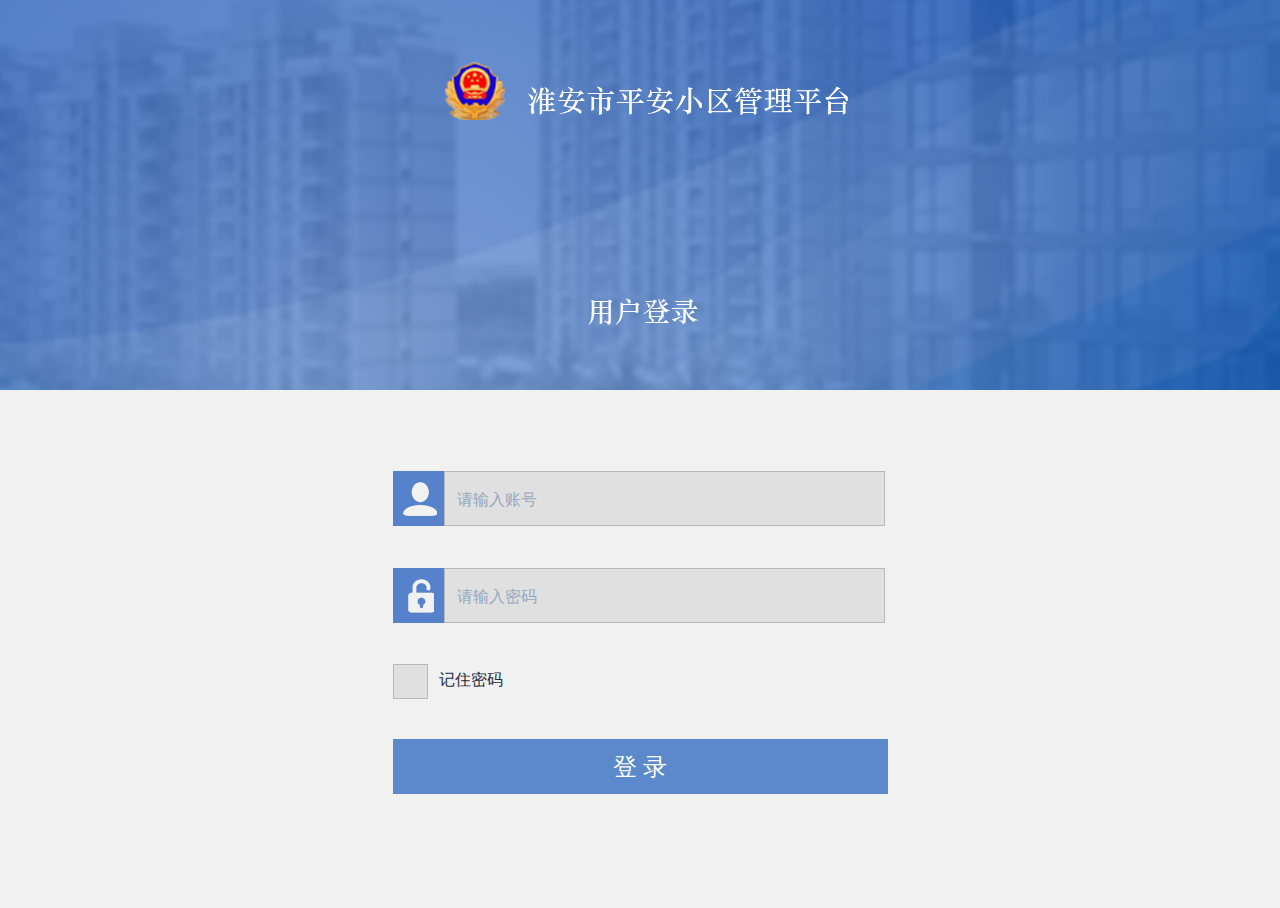
<file: example/face/index.html>
<!DOCTYPE html>
<html>
  <head>
    <meta charset="utf-8">
    <meta name="viewport" content="width=device-width, initial-scale=1.0, maximum-scale=1.0, minimum-scale=1.0, user-scalable=no, minimal-ui">
    <meta name="screen-orientation" content="portrait"/>
    <meta name="apple-mobile-web-app-capable" content="yes">
    <meta name="format-detection" content="telephone=no">
    <meta name="full-screen" content="yes">
    <meta name="x5-fullscreen" content="true">
    <title>淮安小区智能管理平台</title>
  <link href="./static/css/app.css" rel="stylesheet"></head>
  <body>
    <div id="app">
    	<router-view></router-view>
    </div>
  <script type="text/javascript" src="./static/js/manifest.js"></script><script type="text/javascript" src="./static/js/vendor.js"></script><script type="text/javascript" src="./static/js/app.js"></script></body>
</html>
</file>
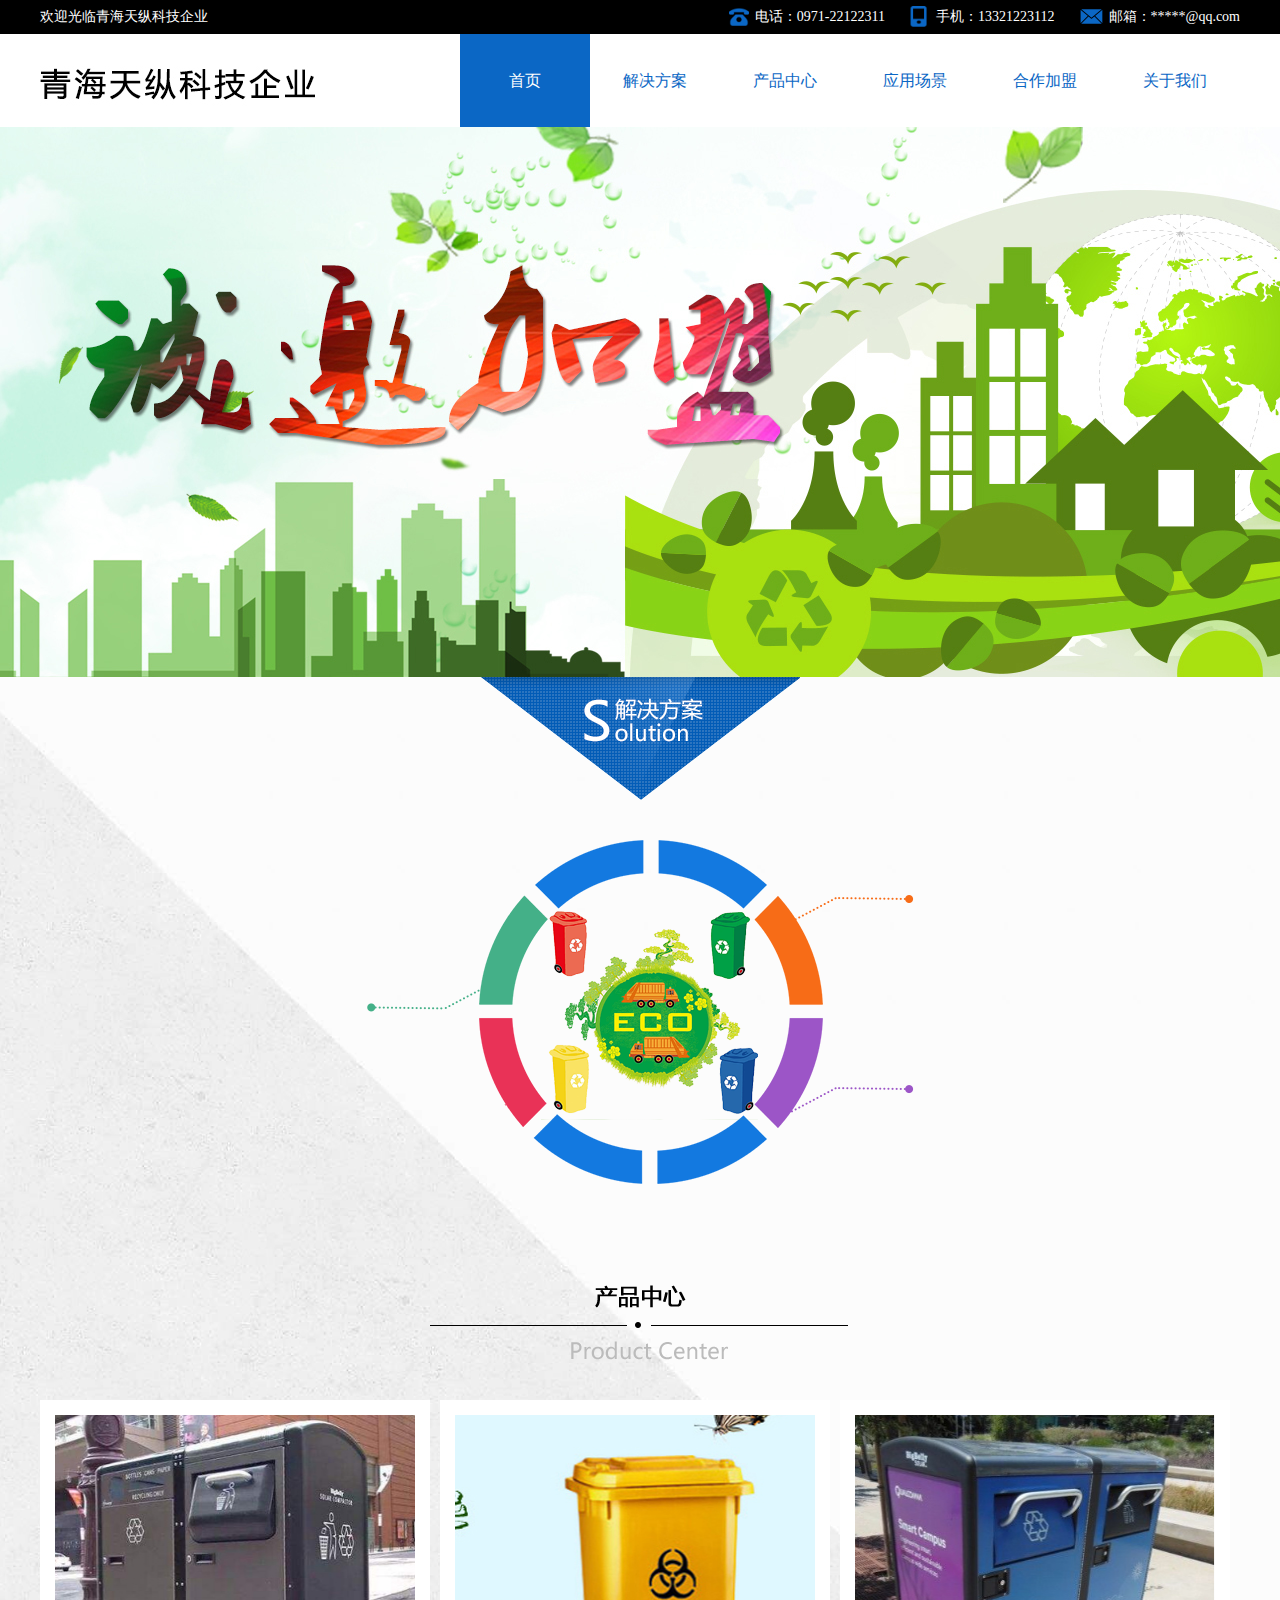
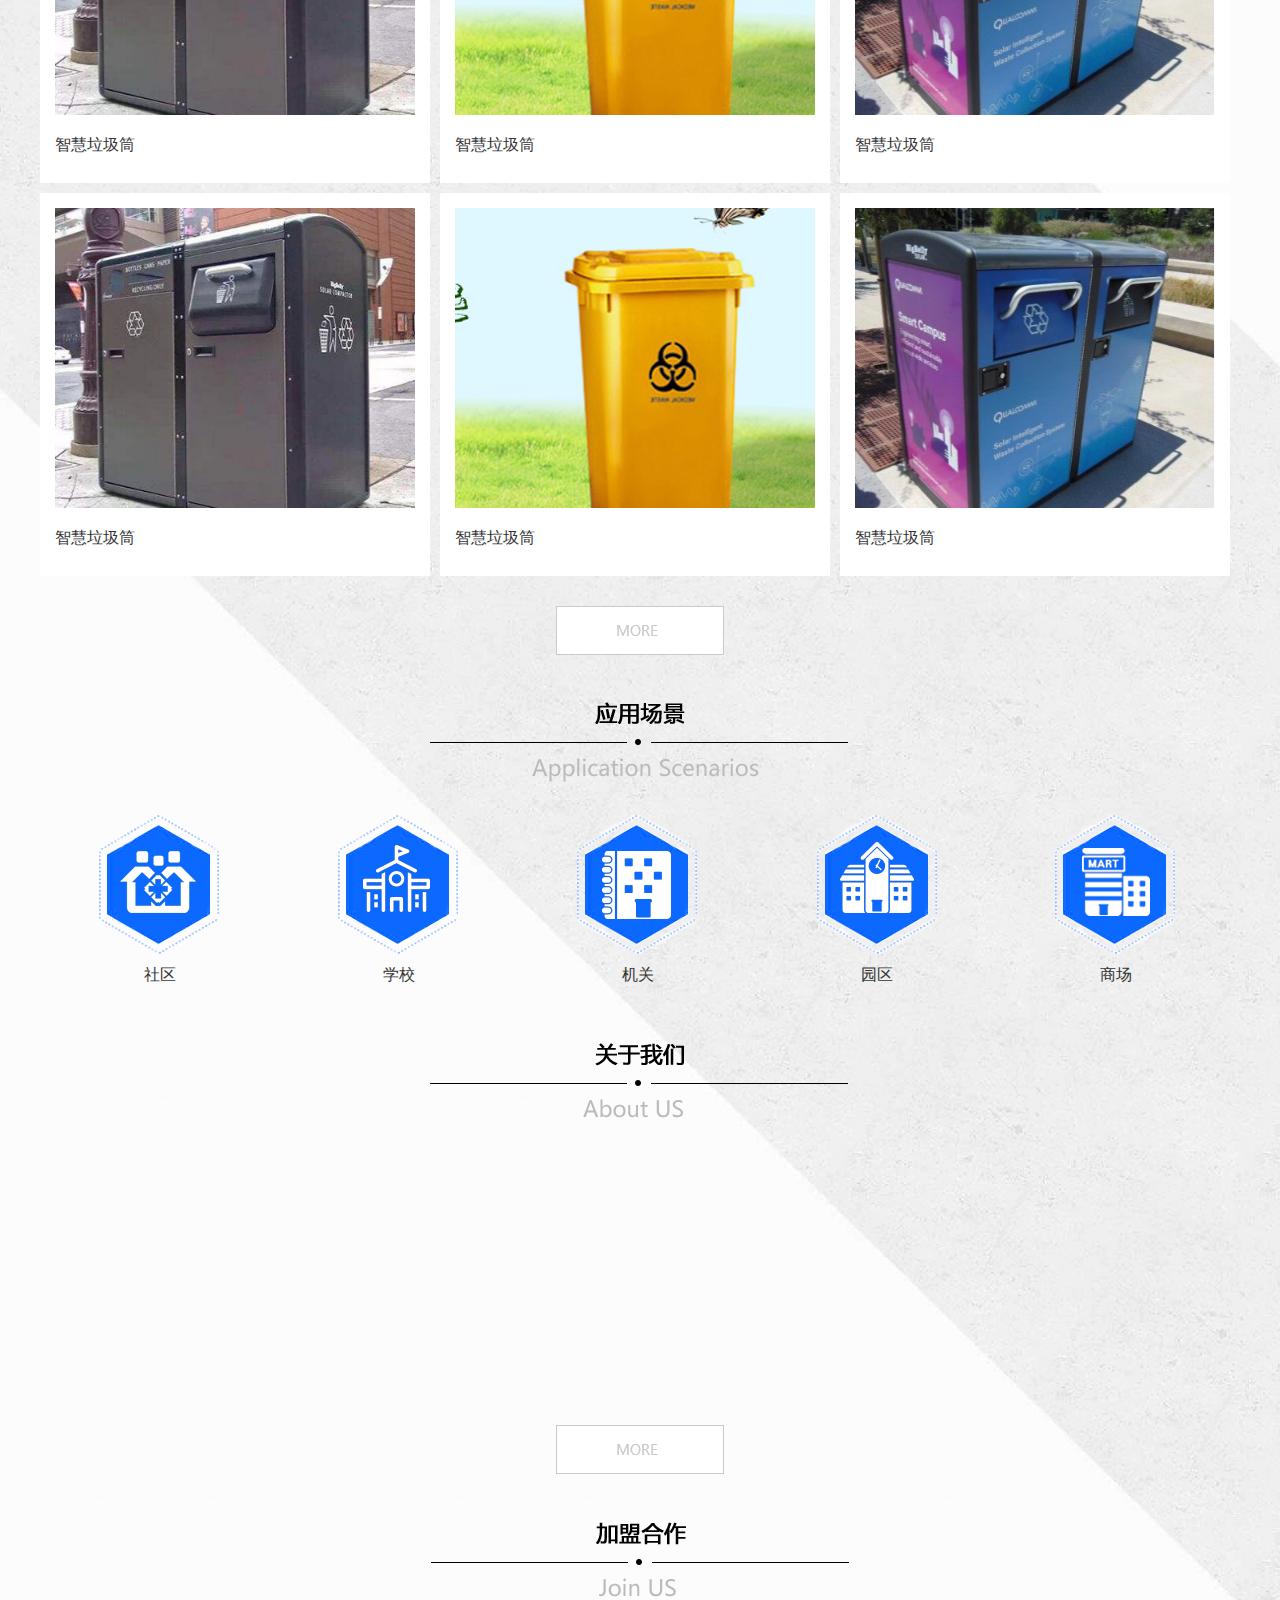
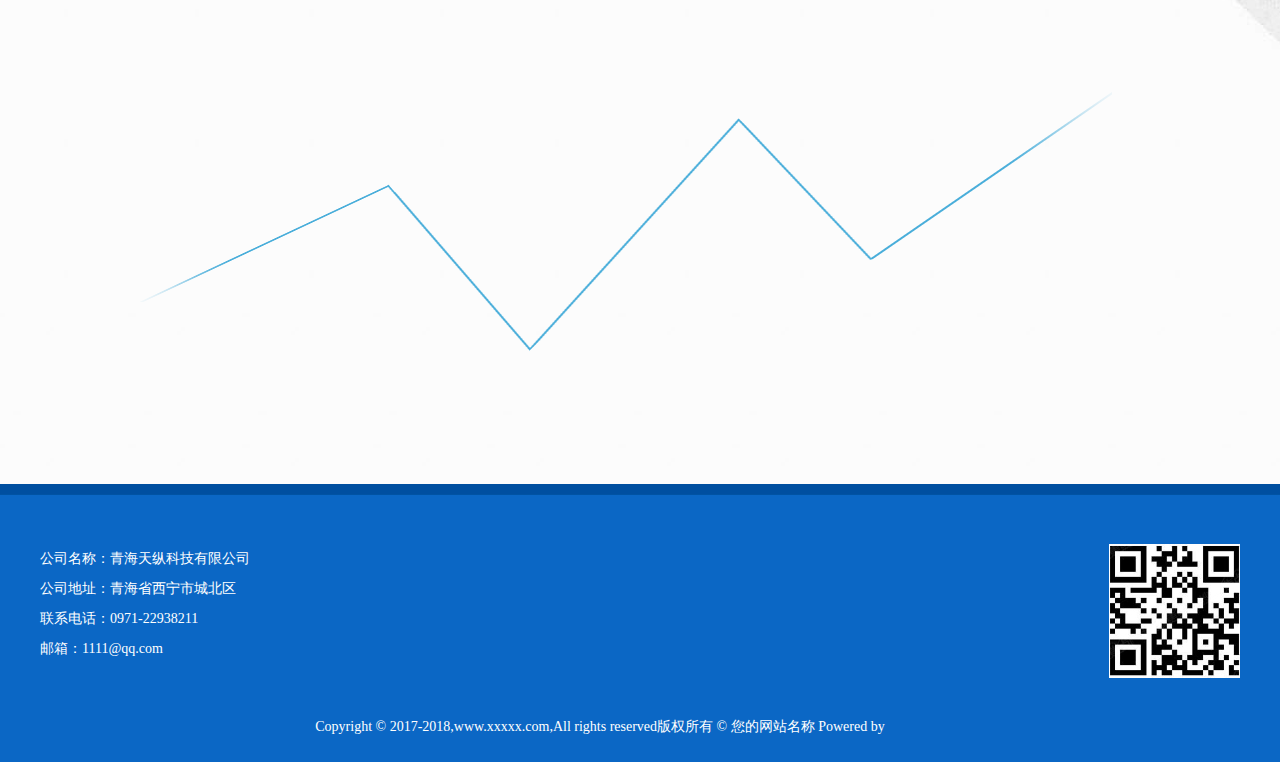
<file: example/haitian/index.html>
<!DOCTYPE html PUBLIC "-//W3C//DTD XHTML 1.0 Transitional//EN""http://www.w3.org/TR/xhtml1/DTD/xhtml1-transitional.dtd">
<html xmlns="http://www.w3.org/1999/xhtml">
<head>
    <meta http-equiv="Content-Type" content="text/html; charset=utf-8"/>
    <title>青海天纵科技企业</title>
    <link href="css/index.css" type="text/css" rel="stylesheet"/>
    <style>
        /*解决方案动画*/
        .animation-layer .cont .one {
            opacity: 0;
            margin-left: -30px;
        }
        .animation-layer.animation-active .cont .one {
            opacity: 1;
            margin-left: 0px;
            transition: width 1s, margin-left 1s, opacity 1s;
            transition-delay: 0s;
        }
        .animation-layer .cont .two {
            opacity: 0;
            margin-right: -30px;
        }
        .animation-layer.animation-active .cont .two {
            opacity: 1;
            margin-right: 0px;
            transition: width 1s, margin-right 1s, opacity 1s;
            transition-delay: 1s;
        }
        .animation-layer .cont .three {
            opacity: 0;
            margin-right: -30px;
        }
        .animation-layer.animation-active .cont .three {
            opacity: 1;
            margin-right: 0px;
            transition: width 1s, margin-right 1s, opacity 1s;
            transition-delay: 2s;
        }

        /*应用场景*/
        .application .cont dl dt a .f1{
            display: none;
        }
        .application .cont dl dt a:hover .f2{
            display: none;
        }
        .application .cont dl dt a:hover .f1{
            display: inherit;
        }
        /*加盟*/
        .joinus .cont {
            position: relative;
        }
        .animation-layer.joinus .cont .joinus-1 {
            position: absolute;
            top: 265px;
            left: 0px;
            opacity: 0;
        }
        .animation-layer.joinus .cont .joinus-2 {
            position: absolute;
            top: 83px;
            left: 0px;
            opacity: 0;
        }
        .animation-layer.joinus .cont .joinus-3 {
            position: absolute;
            top: 326px;
            left: 0px;
            opacity: 0;
        }
        .animation-layer.joinus .cont .joinus-4 {
            position: absolute;
            top: 11px;
            left: 0px;
            opacity: 0;
        }
        .animation-layer.joinus .cont .joinus-5 {
            position: absolute;
            top: 233px;
            left: 0px;
            opacity: 0;
        }
        .animation-layer.joinus.animation-active .cont .joinus-1 {
            opacity: 1;
            left: 74px;
            transition: left 1s, opacity 1s;
            transition-delay: 0s;
        }
        .animation-layer.joinus.animation-active .cont .joinus-2 {
            opacity: 1;
            left: 315px;
            transition: left 1s, opacity 1s;
            transition-delay: 1s;
        }
        .animation-layer.joinus.animation-active .cont .joinus-3 {
            opacity: 1;
            left: 468px;
            transition: left 1s, opacity 1s;
            transition-delay: 2s;
        }
        .animation-layer.joinus.animation-active .cont .joinus-4 {
            opacity: 1;
            left: 662px;
            transition: left 1s, opacity 1s;
            transition-delay: 3s;
        }
        .animation-layer.joinus.animation-active .cont .joinus-5 {
            opacity: 1;
            left: 803px;
            transition: left 1s, opacity 1s;
            transition-delay: 4s;
        }
        /*关于我们*/
        .aboutus.animation-layer .cont {
            position: relative;
        }
        .aboutus.animation-layer .cont .aboutus-img{
            position: absolute;
            left: -30px;
            top: 0;
            opacity: 0;
        }
        .aboutus.animation-layer .cont .aboutus-con{
            position: absolute;
            right: -30px;
            top: 0;
            opacity: 0;
        }
        .aboutus.animation-layer.animation-active .cont .aboutus-img{
            opacity: 1;
            left: 0px;
            transition: left 1s, opacity 1s;
        }
        .aboutus.animation-layer.animation-active .cont .aboutus-con{
            opacity: 1;
            right: 100px;
            transition: right 1s, opacity 1s;
        }
    </style>
    <script type="text/javascript" src="css/jquery-1.11.1.min.js"></script>
</head>

<body>
<div class="topbox">
    <div class="TopInner">
        <div class="fl">欢迎光临青海天纵科技企业</div>
        <div class="fr"><span class="phone">电话：0971-22122311</span><span class="tel">手机：13321223112</span><span
                class="mail">邮箱：*****@qq.com</span></div>
    </div>
</div>
<!--topbox end -->
<div class="topHeader">
    <div class="wrapbox">
        <div class="logo"></div>
        <div class="menu">
            <a href="#banner" target="_self" class="cur">首页</a><a href="#solution" target="_self">解决方案</a><a href="#product"
                                                                                                             target="_self">产品中心</a><a
                href="#application" target="_self">应用场景</a><a href="#joinus" target="_self">合作加盟</a><a href="#aboutus"
                                                                                                       target="_self">关于我们</a>
        </div>
    </div>
</div>

<!--wrapbox LOGO -->
<div class="banner" id="banner"></div>
<div class="main">
    <div class="wrapbox solution animation-layer" id="solution">
        <div class="tit"></div>
        <div class="cont">
            <div class="cont_fl">
                <dl class="one">
                    <dt>再生资源公共信息服务平台</dt>
                    <dd>再生资源公共信息服务平台的作用是什么，再生资源公共信息服务平台的作用是什么</dd>
                </dl>
            </div>
            <div class="cont_fr">
                <dl class="two">
                    <dt>智慧云回收体系</dt>
                    <dd>再生资源公共信息服务平台的作用是什么，再生资源公共信息服务平台的作用是什么</dd>
                </dl>
                <dl class="three">
                    <dt>智慧垃圾分类</dt>
                    <dd>再生资源公共信息服务平台的作用是什么，再生资源公共信息服务平台的作用是什么</dd>
                </dl>
            </div>
        </div>
        <!-- cont end-->
    </div>
    <!--solution解决方案 -->
    <div class="height20"></div>
    <div class="height20"></div>
    <div class="product animation-layer" id="product">
        <div class="tit"></div>
        <div class="cont">
            <div class="imgbox">
                <div class="img">
                    <div class="inner">
                        <div><img src="images/cp (1).jpg"/></div>
                        <div><img src="images/cp (1).jpg"/></div>
                        </a>
                    </div>
                </div>
                <p class="title"><a href="#" target="_blank">智慧垃圾筒</a></p>
            </div>
            <div class="imgbox">
                <div class="img">
                    <div class="inner">
                        <div><img src="images/cp (2).jpg"/></div>
                        <div><img src="images/cp (2).jpg"/></div>
                        </a>
                    </div>
                </div>
                <p class="title"><a href="#" target="_blank">智慧垃圾筒</a></p>
            </div>
            <div class="imgbox">
                <div class="img">
                    <div class="inner">
                        <div><img src="images/cp (3).jpg"/></div>
                        <div><img src="images/cp (3).jpg"/></div>
                        </a>
                    </div>
                </div>
                <p class="title"><a href="#" target="_blank">智慧垃圾筒</a></p>
            </div>
            <div class="imgbox">
                <div class="img">
                    <div class="inner">
                        <div><img src="images/cp (1).jpg"/></div>
                        <div><img src="images/cp (1).jpg"/></div>
                        </a>
                    </div>
                </div>
                <p class="title"><a href="#" target="_blank">智慧垃圾筒</a></p>
            </div>
            <div class="imgbox">
                <div class="img">
                    <div class="inner">
                        <div><img src="images/cp (2).jpg"/></div>
                        <div><img src="images/cp (2).jpg"/></div>
                        </a>
                    </div>
                </div>
                <p class="title"><a href="#" target="_blank">智慧垃圾筒</a></p>
            </div>
            <div class="imgbox">
                <div class="img">
                    <div class="inner">
                        <div><img src="images/cp (3).jpg"/></div>
                        <div><img src="images/cp (3).jpg"/></div>
                        </a>
                    </div>
                </div>
                <p class="title"><a href="#" target="_blank">智慧垃圾筒</a></p>
            </div>
        </div>
        <!--cont end -->
        <div class="height20"></div>
        <div class="more"><a href="" target="_blank"><img src="images/more.gif"/></a></div>
    </div>
    <!--product 产品中心 -->
    <div class="height20"></div>
    <div class="height20"></div>
    <div class="application animation-layer" id="application">
        <div class="tit"></div>
        <div class="cont">
            <dl>
                <dt><a href="" target="_blank">
                    <img class="f2" src="images/yycj1.png"/>
                    <img class="f1" src="images/yycj1-1.png"/>
                </a></dt>
                <dd>社区</dd>
            </dl>
            <dl>
                <dt><a href="" target="_blank">
                    <img class="f2"  src="images/yycj2.png"/>
                    <img class="f1" src="images/yycj2-2.png"/>
                </a></dt>
                <dd>学校</dd>
            </dl>
            <dl>
                <dt><a href="" target="_blank">
                    <img  class="f2" src="images/yycj3.png"/>
                    <img class="f1" src="images/yycj3-3.png"/>
                </a></dt>
                <dd>机关</dd>
            </dl>
            <dl>
                <dt><a href="" target="_blank">
                    <img class="f2" src="images/yycj4.png"/>
                    <img class="f1" src="images/yycj4-4.png"/>
                </a></dt>
                <dd>园区</dd>
            </dl>
            <dl>
                <dt><a href="" target="_blank">
                    <img class="f2"  src="images/yycj5.png"/>
                    <img class="f1" src="images/yycj5-5.png"/>
                </a></dt>
                <dd>商场</dd>
            </dl>
        </div>
        <!-- cont-->
    </div>
    <!--Application 应用场景  -->
    <div class="height20"></div>
    <div class="height20"></div>

    <div class="aboutus animation-layer" id="aboutus">
        <div class="tit"></div>
        <div class="cont">
            <dl>
                <dt class="aboutus-img"><img src="images/gywm.jpg"/></dt>
                <dd class="aboutus-con">上海XXXXXX成立于2000年，员工XXX人。本公司配有电工、焊工、高空作业等技术工作人员。长期上门回
                    收各 种家用电器、中央空调、机械设备、酒店设备、厨房设备、办公设备、办公家具、家用家具、塑料制品、
                    金属物资、拆迁建筑废料等。价格合理、信守承诺、现金交 易、安全快捷、服务热情,并严格为客户保密。欢迎
                    有废旧物资的单位及个人联系洽谈回收事宜。

                    　 　公司凭借雄厚的经济实力，恪守诚信为本的原则，在长期的经营活动中以良好的商业信誉赢得了众多客户
                    的信赖，并在业界获得良好的口碑。长期以来，我们与国 内的工矿企业、机关单位、医院、学校、宾馆、写字
                    楼、科研院所建立了稳固的合作关系,随着业务的不断发展和壮大，合作伙伴的范围也将进一步扩大。
                </dd>
            </dl>
        </div>
        <!-- cont-->
        <div class="more"><a href="" target="_blank"><img src="images/more.gif"/></a></div>
    </div>
    <!--aboutus 关于我们  -->

    <div class="height20"></div>
    <div class="height20"></div>
    <div class="joinus animation-layer" id="joinus">
        <div class="tit"></div>
        <div class="cont">
            <img src="images/joinus-1.png" alt="" class="joinus-1" />
            <img src="images/joinus-2.png" alt="" class="joinus-2" />
            <img src="images/joinus-3.png" alt="" class="joinus-3" />
            <img src="images/joinus-4.png" alt="" class="joinus-4" />
            <img src="images/joinus-5.png" alt="" class="joinus-5" />
        </div>
        <!-- cont-->
    </div>
    <!--joinus 关于我们  -->

    <div class="height20"></div>
    <div class="height20"></div>
    <div class="foot">
        <div class="wrapbox">
            <div class="fl">
                <p>公司名称：青海天纵科技有限公司</p>
                <p>公司地址：青海省西宁市城北区</p>
                <p>联系电话：0971-22938211</p>
                <p>邮箱：1111@qq.com</p>
            </div>
            <div class="fr"><img src="images/ewm.jpg"/></div>
        </div>
        <div class="copyright">Copyright © 2017-2018,www.xxxxx.com,All rights reserved版权所有 © 您的网站名称 Powered by</div>
    </div>
    <!--foot end -->
</div>
<!--main end -->
<script type="text/javascript">
    $(".img").mouseenter(function () {
        var $this = $(this);
        var $div = $this.find(".inner div");
        $div.eq(1).stop();
        $div.eq(1).css({"top": "0px", "left": "0px", "width": "360px", "height": "300px"});
        $div.eq(0).stop().animate({
            "top": "-25px",
            "left": "-25px",
            "width": "410px",
            "height": "350px",
            "opacity": "0"
        }, 500);
        $div.eq(1).stop().animate({
            "top": "-25px",
            "left": "-25px",
            "width": "410px",
            "height": "350px",
            "opacity": "1"
        }, 500);
    }).mouseleave(function () {
        var $this = $(this);
        var $div = $this.find(".inner div");
        $div.eq(0).stop().animate({"top": "0", "left": "0", "width": "360px", "height": "300px", "opacity": "1"}, 500);
        $div.eq(1).stop().animate({"top": "0", "left": "0", "width": "360px", "height": "300px", "opacity": "0"}, 500);
    });
    $(function () {
        $(".animation-layer").mouseover(function () {
            $(this).addClass("animation-active");
        });
    });
</script>
</body>
</html>
</file>
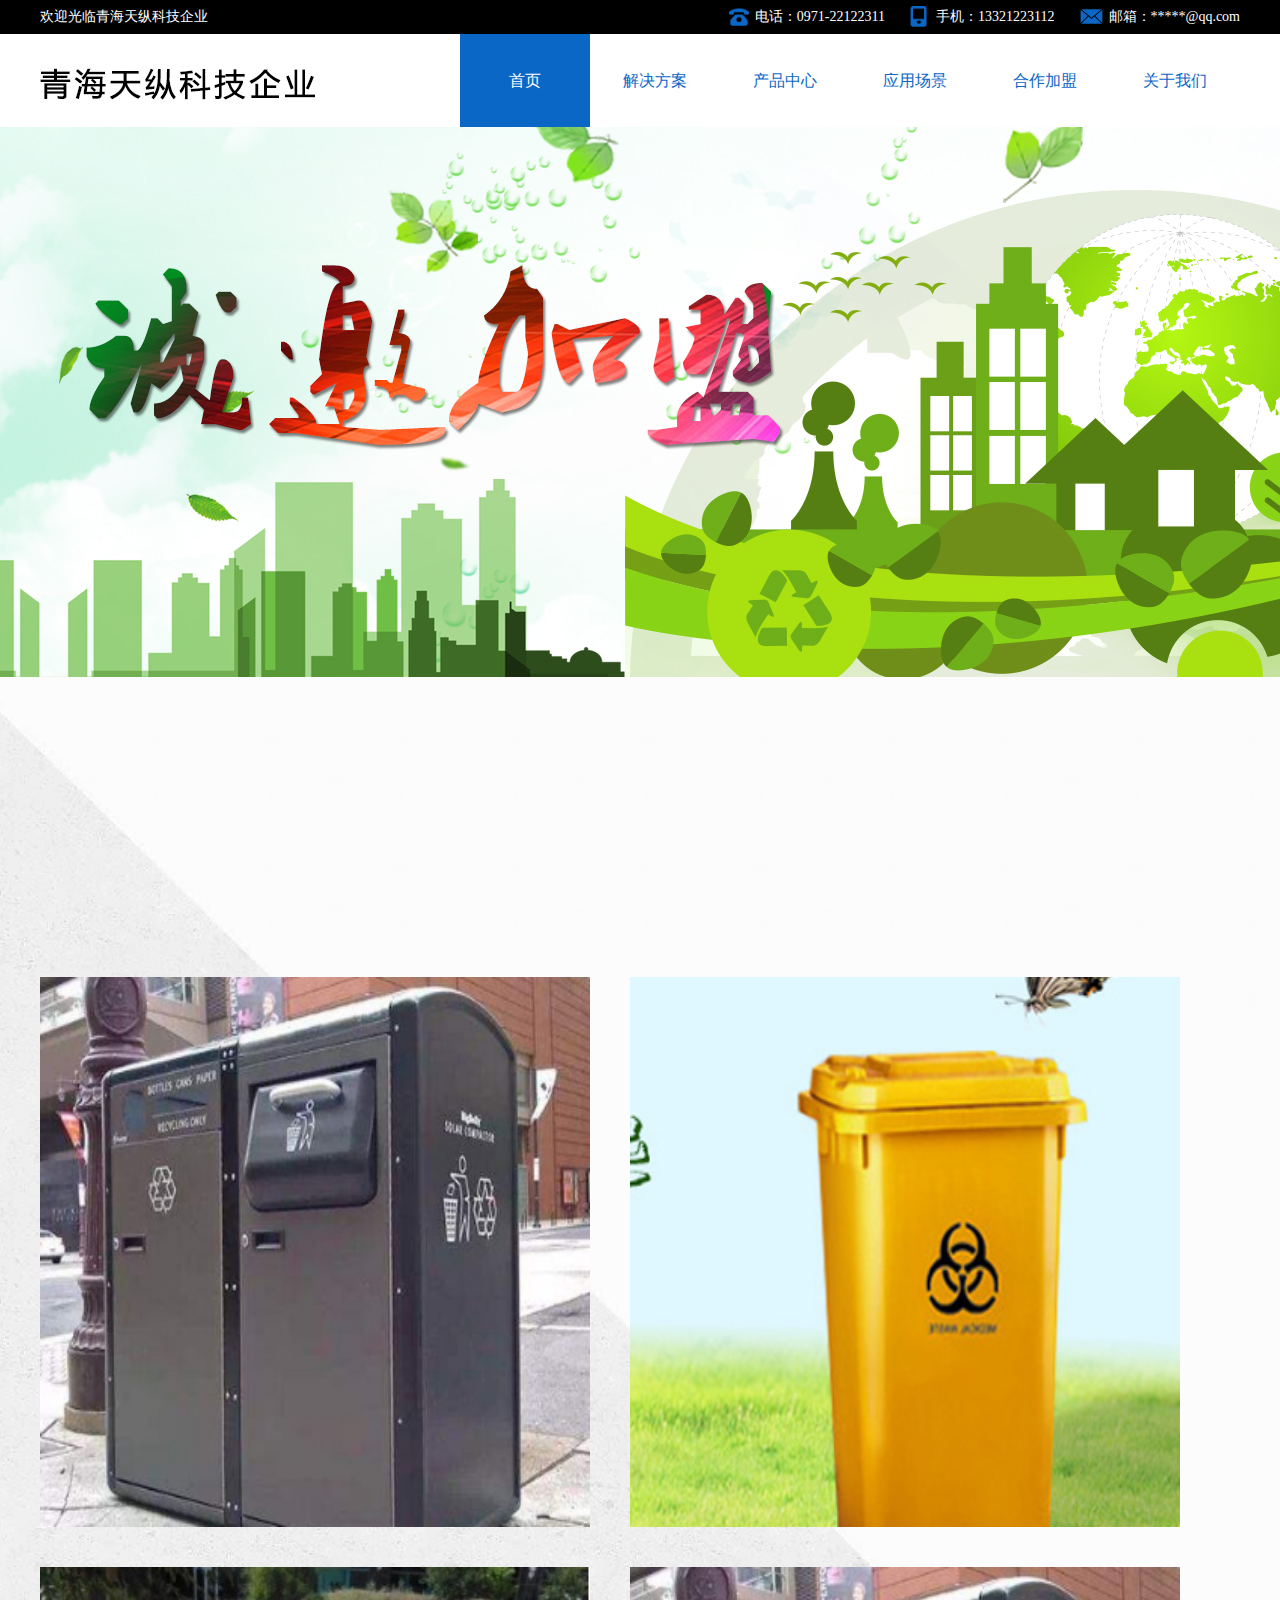
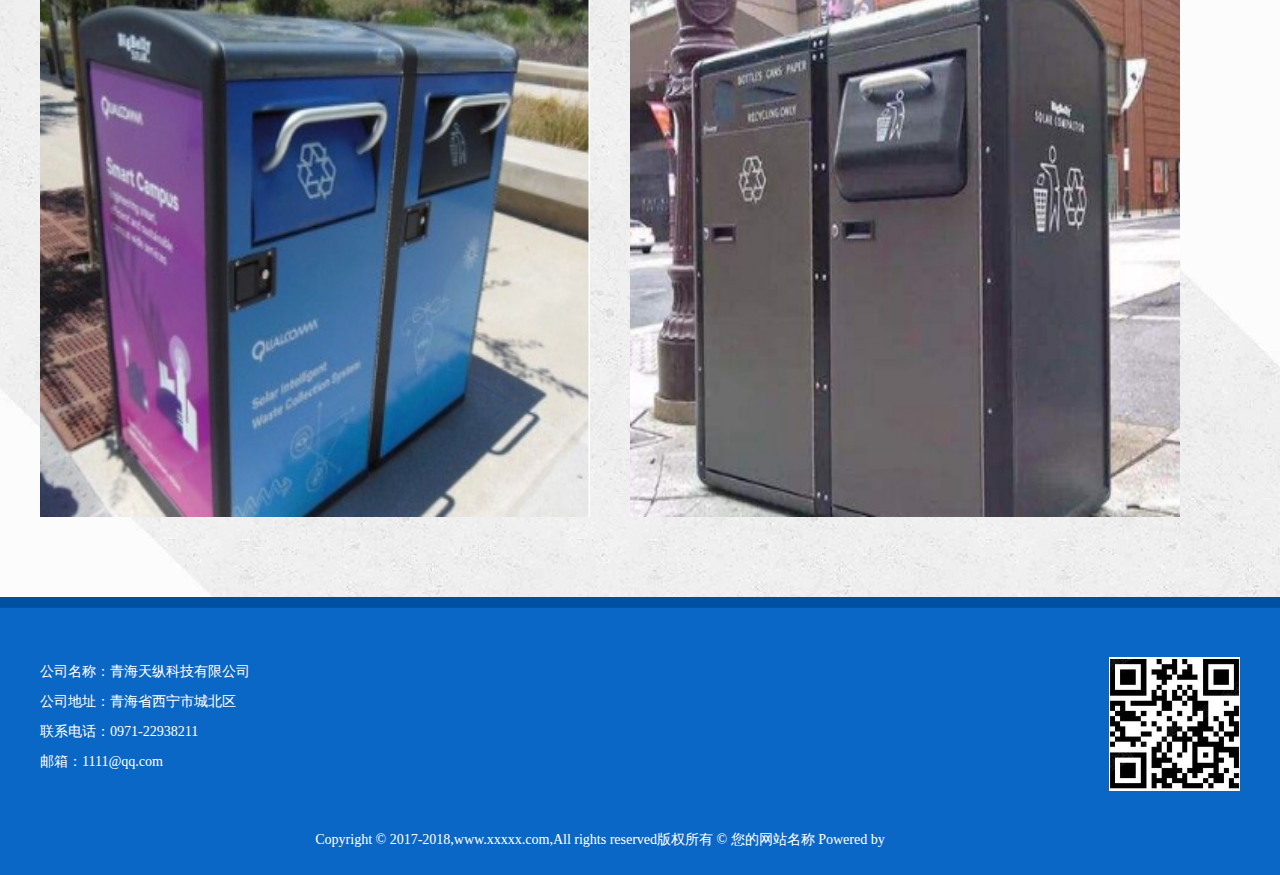
<file: example/haitian/application.html>
<!DOCTYPE html PUBLIC "-//W3C//DTD XHTML 1.0 Transitional//EN""http://www.w3.org/TR/xhtml1/DTD/xhtml1-transitional.dtd">
<html xmlns="http://www.w3.org/1999/xhtml">
<head>
    <meta http-equiv="Content-Type" content="text/html; charset=utf-8"/>
    <title>青海天纵科技企业-应用场景</title>
    <link href="css/index.css" type="text/css" rel="stylesheet"/>
    <style>
 
        /*应用场景 列表页*/
        .application_list.animation-layer .cont {
            position: relative;
        }
        .application_list.animation-layer .cont .application_list-img{
            position: absolute;
            left: -30px;
            top: 0;
            opacity: 0;
        }
        .application_list.animation-layer .cont .application_list-tit{
            position: absolute;
            right: -30px;
            top:0;
            opacity: 0;
        }
        .application_list.animation-layer .cont .application_list-con{
            position: absolute;
            right: -30px;
            top:40px;
            opacity: 0;
        }
        .application_list.animation-layer.animation-active .cont .application_list-img{
            opacity: 1;
            left: 0px;
            transition: left 1s, opacity 1s;
        }
        .application_list.animation-layer.animation-active .cont .application_list-tit{
            opacity: 1;
            top:0;
            right: 100px;
            transition: right 1s, opacity 1s;
        }
        .application_list.animation-layer.animation-active .cont .application_list-con{
            opacity: 1;
			top:40px;
            right: 100px;
            transition: right 1s, opacity 1s;
        }

        .product{  position: relative;width: 550px;height: 550px;  overflow: hidden;  }
        .product .product-img {
            position: relative;
            width: 550px;
            height: 550px;
        }
        .product .product-img img {
            position: relative;
            width: 550px;
            height: 550px;
            margin-top: 0px;
            margin-left: 0px;
            transition: width 0.5s, height 0.5s, margin-top 0.5s, margin-left 0.5s;
        }
        .product:hover .product-img img {
            width: 600px;
            height: 600px;
            margin-top: -50px;
            margin-left: -50px;
        }
        .product .product-hover {
            position: absolute;
            width: 550px;
            height: 550px;
            bottom: -550px;
            left: 0px;
            background: rgba(0, 0, 0, 0.6);
            z-index: 100;
            transition: bottom 0.5s;
            color: #ffffff;
        }
        .product:hover .product-hover {
            bottom: 0px;
        }
        .product .product-hover .title {
            font-size: 18px;
            line-height: 50px;
            text-align: center;
        }
        .product .product-hover .con {
            font-size: 16px;
            line-height: 28px;
            padding: 20px;
        }
    </style>
    <script type="text/javascript" src="css/jquery-1.11.1.min.js"></script>
</head>

<body>
<div class="topbox">
    <div class="TopInner">
        <div class="fl">欢迎光临青海天纵科技企业</div>
        <div class="fr"><span class="phone">电话：0971-22122311</span><span class="tel">手机：13321223112</span><span
                class="mail">邮箱：*****@qq.com</span></div>
    </div>
</div>
<!--topbox end -->
<div class="topHeader">
    <div class="wrapbox">
        <div class="logo"></div>
        <div class="menu">
            <a href="#banner" target="_self" class="cur">首页</a><a href="#solution" target="_self">解决方案</a><a href="#product"
                                                                                                             target="_self">产品中心</a><a
                href="#application" target="_self">应用场景</a><a href="#joinus" target="_self">合作加盟</a><a href="#aboutus"
                                                                                                       target="_self">关于我们</a>
        </div>
    </div>
</div>

<!--wrapbox LOGO -->
<div class="banner" id="banner"></div>
<div class="main">
    <div class="application_list animation-layer" id="application_list">
        <div class="cont">
            <dl>
                <dt class="application_list-img"><img src="images/gywm.jpg"/></dt>
                <dd class="application_list-tit"><b>应用场景-标题</b></dd>
                <dd class="application_list-con">应用场景标题内容应用场景标题内容应用场景标题内容应用场景标题内容应用场景标题内容</dd>
            </dl>
        </div>
        <!-- cont-->
        <div class="images"  >
        	<li class="images-img1 product">
                <div class="product-hover">
                    <p class="title">资源回收</p>
                    <p class="con">再生资源回收以物资不断循环利用的经济发展模式，目前正在成为全球潮流。可持续发展的战略，得到大家一致同意。可持续发展就是，既符合当代人类的需求，又不致损害后代人满足其需求能力的发展，是我们在注意经济增长的数量，同时要注意追求经济增长的质量。主要的标志是资源能够永远利用，保持良好的生态环境。</p>
                </div>
                <div class="product-img">
                    <img src="images/cp (1).jpg"/>
                </div>
            </li>
       	    <li class="images-img2 product">
                <div class="product-hover">
                    <p class="title">资源回收</p>
                    <p class="con">再生资源回收以物资不断循环利用的经济发展模式，目前正在成为全球潮流。可持续发展的战略，得到大家一致同意。可持续发展就是，既符合当代人类的需求，又不致损害后代人满足其需求能力的发展，是我们在注意经济增长的数量，同时要注意追求经济增长的质量。主要的标志是资源能够永远利用，保持良好的生态环境。</p>
                </div>
                <div class="product-img">
                    <img src="images/cp (2).jpg"/>
                </div>
            </li>
        	<li class="images-img1 product">
                <div class="product-hover">
                    <p class="title">资源回收</p>
                    <p class="con">再生资源回收以物资不断循环利用的经济发展模式，目前正在成为全球潮流。可持续发展的战略，得到大家一致同意。可持续发展就是，既符合当代人类的需求，又不致损害后代人满足其需求能力的发展，是我们在注意经济增长的数量，同时要注意追求经济增长的质量。主要的标志是资源能够永远利用，保持良好的生态环境。</p>
                </div>
                <div class="product-img">
                    <img src="images/cp (3).jpg"/>
                </div>
            </li>
       	    <li class="images-img2 product">
                <div class="product-hover">
                    <p class="title">资源回收</p>
                    <p class="con">再生资源回收以物资不断循环利用的经济发展模式，目前正在成为全球潮流。可持续发展的战略，得到大家一致同意。可持续发展就是，既符合当代人类的需求，又不致损害后代人满足其需求能力的发展，是我们在注意经济增长的数量，同时要注意追求经济增长的质量。主要的标志是资源能够永远利用，保持良好的生态环境。</p>
                </div>
                <div class="product-img">
                    <img src="images/cp (1).jpg"/>
                </div>
            </li>
        </div>
    </div>
    <!--application_list 应用场景列表页  -->

    <div class="height20"></div>
    <div class="height20"></div>
    <div class="foot">
        <div class="wrapbox">
            <div class="fl">
                <p>公司名称：青海天纵科技有限公司</p>
                <p>公司地址：青海省西宁市城北区</p>
                <p>联系电话：0971-22938211</p>
                <p>邮箱：1111@qq.com</p>
            </div>
            <div class="fr"><img src="images/ewm.jpg"/></div>
        </div>
        <div class="copyright">Copyright © 2017-2018,www.xxxxx.com,All rights reserved版权所有 © 您的网站名称 Powered by</div>
    </div>
    <!--foot end -->
</div>
<!--main end -->
<script type="text/javascript">
    $(".product").mouseenter(function () {
    }).mouseleave(function () {

    });
    $(function () {
        $(".animation-layer").mouseover(function () {
            $(this).addClass("animation-active");
        });
    });
</script>
</body>
</html>
</file>
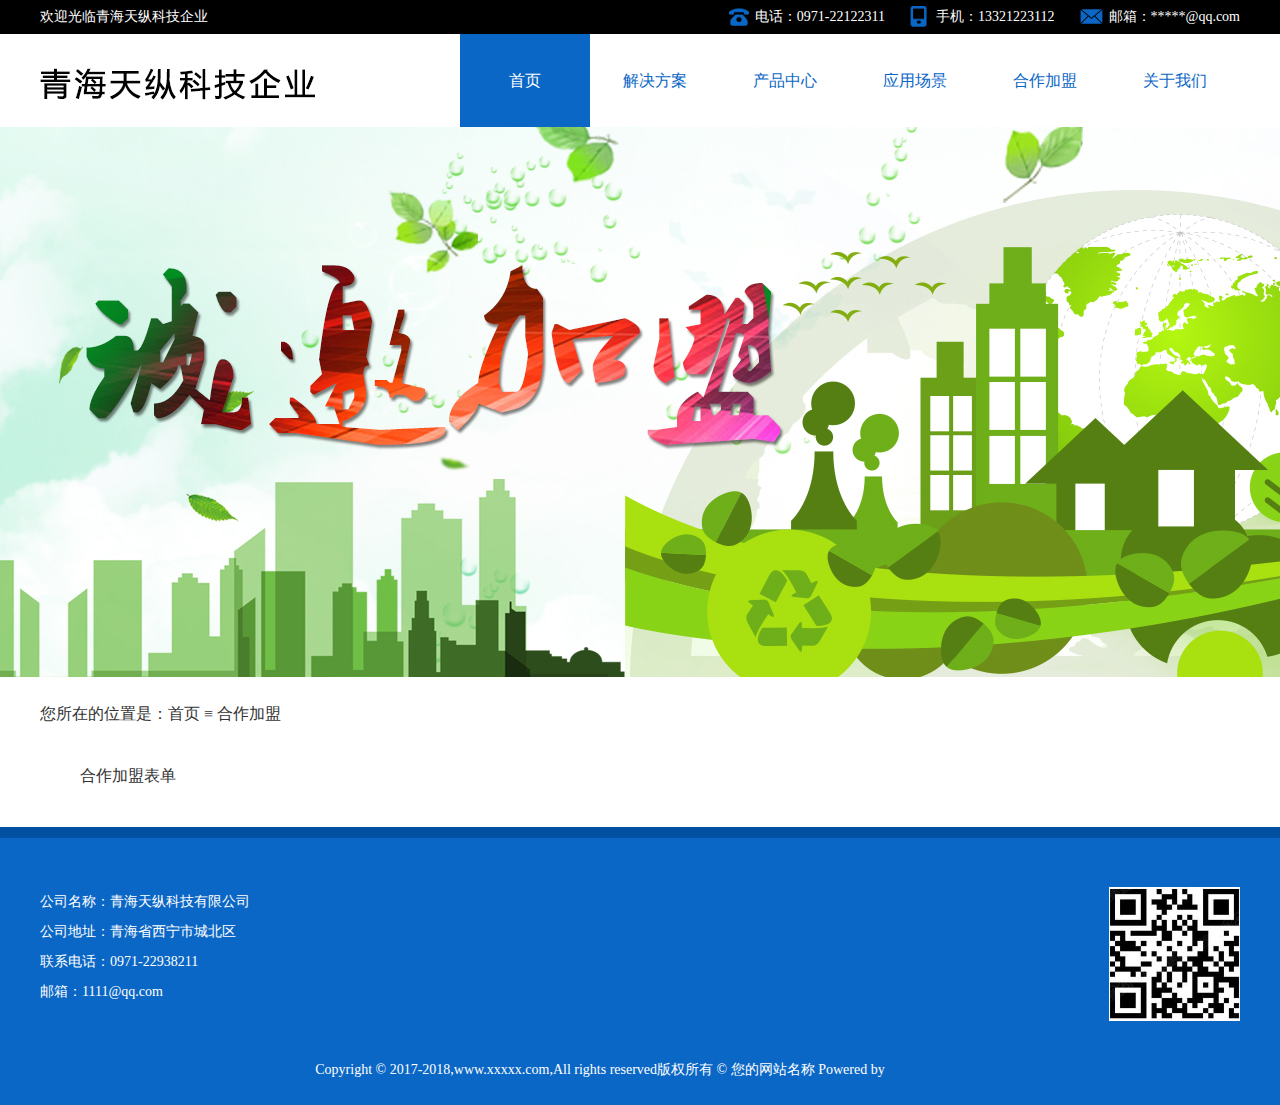
<file: example/haitian/email.html>
<!DOCTYPE html PUBLIC "-//W3C//DTD XHTML 1.0 Transitional//EN" "http://www.w3.org/TR/xhtml1/DTD/xhtml1-transitional.dtd">
<html xmlns="http://www.w3.org/1999/xhtml">
<head>
<meta http-equiv="Content-Type" content="text/html; charset=utf-8" />
<title>青海天纵科技企业e-mail</title>
<link href="css/index.css" type="text/css" rel="stylesheet" />
</head>

<body>
<div class="topbox">
	<div class="TopInner">
    	<div class="fl">欢迎光临青海天纵科技企业</div>
        <div class="fr"><span class="phone">电话：0971-22122311</span><span class="tel">手机：13321223112</span><span class="mail">邮箱：*****@qq.com</span></div>
    </div>
</div>
<!--topbox end -->
<div class="topHeader">
	<div class="wrapbox">
		<div class="logo"></div>
		<div class="menu">
			<a href="" target="_blank" class="cur">首页</a><a href="" target="_blank">解决方案</a><a href="" target="_blank">产品中心</a><a href="" target="_blank">应用场景</a><a href="" target="_blank">合作加盟</a><a href="" target="_blank">关于我们</a>
		</div>
	</div>
</div>
<!--wrapbox LOGO -->
<div class="banner"></div>
<div class="height20"></div>
<div class="location">您所在的位置是：<a href="" target="_blank">首页</a> ≡ <a href="" target="_blank">合作加盟</a></div>
<div class="height20"></div>
<div class="wrapbox email">
	合作加盟表单
    
    
</div>
<!--wrapbox end -->
<div class="height20"></div>
<div class="height20"></div>
<div class="foot">
	<div class="wrapbox">
        <div class="fl">
            <p>公司名称：青海天纵科技有限公司</p>
            <p>公司地址：青海省西宁市城北区</p>
            <p>联系电话：0971-22938211</p>
            <p>邮箱：1111@qq.com</p>
        </div>
		<div class="fr"><img src="images/ewm.jpg" /></div>	
	</div>
	<div class="copyright">Copyright © 2017-2018,www.xxxxx.com,All rights reserved版权所有 © 您的网站名称 Powered by </div>
</div>
<!--foot end -->
</body>
</html>
</file>
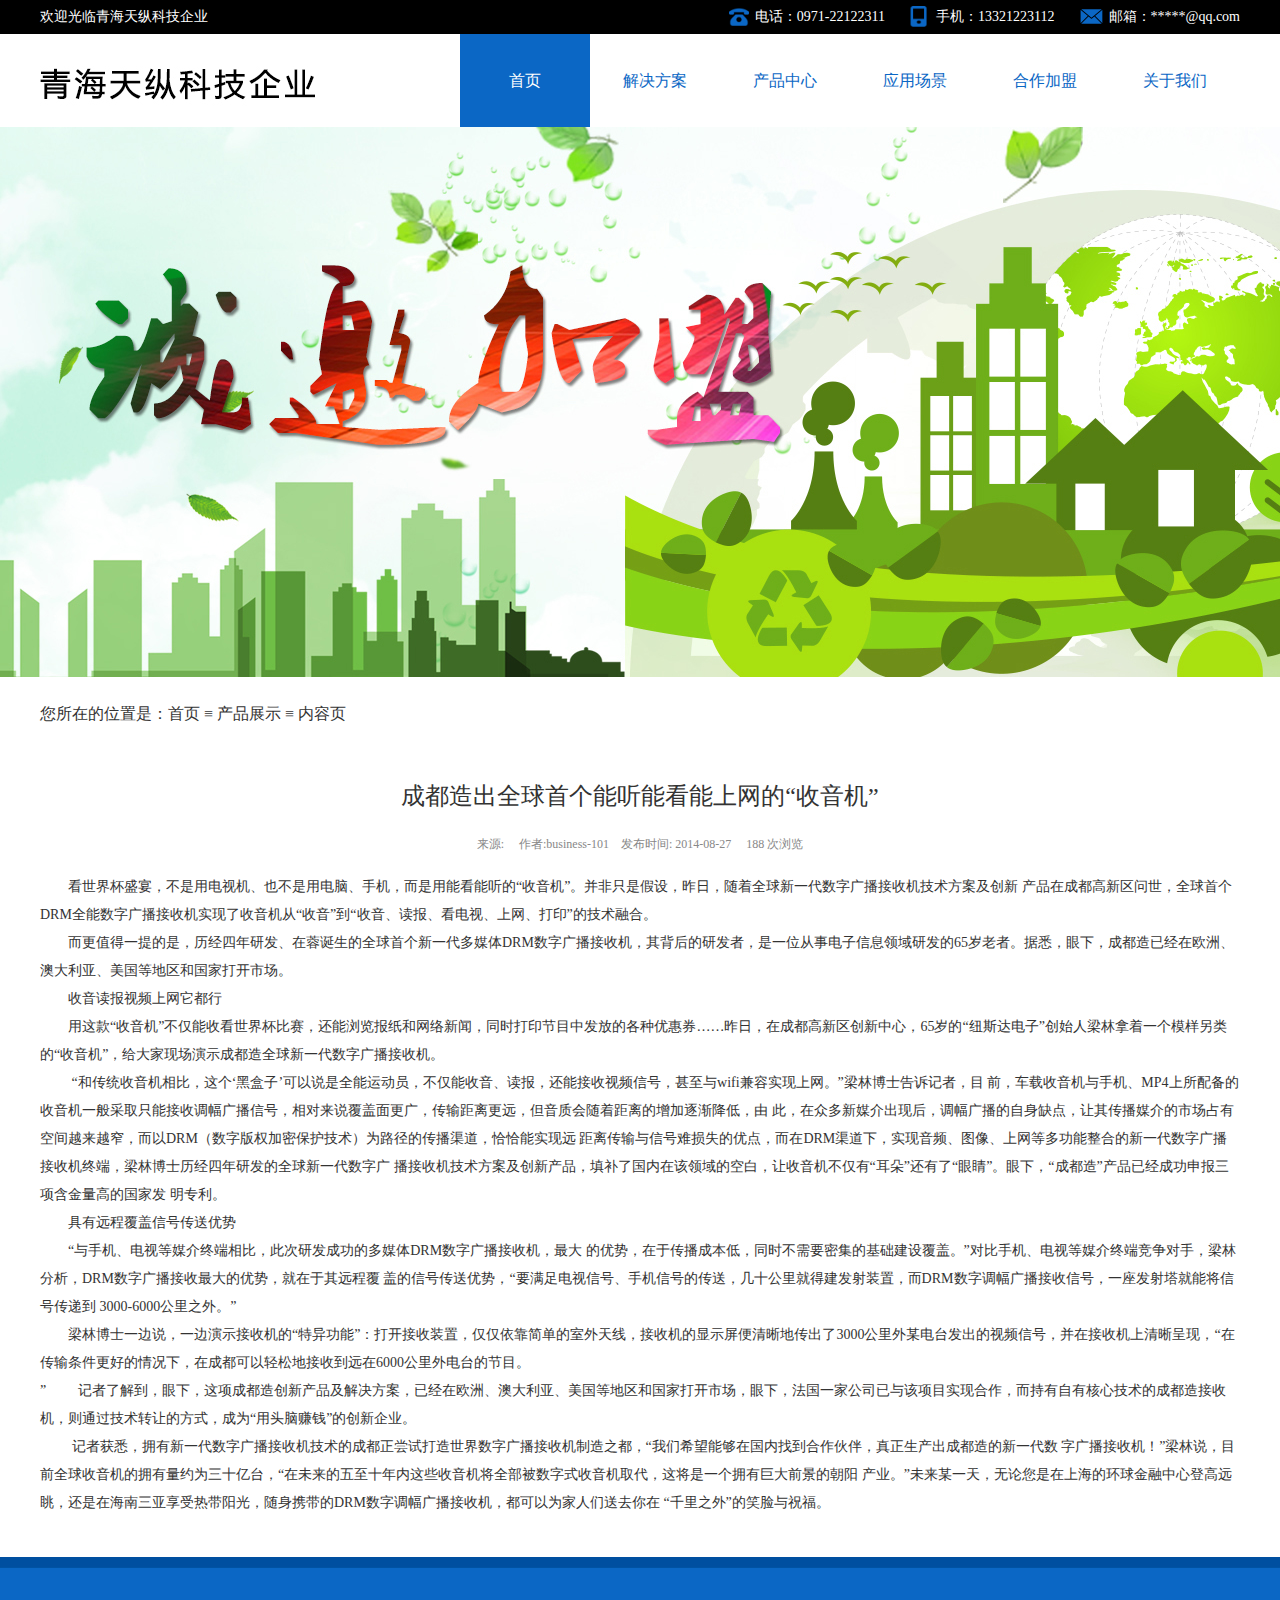
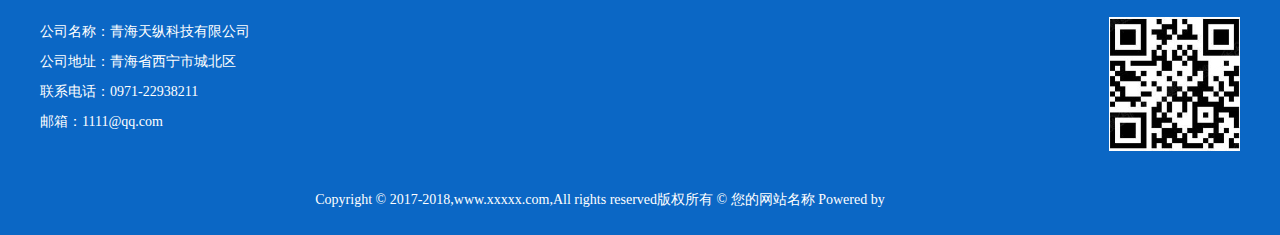
<file: example/haitian/info.html>
<!DOCTYPE html PUBLIC "-//W3C//DTD XHTML 1.0 Transitional//EN" "http://www.w3.org/TR/xhtml1/DTD/xhtml1-transitional.dtd">
<html xmlns="http://www.w3.org/1999/xhtml">
<head>
<meta http-equiv="Content-Type" content="text/html; charset=utf-8" />
<title>青海天纵科技企业内容页</title>
<link href="css/index.css" type="text/css" rel="stylesheet" />
</head>

<body>
<div class="topbox">
	<div class="TopInner">
    	<div class="fl">欢迎光临青海天纵科技企业</div>
        <div class="fr"><span class="phone">电话：0971-22122311</span><span class="tel">手机：13321223112</span><span class="mail">邮箱：*****@qq.com</span></div>
    </div>
</div>
<!--topbox end -->
<div class="topHeader">
	<div class="wrapbox">
		<div class="logo"></div>
		<div class="menu">
			<a href="" target="_blank" class="cur">首页</a><a href="" target="_blank">解决方案</a><a href="" target="_blank">产品中心</a><a href="" target="_blank">应用场景</a><a href="" target="_blank">合作加盟</a><a href="" target="_blank">关于我们</a>
		</div>
	</div>
</div>
<!--wrapbox LOGO -->
<div class="banner"></div>
<div class="height20"></div>
<div class="location">您所在的位置是：<a href="" target="_blank">首页</a> ≡ <a href="" target="_blank">产品展示</a> ≡ <a href="" target="_blank">内容页</a></div>
<div class="height20"></div>
<div class="wrapbox info">
	<h1>成都造出全球首个能听能看能上网的“收音机”</h1>
	<div class="laiyuan">来源:  &nbsp;&nbsp;&nbsp;&nbsp;作者:business-101&nbsp;&nbsp;&nbsp;&nbsp;发布时间: 2014-08-27 &nbsp;&nbsp;&nbsp;&nbsp;188 次浏览</div>
	<div class="info_cont">
    	看世界杯盛宴，不是用电视机、也不是用电脑、手机，而是用能看能听的“收音机”。并非只是假设，昨日，随着全球新一代数字广播接收机技术方案及创新 产品在成都高新区问世，全球首个DRM全能数字广播接收机实现了收音机从“收音”到“收音、读报、看电视、上网、打印”的技术融合。<br />
　　而更值得一提的是，历经四年研发、在蓉诞生的全球首个新一代多媒体DRM数字广播接收机，其背后的研发者，是一位从事电子信息领域研发的65岁老者。据悉，眼下，成都造已经在欧洲、澳大利亚、美国等地区和国家打开市场。<br />
　　收音读报视频上网它都行<br />
　　用这款“收音机”不仅能收看世界杯比赛，还能浏览报纸和网络新闻，同时打印节目中发放的各种优惠券……昨日，在成都高新区创新中心，65岁的“纽斯达电子”创始人梁林拿着一个模样另类的“收音机”，给大家现场演示成都造全球新一代数字广播接收机。<br />
　 　“和传统收音机相比，这个‘黑盒子’可以说是全能运动员，不仅能收音、读报，还能接收视频信号，甚至与wifi兼容实现上网。”梁林博士告诉记者，目 前，车载收音机与手机、MP4上所配备的收音机一般采取只能接收调幅广播信号，相对来说覆盖面更广，传输距离更远，但音质会随着距离的增加逐渐降低，由 此，在众多新媒介出现后，调幅广播的自身缺点，让其传播媒介的市场占有空间越来越窄，而以DRM（数字版权加密保护技术）为路径的传播渠道，恰恰能实现远 距离传输与信号难损失的优点，而在DRM渠道下，实现音频、图像、上网等多功能整合的新一代数字广播接收机终端，梁林博士历经四年研发的全球新一代数字广 播接收机技术方案及创新产品，填补了国内在该领域的空白，让收音机不仅有“耳朵”还有了“眼睛”。眼下，“成都造”产品已经成功申报三项含金量高的国家发 明专利。<br />
　　具有远程覆盖信号传送优势<br />
　　“与手机、电视等媒介终端相比，此次研发成功的多媒体DRM数字广播接收机，最大 的优势，在于传播成本低，同时不需要密集的基础建设覆盖。”对比手机、电视等媒介终端竞争对手，梁林分析，DRM数字广播接收最大的优势，就在于其远程覆 盖的信号传送优势，“要满足电视信号、手机信号的传送，几十公里就得建发射装置，而DRM数字调幅广播接收信号，一座发射塔就能将信号传递到 3000-6000公里之外。”<br />
　　梁林博士一边说，一边演示接收机的“特异功能”：打开接收装置，仅仅依靠简单的室外天线，接收机的显示屏便清晰地传出了3000公里外某电台发出的视频信号，并在接收机上清晰呈现，“在传输条件更好的情况下，在成都可以轻松地接收到远在6000公里外电台的节目。<br />”
　　记者了解到，眼下，这项成都造创新产品及解决方案，已经在欧洲、澳大利亚、美国等地区和国家打开市场，眼下，法国一家公司已与该项目实现合作，而持有自有核心技术的成都造接收机，则通过技术转让的方式，成为“用头脑赚钱”的创新企业。<br />
　 　记者获悉，拥有新一代数字广播接收机技术的成都正尝试打造世界数字广播接收机制造之都，“我们希望能够在国内找到合作伙伴，真正生产出成都造的新一代数 字广播接收机！”梁林说，目前全球收音机的拥有量约为三十亿台，“在未来的五至十年内这些收音机将全部被数字式收音机取代，这将是一个拥有巨大前景的朝阳 产业。”未来某一天，无论您是在上海的环球金融中心登高远眺，还是在海南三亚享受热带阳光，随身携带的DRM数字调幅广播接收机，都可以为家人们送去你在 “千里之外”的笑脸与祝福。
    </div>
</div>
<!--wrapbox end -->
<div class="height20"></div>
<div class="height20"></div>
<div class="foot">
	<div class="wrapbox">
        <div class="fl">
            <p>公司名称：青海天纵科技有限公司</p>
            <p>公司地址：青海省西宁市城北区</p>
            <p>联系电话：0971-22938211</p>
            <p>邮箱：1111@qq.com</p>
        </div>
		<div class="fr"><img src="images/ewm.jpg" /></div>	
	</div>
	<div class="copyright">Copyright © 2017-2018,www.xxxxx.com,All rights reserved版权所有 © 您的网站名称 Powered by </div>
</div>
<!--foot end -->
</body>
</html>
</file>
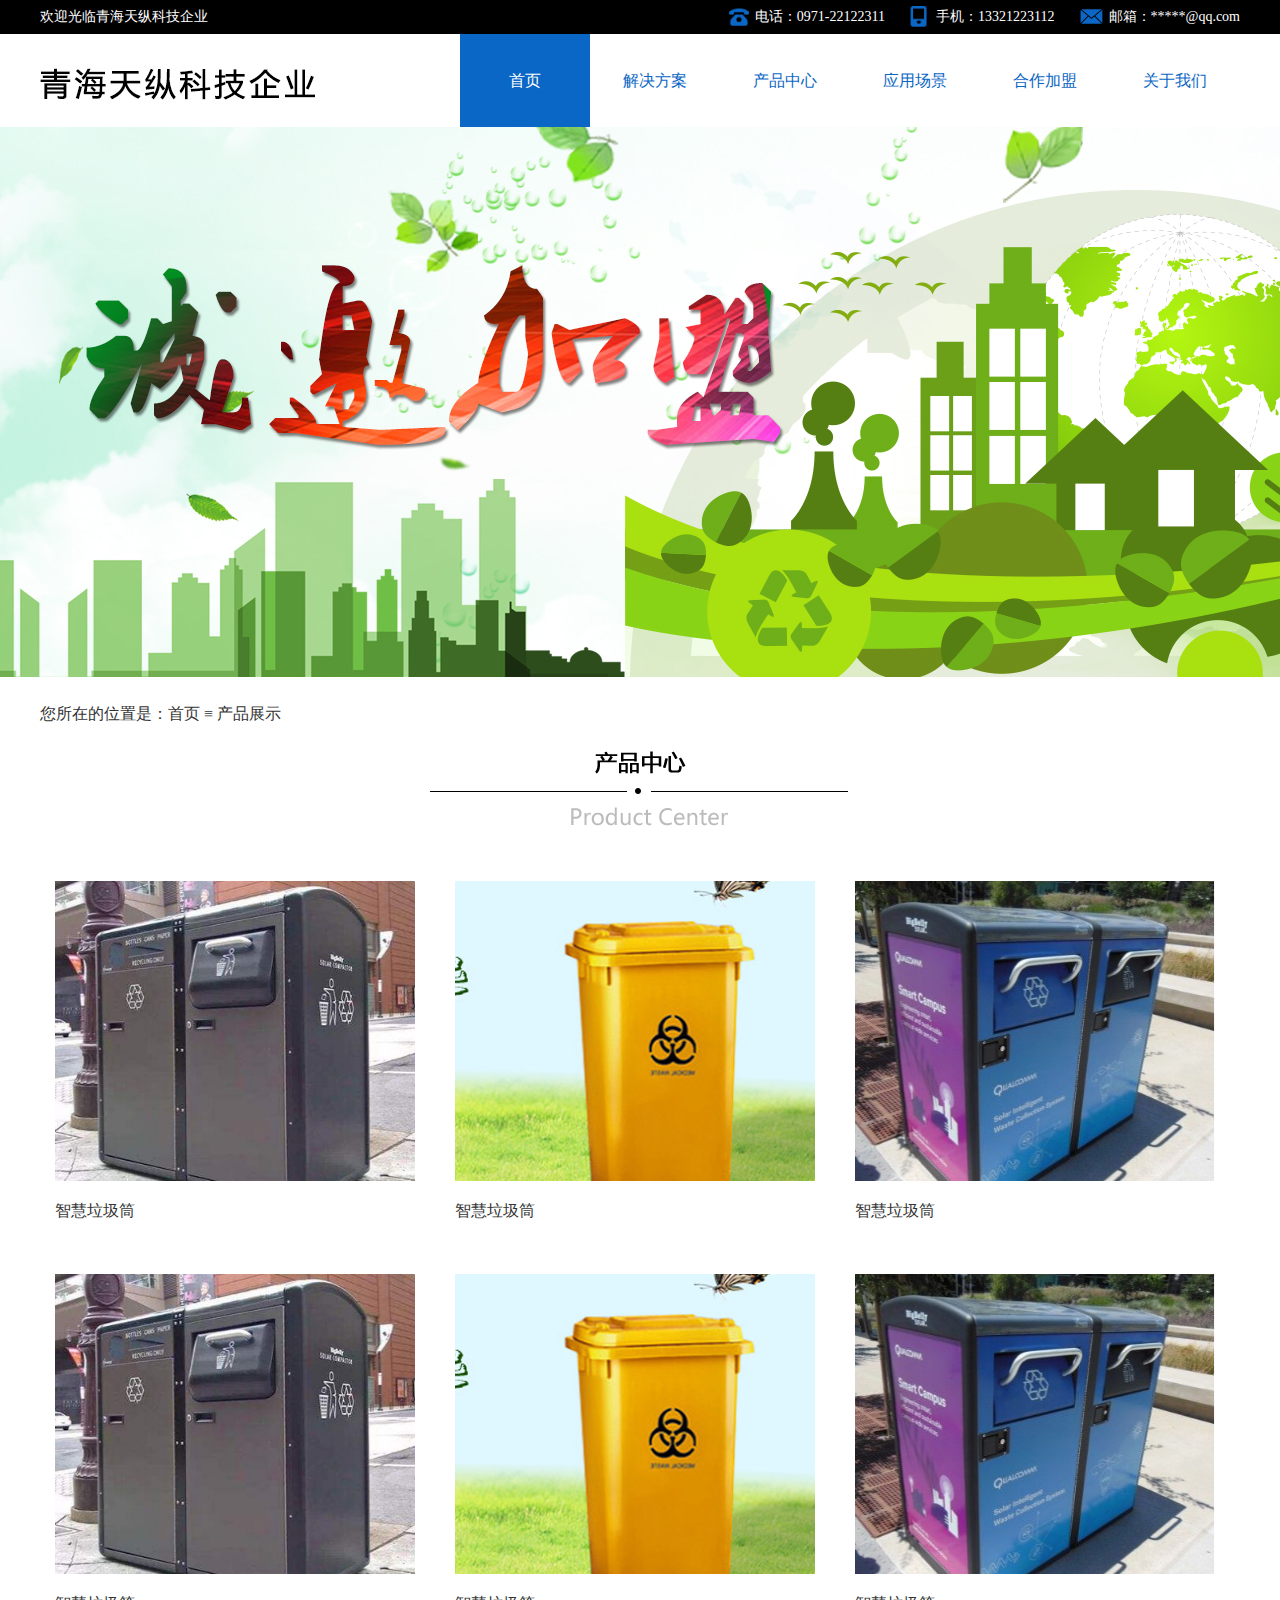
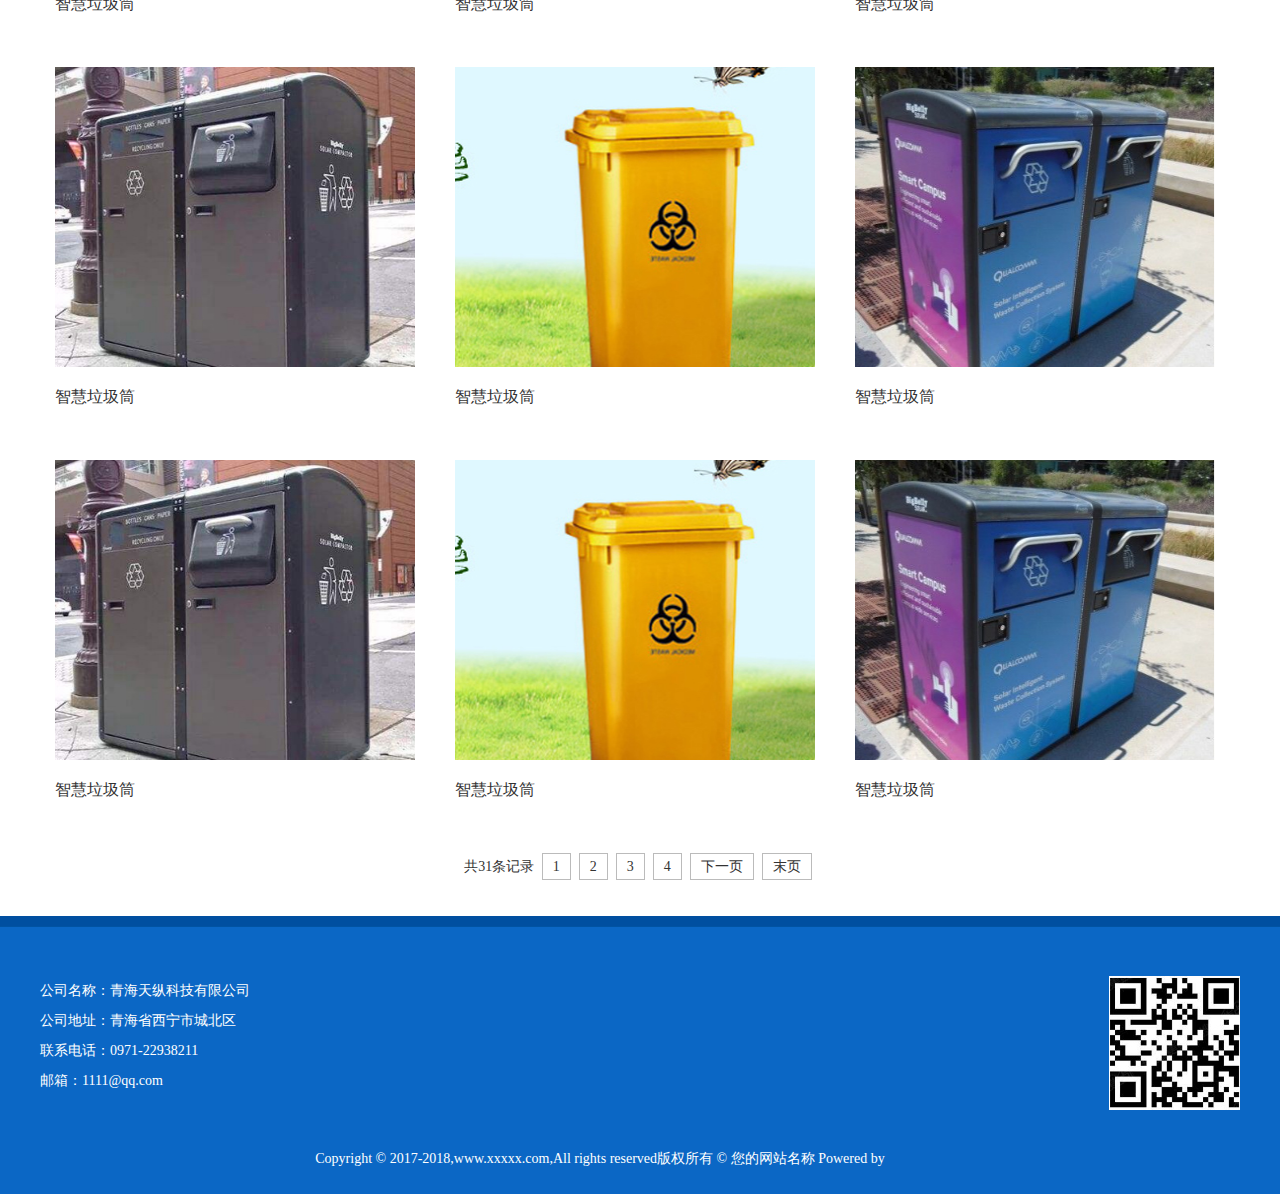
<file: example/haitian/list.html>
<!DOCTYPE html PUBLIC "-//W3C//DTD XHTML 1.0 Transitional//EN" "http://www.w3.org/TR/xhtml1/DTD/xhtml1-transitional.dtd">
<html xmlns="http://www.w3.org/1999/xhtml">
<head>
<meta http-equiv="Content-Type" content="text/html; charset=utf-8" />
<title>青海天纵科技企业列表页</title>
<link href="css/index.css" type="text/css" rel="stylesheet" />
<script type="text/javascript" src="css/jquery-1.11.1.min.js"></script>
</head>

<body>
<div class="topbox">
	<div class="TopInner">
    	<div class="fl">欢迎光临青海天纵科技企业</div>
        <div class="fr"><span class="phone">电话：0971-22122311</span><span class="tel">手机：13321223112</span><span class="mail">邮箱：*****@qq.com</span></div>
    </div>
</div>
<!--topbox end -->
<div class="topHeader">
    <div class="wrapbox">
        <div class="logo"></div>
        <div class="menu">
            <a href="" target="_blank" class="cur">首页</a><a href="" target="_blank">解决方案</a><a href="" target="_blank">产品中心</a><a href="" target="_blank">应用场景</a><a href="" target="_blank">合作加盟</a><a href="" target="_blank">关于我们</a>
        </div>
    </div>
</div>

<!--wrapbox LOGO -->
<div class="banner"></div>
<div class="height20"></div>
<div class="location">您所在的位置是：<a href="" target="_blank">首页</a> ≡ <a href="" target="_blank">产品展示</a></div>
<div class="product">
	<div class="tit"></div>
    <div class="cont">
    	<div class="imgbox">
            <div class="img">
                <div class="inner">
                    <div><img src="images/cp (1).jpg" /></div>
                    <div><img src="images/cp (1).jpg" /></div></a>
                </div>
            </div>
            <p class="title"><a href="#" target="_blank">智慧垃圾筒</a></p>
        </div>
        <div class="imgbox">
            <div class="img">
                <div class="inner">
                    <div><img src="images/cp (2).jpg" /></div>
                    <div><img src="images/cp (2).jpg" /></div></a>
                </div>
            </div>
            <p class="title"><a href="#" target="_blank">智慧垃圾筒</a></p>
        </div>
        <div class="imgbox">
            <div class="img">
                <div class="inner">
                    <div><img src="images/cp (3).jpg" /></div>
                    <div><img src="images/cp (3).jpg" /></div></a>
                </div>
            </div>
            <p class="title"><a href="#" target="_blank">智慧垃圾筒</a></p>
        </div>
    	<div class="imgbox">
            <div class="img">
                <div class="inner">
                    <div><img src="images/cp (1).jpg" /></div>
                    <div><img src="images/cp (1).jpg" /></div></a>
                </div>
            </div>
            <p class="title"><a href="#" target="_blank">智慧垃圾筒</a></p>
        </div>
        <div class="imgbox">
            <div class="img">
                <div class="inner">
                    <div><img src="images/cp (2).jpg" /></div>
                    <div><img src="images/cp (2).jpg" /></div></a>
                </div>
            </div>
            <p class="title"><a href="#" target="_blank">智慧垃圾筒</a></p>
        </div>
        <div class="imgbox">
            <div class="img">
                <div class="inner">
                    <div><img src="images/cp (3).jpg" /></div>
                    <div><img src="images/cp (3).jpg" /></div></a>
                </div>
            </div>
            <p class="title"><a href="#" target="_blank">智慧垃圾筒</a></p>
        </div>
    	<div class="imgbox">
            <div class="img">
                <div class="inner">
                    <div><img src="images/cp (1).jpg" /></div>
                    <div><img src="images/cp (1).jpg" /></div></a>
                </div>
            </div>
            <p class="title"><a href="#" target="_blank">智慧垃圾筒</a></p>
        </div>
        <div class="imgbox">
            <div class="img">
                <div class="inner">
                    <div><img src="images/cp (2).jpg" /></div>
                    <div><img src="images/cp (2).jpg" /></div></a>
                </div>
            </div>
            <p class="title"><a href="#" target="_blank">智慧垃圾筒</a></p>
        </div>
        <div class="imgbox">
            <div class="img">
                <div class="inner">
                    <div><img src="images/cp (3).jpg" /></div>
                    <div><img src="images/cp (3).jpg" /></div></a>
                </div>
            </div>
            <p class="title"><a href="#" target="_blank">智慧垃圾筒</a></p>
        </div>
    	<div class="imgbox">
            <div class="img">
                <div class="inner">
                    <div><img src="images/cp (1).jpg" /></div>
                    <div><img src="images/cp (1).jpg" /></div></a>
                </div>
            </div>
            <p class="title"><a href="#" target="_blank">智慧垃圾筒</a></p>
        </div>
        <div class="imgbox">
            <div class="img">
                <div class="inner">
                    <div><img src="images/cp (2).jpg" /></div>
                    <div><img src="images/cp (2).jpg" /></div></a>
                </div>
            </div>
            <p class="title"><a href="#" target="_blank">智慧垃圾筒</a></p>
        </div>
        <div class="imgbox">
            <div class="img">
                <div class="inner">
                    <div><img src="images/cp (3).jpg" /></div>
                    <div><img src="images/cp (3).jpg" /></div></a>
                </div>
            </div>
            <p class="title"><a href="#" target="_blank">智慧垃圾筒</a></p>
        </div>
        <div class="height20"></div>
        <div class="page">共31条记录 <a href="">1</a><a href="">2</a><a href="">3</a><a href="">4</a><a href="">下一页</a><a href="">末页</a></div>
    </div>
    <!--cont end -->
</div>
<!--product 产品中心 -->
<div class="height20"></div>
<div class="height20"></div>
<div class="foot">
	<div class="wrapbox">
        <div class="fl">
            <p>公司名称：青海天纵科技有限公司</p>
            <p>公司地址：青海省西宁市城北区</p>
            <p>联系电话：0971-22938211</p>
            <p>邮箱：1111@qq.com</p>
        </div>
		<div class="fr"><img src="images/ewm.jpg" /></div>	
	</div>
	<div class="copyright">Copyright © 2017-2018,www.xxxxx.com,All rights reserved版权所有 © 您的网站名称 Powered by </div>
</div>
<!--foot end -->
<script type="text/javascript">
$(".img").mouseenter(function () {
	var $this = $(this);
	var $div = $this.find(".inner div");
	$div.eq(1).stop();
	$div.eq(1).css({ "top": "0px", "left": "0px", "width": "360px", "height": "300px" });
	$div.eq(0).stop().animate({ "top": "-25px", "left": "-25px", "width": "410px", "height": "350px", "opacity": "0" }, 500);
	$div.eq(1).stop().animate({ "top": "-25px", "left": "-25px", "width": "410px", "height": "350px", "opacity": "1" }, 500);
}).mouseleave(function () {
	var $this = $(this);
	var $div = $this.find(".inner div");
	$div.eq(0).stop().animate({ "top": "0", "left": "0", "width": "360px", "height": "300px", "opacity": "1" }, 500);
	$div.eq(1).stop().animate({ "top": "0", "left": "0", "width": "360px", "height": "300px", "opacity": "0" }, 500);
});	
</script>
</body>
</html>
</file>
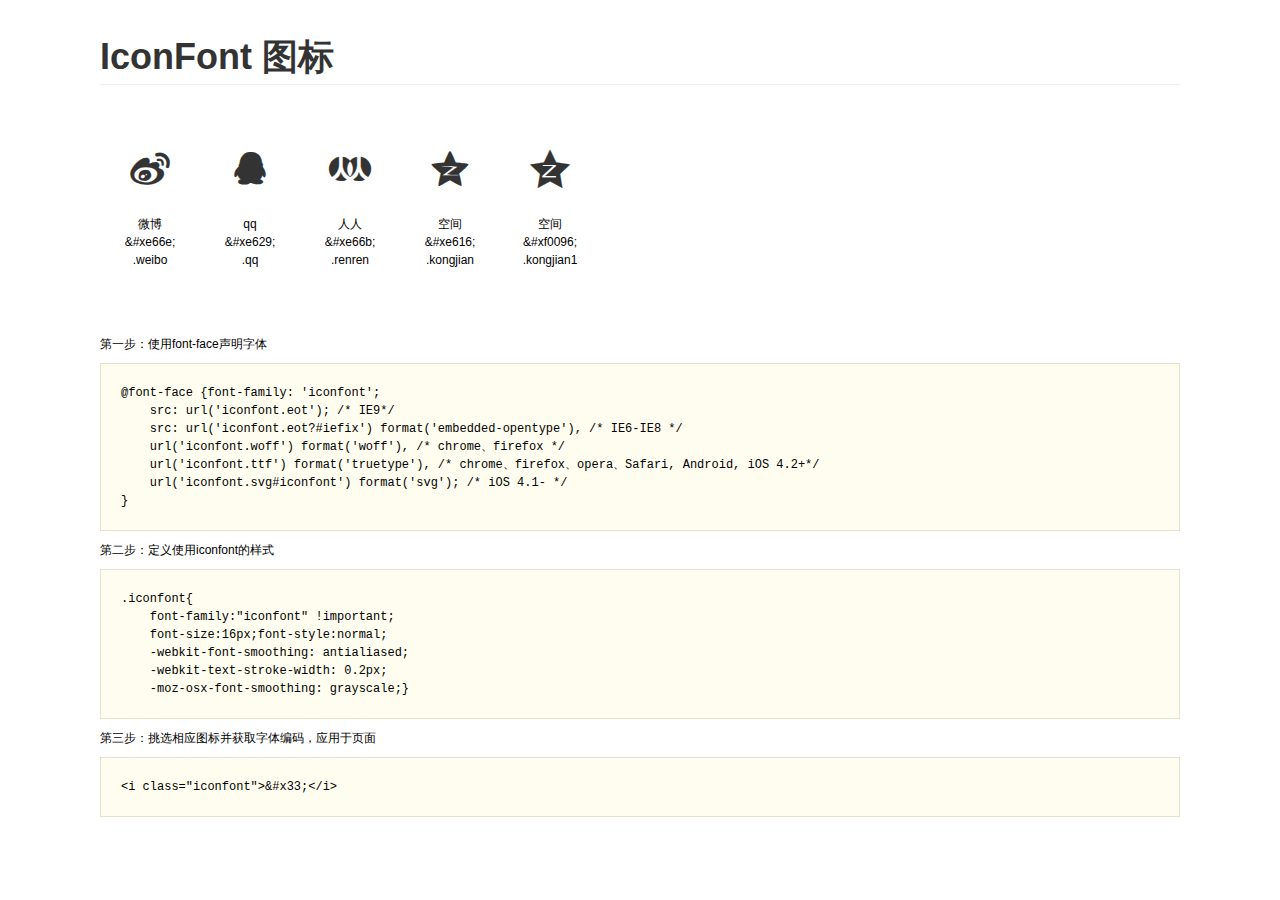
<file: fonts/sns_fonts/demo.html>
<!DOCTYPE html>
<html>
<head>
    <meta charset="utf-8"/>
    <title>IconFont</title>
    <link rel="stylesheet" href="demo.css">
    <link rel="stylesheet" href="iconfont.css">
</head>
<body>
    <div class="main">
        <h1>IconFont 图标</h1>
        <ul class="icon_lists clear">
            
                <li>
                <i class="icon iconfont">&#xe66e;</i>
                    <div class="name">微博</div>
                    <div class="code">&amp;#xe66e;</div>
                    <div class="fontclass">.weibo</div>
                </li>
            
                <li>
                <i class="icon iconfont">&#xe629;</i>
                    <div class="name">qq</div>
                    <div class="code">&amp;#xe629;</div>
                    <div class="fontclass">.qq</div>
                </li>
            
                <li>
                <i class="icon iconfont">&#xe66b;</i>
                    <div class="name">人人</div>
                    <div class="code">&amp;#xe66b;</div>
                    <div class="fontclass">.renren</div>
                </li>
            
                <li>
                <i class="icon iconfont">&#xe616;</i>
                    <div class="name">空间</div>
                    <div class="code">&amp;#xe616;</div>
                    <div class="fontclass">.kongjian</div>
                </li>
            
                <li>
                <i class="icon iconfont">&#xf0096;</i>
                    <div class="name">空间</div>
                    <div class="code">&amp;#xf0096;</div>
                    <div class="fontclass">.kongjian1</div>
                </li>
            
        </ul>


        <div class="helps">
            第一步：使用font-face声明字体
            <pre>
@font-face {font-family: 'iconfont';
    src: url('iconfont.eot'); /* IE9*/
    src: url('iconfont.eot?#iefix') format('embedded-opentype'), /* IE6-IE8 */
    url('iconfont.woff') format('woff'), /* chrome、firefox */
    url('iconfont.ttf') format('truetype'), /* chrome、firefox、opera、Safari, Android, iOS 4.2+*/
    url('iconfont.svg#iconfont') format('svg'); /* iOS 4.1- */
}
</pre>
第二步：定义使用iconfont的样式
            <pre>
.iconfont{
    font-family:"iconfont" !important;
    font-size:16px;font-style:normal;
    -webkit-font-smoothing: antialiased;
    -webkit-text-stroke-width: 0.2px;
    -moz-osx-font-smoothing: grayscale;}
</pre>
第三步：挑选相应图标并获取字体编码，应用于页面
<pre>
&lt;i class="iconfont"&gt;&amp;#x33;&lt;/i&gt;
</pre>
        </div>

    </div>
</body>
</html>
</file>
<file: example/face/static/css/app.css>
@import url(//at.alicdn.com/t/font_ohpy19w630sy8pvi.css);a,abbr,acronym,address,applet,b,big,blockquote,body,caption,center,cite,code,dd,del,dfn,div,dl,dt,em,fieldset,font,form,h1,h2,h3,h4,h5,h6,html,i,iframe,img,ins,kbd,label,legend,li,object,ol,p,pre,q,s,samp,small,span,strike,strong,sub,sup,table,tbody,td,tfoot,th,thead,tr,tt,u,ul,var{margin:0;padding:0;border:0;outline:0;font-size:100%;vertical-align:baseline;background:transparent;box-sizing:border-box}body{line-height:1}ol,ul{list-style:none}blockquote,q{quotes:none}blockquote:after,blockquote:before,q:after,q:before{content:"";content:none}.icon{width:1em;height:1em;vertical-align:-.15em;fill:currentColor;overflow:hidden}:focus{outline:0}ins{text-decoration:none}del{text-decoration:line-through}table{border-collapse:collapse;border-spacing:0}.fade-enter-active,.fade-leave-active{transition:all .2s ease}.fade-enter,.fade-leave-active3{opacity:0}#app,body,html{font-family:\\9ED1\4F53;font-size:14px;min-width:1280px;height:100%;background:#f1f1f1}#app,.notice-nav,body,html{position:relative;width:100%}.notice-nav{height:50px;line-height:50px;font-size:12px;color:#5582ca;padding:0 35px;z-index:90}.notice-nav .notice-item .iconfont{width:18px;height:12px;line-height:12px;text-align:center;font-size:10px;display:inline-block}.notice-nav .notice-item:last-child .iconfont{display:none}.container-box{position:relative;width:100%;min-height:100%;margin-top:-120px;padding:120px 35px 10px;display:-webkit-box;display:-ms-flexbox;display:flex;-webkit-box-pack:justify;-ms-flex-pack:justify;justify-content:space-between}.container-box .container-left{width:300px;background:#fff;float:left}.container-box .container-left .query-title{position:relative;width:100%;height:49px;line-height:49px;border-bottom:1px solid #ececec;font-size:16px;text-indent:12px}.container-box .container-right .result-title{position:relative;width:100%;height:49px;line-height:49px;border-bottom:1px solid #ececec;text-indent:14px}.container-box.container-padding{padding:120px 35px 10px 360px}.container-box.container-padding .container-left{width:300px;background:#fff;float:left;margin-left:-325px}.container-box.container-padding .container-left .query-title{position:relative;width:100%;height:49px;line-height:49px;border-bottom:1px solid #ececec}.container-box.container-padding .container-right{position:relative;width:100%;background:#fff}.container-box.container-padding .container-right .result-title{position:relative;width:100%;height:49px;line-height:49px;border-bottom:1px solid #ececec;text-indent:14px}.container-box.container-padding .container-right .result-box{padding-bottom:60px}.container-box.container-padding .container-right .result-box .el-pagination{position:absolute;right:20px;bottom:20px}.el-tree--highlight-current .el-tree-node.is-current>.el-tree-node__content{background-color:#5582ca;color:#fff}.el-tree--highlight-current .el-tree-node.is-current>.el-tree-node__content .iconfont{color:#fff}.el-tree-node__content:hover{background:transparent}.confirm-btn{background-color:#5c89cb;border-color:#5c89cb;width:90px;height:32px;padding:initial;color:#fff}.confirm-btn:hover{background-color:#0053be;border-color:#0053be;color:#fff}.close-btn{border-color:#5c89cb;width:90px;height:32px;padding:initial;color:#5c89cb}.close-btn:hover{border-color:#0053be;color:#0053be}::-webkit-scrollbar{width:5px;height:5px}::-webkit-scrollbar-thumb{background-color:#e1e1e1;border-radius:1px}.el-tabs>.el-tabs__header{background:none;border-bottom:2px solid #5c89cb}.el-tabs--border-card{background:none;border:none;box-shadow:none}.el-tabs--border-card>.el-tabs__header .el-tabs__item.is-active{background-color:#5c89cb;color:#fff}.el-tabs--border-card>.el-tabs__header .el-tabs__item{border:none}.el-tabs__item{color:#000;border-right:2px solid #5c89cb!important;width:34.5%;text-align:center}.el-tabs__nav{width:100%}.el-tabs--border-card>.el-tabs__content{padding:0}.el-table__footer-wrapper thead div,.el-table__header-wrapper thead div,.el-table th{background-color:#0053be}.el-table{border:none}.el-table,.el-table:after,.el-table:before,.el-table tr{background:none}.el-table,.el-table td,th.is-leaf{border:none}.el-table .cell{white-space:nowrap}.el-table .cell,.el-table th>div{padding-right:0;text-align:center}.el-table th>.cell{color:#fff}.el-table--enable-row-hover tr:hover>td{cursor:default}.el-dialog .el-dialog__header{padding:15px;background-color:#5582ca;text-align:center}.el-dialog .el-dialog__header .el-dialog__title{color:#fff}::-webkit-scrollbar{width:10px}::-webkit-scrollbar-track{background-color:#d3d3d3}::-webkit-scrollbar-thumb{background-color:#bee1eb;border-radius:40px}.iconfont{cursor:pointer;color:#5c89cb}.iconfont:hover{color:#0053be}.el-pager li.active{border-color:#5c89cb!important}.el-pager li.active,.el-slider__bar,.el-slider__button{background-color:#5c89cb!important}.el-slider__button.dragging,.el-slider__button.hover,.el-slider__button:hover{background-color:#0053be!important}.text-btn{color:#5c89cb}.text-btn:hover{color:#0053be}.swiper-container{margin-left:auto;margin-right:auto;position:relative;overflow:hidden;z-index:1}.swiper-container-no-flexbox .swiper-slide{float:left}.swiper-container-vertical>.swiper-wrapper{-webkit-box-orient:vertical;-ms-flex-direction:column;flex-direction:column}.swiper-wrapper{position:relative;width:100%;height:100%;z-index:1;display:-webkit-box;display:-ms-flexbox;display:flex;transition-property:transform;box-sizing:content-box}.swiper-container-android .swiper-slide,.swiper-wrapper{-webkit-transform:translateZ(0);transform:translateZ(0)}.swiper-container-multirow>.swiper-wrapper{-webkit-box-lines:multiple;-moz-box-lines:multiple;-ms-flex-wrap:wrap;flex-wrap:wrap}.swiper-container-free-mode>.swiper-wrapper{transition-timing-function:ease-out;margin:0 auto}.swiper-slide{-webkit-flex-shrink:0;-ms-flex:0 0 auto;flex-shrink:0;width:100%;height:100%;position:relative}.swiper-container-autoheight,.swiper-container-autoheight .swiper-slide{height:auto}.swiper-container-autoheight .swiper-wrapper{-webkit-box-align:start;-ms-flex-align:start;align-items:flex-start;transition-property:transform,height}.swiper-container .swiper-notification{position:absolute;left:0;top:0;pointer-events:none;opacity:0;z-index:-1000}.swiper-wp8-horizontal{-ms-touch-action:pan-y;touch-action:pan-y}.swiper-wp8-vertical{-ms-touch-action:pan-x;touch-action:pan-x}.swiper-button-next,.swiper-button-prev{position:absolute;top:50%;width:27px;height:44px;margin-top:-22px;z-index:10;cursor:pointer;background-size:27px 44px;background-position:50%;background-repeat:no-repeat}.swiper-button-next.swiper-button-disabled,.swiper-button-prev.swiper-button-disabled{opacity:.35;cursor:auto;pointer-events:none}.swiper-button-prev,.swiper-container-rtl .swiper-button-next{background-image:url("data:image/svg+xml;charset=utf-8,%3Csvg xmlns='http://www.w3.org/2000/svg' viewBox='0 0 27 44'%3E%3Cpath d='M0 22L22 0l2.1 2.1L4.2 22l19.9 19.9L22 44 0 22z' fill='%23007aff'/%3E%3C/svg%3E");left:10px;right:auto}.swiper-button-prev.swiper-button-black,.swiper-container-rtl .swiper-button-next.swiper-button-black{background-image:url("data:image/svg+xml;charset=utf-8,%3Csvg xmlns='http://www.w3.org/2000/svg' viewBox='0 0 27 44'%3E%3Cpath d='M0 22L22 0l2.1 2.1L4.2 22l19.9 19.9L22 44 0 22z'/%3E%3C/svg%3E")}.swiper-button-prev.swiper-button-white,.swiper-container-rtl .swiper-button-next.swiper-button-white{background-image:url("data:image/svg+xml;charset=utf-8,%3Csvg xmlns='http://www.w3.org/2000/svg' viewBox='0 0 27 44'%3E%3Cpath d='M0 22L22 0l2.1 2.1L4.2 22l19.9 19.9L22 44 0 22z' fill='%23fff'/%3E%3C/svg%3E")}.swiper-button-next,.swiper-container-rtl .swiper-button-prev{background-image:url("data:image/svg+xml;charset=utf-8,%3Csvg xmlns='http://www.w3.org/2000/svg' viewBox='0 0 27 44'%3E%3Cpath d='M27 22L5 44l-2.1-2.1L22.8 22 2.9 2.1 5 0l22 22z' fill='%23007aff'/%3E%3C/svg%3E");right:10px;left:auto}.swiper-button-next.swiper-button-black,.swiper-container-rtl .swiper-button-prev.swiper-button-black{background-image:url("data:image/svg+xml;charset=utf-8,%3Csvg xmlns='http://www.w3.org/2000/svg' viewBox='0 0 27 44'%3E%3Cpath d='M27 22L5 44l-2.1-2.1L22.8 22 2.9 2.1 5 0l22 22z'/%3E%3C/svg%3E")}.swiper-button-next.swiper-button-white,.swiper-container-rtl .swiper-button-prev.swiper-button-white{background-image:url("data:image/svg+xml;charset=utf-8,%3Csvg xmlns='http://www.w3.org/2000/svg' viewBox='0 0 27 44'%3E%3Cpath d='M27 22L5 44l-2.1-2.1L22.8 22 2.9 2.1 5 0l22 22z' fill='%23fff'/%3E%3C/svg%3E")}.swiper-pagination{position:absolute;text-align:center;transition:.3s;-webkit-transform:translateZ(0);transform:translateZ(0);z-index:10}.swiper-pagination.swiper-pagination-hidden{opacity:0}.swiper-container-horizontal>.swiper-pagination-bullets,.swiper-pagination-custom,.swiper-pagination-fraction{bottom:10px;left:0;width:100%}.swiper-pagination-bullet{width:8px;height:8px;display:inline-block;border-radius:100%;background:#000;opacity:.2}button.swiper-pagination-bullet{border:none;margin:0;padding:0;box-shadow:none;-moz-appearance:none;-ms-appearance:none;-webkit-appearance:none;appearance:none}.swiper-pagination-clickable .swiper-pagination-bullet{cursor:pointer}.swiper-pagination-white .swiper-pagination-bullet{background:#fff}.swiper-pagination-bullet-active{opacity:1;background:#007aff}.swiper-pagination-white .swiper-pagination-bullet-active{background:#fff}.swiper-pagination-black .swiper-pagination-bullet-active{background:#000}.swiper-container-vertical>.swiper-pagination-bullets{right:10px;top:50%;-webkit-transform:translate3d(0,-50%,0);transform:translate3d(0,-50%,0)}.swiper-container-vertical>.swiper-pagination-bullets .swiper-pagination-bullet{margin:5px 0;display:block}.swiper-container-horizontal>.swiper-pagination-bullets .swiper-pagination-bullet{margin:0 5px}.swiper-pagination-progress{background:rgba(0,0,0,.25);position:absolute}.swiper-pagination-progress .swiper-pagination-progressbar{background:#007aff;position:absolute;left:0;top:0;width:100%;height:100%;-webkit-transform:scale(0);transform:scale(0);-webkit-transform-origin:left top;transform-origin:left top}.swiper-container-rtl .swiper-pagination-progress .swiper-pagination-progressbar{-webkit-transform-origin:right top;transform-origin:right top}.swiper-container-horizontal>.swiper-pagination-progress{width:100%;height:4px;left:0;top:0}.swiper-container-vertical>.swiper-pagination-progress{width:4px;height:100%;left:0;top:0}.swiper-pagination-progress.swiper-pagination-white{background:hsla(0,0%,100%,.5)}.swiper-pagination-progress.swiper-pagination-white .swiper-pagination-progressbar{background:#fff}.swiper-pagination-progress.swiper-pagination-black .swiper-pagination-progressbar{background:#000}.swiper-container-3d{-webkit-perspective:1200px;-o-perspective:1200px;perspective:1200px}.swiper-container-3d .swiper-cube-shadow,.swiper-container-3d .swiper-slide,.swiper-container-3d .swiper-slide-shadow-bottom,.swiper-container-3d .swiper-slide-shadow-left,.swiper-container-3d .swiper-slide-shadow-right,.swiper-container-3d .swiper-slide-shadow-top,.swiper-container-3d .swiper-wrapper{-webkit-transform-style:preserve-3d;transform-style:preserve-3d}.swiper-container-3d .swiper-slide-shadow-bottom,.swiper-container-3d .swiper-slide-shadow-left,.swiper-container-3d .swiper-slide-shadow-right,.swiper-container-3d .swiper-slide-shadow-top{position:absolute;left:0;top:0;width:100%;height:100%;pointer-events:none;z-index:10}.swiper-container-3d .swiper-slide-shadow-left{background-image:linear-gradient(270deg,rgba(0,0,0,.5),transparent)}.swiper-container-3d .swiper-slide-shadow-right{background-image:linear-gradient(90deg,rgba(0,0,0,.5),transparent)}.swiper-container-3d .swiper-slide-shadow-top{background-image:linear-gradient(0deg,rgba(0,0,0,.5),transparent)}.swiper-container-3d .swiper-slide-shadow-bottom{background-image:linear-gradient(180deg,rgba(0,0,0,.5),transparent)}.swiper-container-coverflow .swiper-wrapper,.swiper-container-flip .swiper-wrapper{-ms-perspective:1200px}.swiper-container-cube,.swiper-container-flip{overflow:visible}.swiper-container-cube .swiper-slide,.swiper-container-flip .swiper-slide{pointer-events:none;-webkit-backface-visibility:hidden;backface-visibility:hidden;z-index:1}.swiper-container-cube .swiper-slide .swiper-slide,.swiper-container-flip .swiper-slide .swiper-slide{pointer-events:none}.swiper-container-cube .swiper-slide-active,.swiper-container-cube .swiper-slide-active .swiper-slide-active,.swiper-container-flip .swiper-slide-active,.swiper-container-flip .swiper-slide-active .swiper-slide-active{pointer-events:auto}.swiper-container-cube .swiper-slide-shadow-bottom,.swiper-container-cube .swiper-slide-shadow-left,.swiper-container-cube .swiper-slide-shadow-right,.swiper-container-cube .swiper-slide-shadow-top,.swiper-container-flip .swiper-slide-shadow-bottom,.swiper-container-flip .swiper-slide-shadow-left,.swiper-container-flip .swiper-slide-shadow-right,.swiper-container-flip .swiper-slide-shadow-top{z-index:0;-webkit-backface-visibility:hidden;backface-visibility:hidden}.swiper-container-cube .swiper-slide{visibility:hidden;-webkit-transform-origin:0 0;transform-origin:0 0;width:100%;height:100%}.swiper-container-cube.swiper-container-rtl .swiper-slide{-webkit-transform-origin:100% 0;transform-origin:100% 0}.swiper-container-cube .swiper-slide-active,.swiper-container-cube .swiper-slide-next,.swiper-container-cube .swiper-slide-next+.swiper-slide,.swiper-container-cube .swiper-slide-prev{pointer-events:auto;visibility:visible}.swiper-container-cube .swiper-cube-shadow{position:absolute;left:0;bottom:0;width:100%;height:100%;background:#000;opacity:.6;-webkit-filter:blur(50px);filter:blur(50px);z-index:0}.swiper-container-fade.swiper-container-free-mode .swiper-slide{transition-timing-function:ease-out}.swiper-container-fade .swiper-slide{pointer-events:none;transition-property:opacity}.swiper-container-fade .swiper-slide .swiper-slide{pointer-events:none}.swiper-container-fade .swiper-slide-active,.swiper-container-fade .swiper-slide-active .swiper-slide-active{pointer-events:auto}.swiper-zoom-container{width:100%;height:100%;display:-webkit-box;display:-ms-flexbox;display:flex;-webkit-box-pack:center;-ms-flex-pack:center;justify-content:center;-webkit-box-align:center;-ms-flex-align:center;align-items:center;text-align:center}.swiper-zoom-container>canvas,.swiper-zoom-container>img,.swiper-zoom-container>svg{max-width:100%;max-height:100%;object-fit:contain}.swiper-scrollbar{border-radius:10px;position:relative;-ms-touch-action:none;background:rgba(0,0,0,.1)}.swiper-container-horizontal>.swiper-scrollbar{position:absolute;left:1%;bottom:3px;z-index:50;height:5px;width:98%}.swiper-container-vertical>.swiper-scrollbar{position:absolute;right:3px;top:1%;z-index:50;width:5px;height:98%}.swiper-scrollbar-drag{height:100%;width:100%;position:relative;background:rgba(0,0,0,.5);border-radius:10px;left:0;top:0}.swiper-scrollbar-cursor-drag{cursor:move}.swiper-lazy-preloader{width:42px;height:42px;position:absolute;left:50%;top:50%;margin-left:-21px;margin-top:-21px;z-index:10;-webkit-transform-origin:50%;transform-origin:50%;-webkit-animation:swiper-preloader-spin 1s steps(12) infinite;animation:swiper-preloader-spin 1s steps(12) infinite}.swiper-lazy-preloader:after{display:block;content:"";width:100%;height:100%;background-image:url("data:image/svg+xml;charset=utf-8,%3Csvg viewBox='0 0 120 120' xmlns='http://www.w3.org/2000/svg' xmlns:xlink='http://www.w3.org/1999/xlink'%3E%3Cdefs%3E%3Cpath id='a' stroke='%236c6c6c' stroke-width='11' stroke-linecap='round' d='M60 7v20'/%3E%3C/defs%3E%3Cuse xlink:href='%23a' opacity='.27'/%3E%3Cuse xlink:href='%23a' opacity='.27' transform='rotate(30 60 60)'/%3E%3Cuse xlink:href='%23a' opacity='.27' transform='rotate(60 60 60)'/%3E%3Cuse xlink:href='%23a' opacity='.27' transform='rotate(90 60 60)'/%3E%3Cuse xlink:href='%23a' opacity='.27' transform='rotate(120 60 60)'/%3E%3Cuse xlink:href='%23a' opacity='.27' transform='rotate(150 60 60)'/%3E%3Cuse xlink:href='%23a' opacity='.37' transform='rotate(180 60 60)'/%3E%3Cuse xlink:href='%23a' opacity='.46' transform='rotate(210 60 60)'/%3E%3Cuse xlink:href='%23a' opacity='.56' transform='rotate(240 60 60)'/%3E%3Cuse xlink:href='%23a' opacity='.66' transform='rotate(270 60 60)'/%3E%3Cuse xlink:href='%23a' opacity='.75' transform='rotate(300 60 60)'/%3E%3Cuse xlink:href='%23a' opacity='.85' transform='rotate(330 60 60)'/%3E%3C/svg%3E");background-position:50%;background-size:100%;background-repeat:no-repeat}.swiper-lazy-preloader-white:after{background-image:url("data:image/svg+xml;charset=utf-8,%3Csvg viewBox='0 0 120 120' xmlns='http://www.w3.org/2000/svg' xmlns:xlink='http://www.w3.org/1999/xlink'%3E%3Cdefs%3E%3Cpath id='a' stroke='%23fff' stroke-width='11' stroke-linecap='round' d='M60 7v20'/%3E%3C/defs%3E%3Cuse xlink:href='%23a' opacity='.27'/%3E%3Cuse xlink:href='%23a' opacity='.27' transform='rotate(30 60 60)'/%3E%3Cuse xlink:href='%23a' opacity='.27' transform='rotate(60 60 60)'/%3E%3Cuse xlink:href='%23a' opacity='.27' transform='rotate(90 60 60)'/%3E%3Cuse xlink:href='%23a' opacity='.27' transform='rotate(120 60 60)'/%3E%3Cuse xlink:href='%23a' opacity='.27' transform='rotate(150 60 60)'/%3E%3Cuse xlink:href='%23a' opacity='.37' transform='rotate(180 60 60)'/%3E%3Cuse xlink:href='%23a' opacity='.46' transform='rotate(210 60 60)'/%3E%3Cuse xlink:href='%23a' opacity='.56' transform='rotate(240 60 60)'/%3E%3Cuse xlink:href='%23a' opacity='.66' transform='rotate(270 60 60)'/%3E%3Cuse xlink:href='%23a' opacity='.75' transform='rotate(300 60 60)'/%3E%3Cuse xlink:href='%23a' opacity='.85' transform='rotate(330 60 60)'/%3E%3C/svg%3E")}@-webkit-keyframes swiper-preloader-spin{to{-webkit-transform:rotate(1turn)}}@keyframes swiper-preloader-spin{to{transform:rotate(1turn)}}.el-breadcrumb:after,.el-breadcrumb:before,.el-button-group:after,.el-button-group:before,.el-form-item:after,.el-form-item:before,.el-form-item__content:after,.el-form-item__content:before{display:table;content:""}.el-pagination--small .arrow.disabled,.el-table .hidden-columns,.el-table td.is-hidden>*,.el-table th.is-hidden>*{visibility:hidden}.el-breadcrumb:after,.el-button-group:after,.el-form-item:after,.el-form-item__content:after{clear:both}.el-autocomplete-suggestion.is-loading li:after{display:inline-block;content:"";height:100%;vertical-align:middle}@font-face{font-family:element-icons;src:url([data-uri]) format("woff"),url(./static/fonts/element-icons.b02bdc1.ttf) format("truetype");font-weight:400;font-style:normal}[class*=" el-icon-"],[class^=el-icon-]{font-family:element-icons!important;speak:none;font-style:normal;font-weight:400;font-variant:normal;text-transform:none;line-height:1;vertical-align:baseline;display:inline-block;-webkit-font-smoothing:antialiased;-moz-osx-font-smoothing:grayscale}.el-icon-arrow-down:before{content:"\E600"}.el-icon-arrow-left:before{content:"\E601"}.el-icon-arrow-right:before{content:"\E602"}.el-icon-arrow-up:before{content:"\E603"}.el-icon-caret-bottom:before{content:"\E604"}.el-icon-caret-left:before{content:"\E605"}.el-icon-caret-right:before{content:"\E606"}.el-icon-caret-top:before{content:"\E607"}.el-icon-check:before{content:"\E608"}.el-icon-circle-check:before{content:"\E609"}.el-icon-circle-close:before{content:"\E60A"}.el-icon-circle-cross:before{content:"\E60B"}.el-icon-close:before{content:"\E60C"}.el-icon-upload:before{content:"\E60D"}.el-icon-d-arrow-left:before{content:"\E60E"}.el-icon-d-arrow-right:before{content:"\E60F"}.el-icon-d-caret:before{content:"\E610"}.el-icon-date:before{content:"\E611"}.el-icon-delete:before{content:"\E612"}.el-icon-document:before{content:"\E613"}.el-icon-edit:before{content:"\E614"}.el-icon-information:before{content:"\E615"}.el-icon-loading:before{content:"\E616"}.el-icon-menu:before{content:"\E617"}.el-icon-message:before{content:"\E618"}.el-icon-minus:before{content:"\E619"}.el-icon-more:before{content:"\E61A"}.el-icon-picture:before{content:"\E61B"}.el-icon-plus:before{content:"\E61C"}.el-icon-search:before{content:"\E61D"}.el-icon-setting:before{content:"\E61E"}.el-icon-share:before{content:"\E61F"}.el-icon-star-off:before{content:"\E620"}.el-icon-star-on:before{content:"\E621"}.el-icon-time:before{content:"\E622"}.el-icon-warning:before{content:"\E623"}.el-icon-delete2:before{content:"\E624"}.el-icon-upload2:before{content:"\E627"}.el-icon-view:before{content:"\E626"}.el-icon-loading{animation:rotating 1s linear infinite}.el-icon--right{margin-left:5px}.el-icon--left{margin-right:5px}@keyframes rotating{0%{transform:rotate(0)}to{transform:rotate(1turn)}}.el-pagination{white-space:nowrap;padding:2px 5px;color:#48576a}.el-pagination:after,.el-pagination:before{display:table;content:""}.el-pagination:after{clear:both}.el-pagination button,.el-pagination span{display:inline-block;font-size:13px;min-width:28px;height:28px;line-height:28px;vertical-align:top;box-sizing:border-box}.el-pagination .el-select .el-input{width:110px}.el-pagination .el-select .el-input input{padding-right:25px;border-radius:2px;height:28px}.el-pagination button{border:none;padding:0 6px;background:0 0}.el-pagination button:focus{outline:0}.el-pagination button:hover{color:#20a0ff}.el-pagination button.disabled{color:#e4e4e4;background-color:#fff;cursor:not-allowed}.el-pager li,.el-pager li.btn-quicknext:hover,.el-pager li.btn-quickprev:hover{cursor:pointer}.el-pagination .btn-next,.el-pagination .btn-prev{background:50% no-repeat #fff;background-size:16px;border:1px solid #d1dbe5;cursor:pointer;margin:0;color:#97a8be}.el-pagination .btn-next .el-icon,.el-pagination .btn-prev .el-icon{display:block;font-size:12px}.el-pagination .btn-prev{border-radius:2px 0 0 2px;border-right:0}.el-pagination .btn-next{border-radius:0 2px 2px 0;border-left:0}.el-pagination--small .btn-next,.el-pagination--small .btn-prev,.el-pagination--small .el-pager li,.el-pagination--small .el-pager li:last-child{border-color:transparent;font-size:12px;line-height:22px;height:22px;min-width:22px}.el-pagination--small .el-pager li{border-radius:2px}.el-pagination__sizes{margin:0 10px 0 0}.el-pagination__sizes .el-input .el-input__inner{font-size:13px;border-color:#d1dbe5}.el-pagination__sizes .el-input .el-input__inner:hover{border-color:#20a0ff}.el-pagination__jump{margin-left:10px}.el-pagination__total{margin:0 10px}.el-pagination__rightwrapper{float:right}.el-pagination__editor{border:1px solid #d1dbe5;border-radius:2px;line-height:18px;padding:4px 2px;width:30px;text-align:center;margin:0 6px;box-sizing:border-box;transition:border .3s}.el-pager,.el-pager li{vertical-align:top;display:inline-block;margin:0}.el-pagination__editor::-webkit-inner-spin-button,.el-pagination__editor::-webkit-outer-spin-button{-webkit-appearance:none;margin:0}.el-pagination__editor:focus{outline:0;border-color:#20a0ff}.el-autocomplete-suggestion__wrap,.el-pager li{border:1px solid #d1dbe5;box-sizing:border-box}.el-pager{-moz-user-select:none;user-select:none;list-style:none;font-size:0;padding:0}.el-date-table,.el-pager,.el-radio{-webkit-user-select:none;-ms-user-select:none}.el-date-table,.el-radio,.el-time-panel{-moz-user-select:none}.el-pager li{padding:0 4px;border-right:0;background:#fff;font-size:13px;min-width:28px;height:28px;line-height:28px;text-align:center}.el-pager li:last-child{border-right:1px solid #d1dbe5}.el-pager li.btn-quicknext,.el-pager li.btn-quickprev{line-height:28px;color:#97a8be}.el-pager li.active+li{border-left:0;padding-left:5px}.el-pager li:hover{color:#20a0ff}.el-pager li.active{border-color:#20a0ff;background-color:#20a0ff;color:#fff;cursor:default}.el-dialog{position:absolute;left:50%;transform:translateX(-50%);background:#fff;border-radius:2px;box-shadow:0 1px 3px rgba(0,0,0,.3);box-sizing:border-box;margin-bottom:50px}.el-dialog--tiny{width:30%}.el-dialog--small{width:50%}.el-dialog--large{width:90%}.el-dialog--full{width:100%;top:0;margin-bottom:0;height:100%;overflow:auto}.el-dialog__wrapper{top:0;right:0;bottom:0;left:0;position:fixed;overflow:auto;margin:0}.el-autocomplete,.el-dropdown{display:inline-block;position:relative}.el-dialog__header{padding:20px 20px 0}.el-dialog__headerbtn{float:right;background:0 0;border:none;outline:0;padding:0;cursor:pointer}.el-dialog__headerbtn .el-dialog__close{color:#bfcbd9}.el-dialog__headerbtn:focus .el-dialog__close,.el-dialog__headerbtn:hover .el-dialog__close{color:#20a0ff}.el-dialog__title{line-height:1;font-size:16px;font-weight:700;color:#1f2d3d}.el-dialog__body{padding:30px 20px;color:#48576a;font-size:14px}.el-dialog__footer{padding:10px 20px 15px;text-align:right;box-sizing:border-box}.dialog-fade-enter-active{animation:dialog-fade-in .3s}.dialog-fade-leave-active{animation:dialog-fade-out .3s}@keyframes dialog-fade-in{0%{transform:translate3d(0,-20px,0);opacity:0}to{transform:translateZ(0);opacity:1}}@keyframes dialog-fade-out{0%{transform:translateZ(0);opacity:1}to{transform:translate3d(0,-20px,0);opacity:0}}.el-autocomplete-suggestion{margin:5px 0;box-shadow:0 0 6px 0 rgba(0,0,0,.04),0 2px 4px 0 rgba(0,0,0,.12)}.el-autocomplete-suggestion li{list-style:none;line-height:36px;padding:0 10px;margin:0;cursor:pointer;color:#48576a;font-size:14px;white-space:nowrap;overflow:hidden;text-overflow:ellipsis}.el-autocomplete-suggestion li:hover{background-color:#e4e8f1}.el-autocomplete-suggestion li.highlighted{background-color:#20a0ff;color:#fff}.el-autocomplete-suggestion li:active{background-color:#0082e6}.el-autocomplete-suggestion.is-loading li:hover,.el-dropdown-menu{background-color:#fff}.el-autocomplete-suggestion li.divider{margin-top:6px;border-top:1px solid #d1dbe5}.el-autocomplete-suggestion li.divider:last-child{margin-bottom:-6px}.el-autocomplete-suggestion.is-loading li{text-align:center;height:100px;line-height:100px;font-size:20px;color:#999}.el-autocomplete-suggestion.is-loading .el-icon-loading{vertical-align:middle}.el-autocomplete-suggestion__wrap{max-height:280px;overflow:auto;background-color:#fff;padding:6px 0;border-radius:2px}.el-autocomplete-suggestion__list{margin:0;padding:0}.el-dropdown{color:#48576a;font-size:14px}.el-dropdown .el-button-group{display:block}.el-dropdown .el-button-group .el-button{float:none}.el-dropdown .el-dropdown__caret-button{padding-right:5px;padding-left:5px}.el-dropdown .el-dropdown__caret-button .el-dropdown__icon{padding-left:0}.el-dropdown__icon{font-size:12px;margin:0 3px}.el-dropdown-menu{margin:5px 0;border:1px solid #d1dbe5;box-shadow:0 2px 4px rgba(0,0,0,.12),0 0 6px rgba(0,0,0,.12);padding:6px 0;z-index:10;position:absolute;top:0;left:0;min-width:100px}.el-dropdown-menu__item{list-style:none;line-height:36px;padding:0 10px;margin:0;cursor:pointer}.el-dropdown-menu__item:not(.is-disabled):hover{background-color:#e4e8f1;color:#48576a}.el-dropdown-menu__item.is-disabled{cursor:default;color:#bfcbd9;pointer-events:none}.el-dropdown-menu__item--divided{position:relative;margin-top:6px;border-top:1px solid #d1dbe5}.el-dropdown-menu__item--divided:before{content:"";height:6px;display:block;margin:0 -10px;background-color:#fff}.el-menu-item,.el-submenu__title{height:56px;line-height:56px;font-size:14px;color:#48576a;padding:0 20px;cursor:pointer;position:relative;transition:border-color .3s,background-color .3s,color .3s;box-sizing:border-box;white-space:nowrap}.el-menu{border-radius:2px;list-style:none;position:relative;margin:0;padding-left:0;background-color:#eef1f6}.el-menu:after,.el-menu:before{display:table;content:""}.el-menu:after{clear:both}.el-menu li{list-style:none}.el-menu--dark{background-color:#324157}.el-menu--dark .el-menu-item,.el-menu--dark .el-submenu__title{color:#bfcbd9}.el-menu--dark .el-menu-item:hover,.el-menu--dark .el-submenu__title:hover{background-color:#48576a}.el-menu--dark .el-submenu .el-menu{background-color:#1f2d3d}.el-menu--dark .el-submenu .el-menu .el-menu-item:hover{background-color:#48576a}.el-menu--horizontal .el-menu-item{float:left;height:60px;line-height:60px;margin:0;cursor:pointer;position:relative;box-sizing:border-box;border-bottom:5px solid transparent}.el-menu--horizontal .el-menu-item a,.el-menu--horizontal .el-menu-item a:hover{color:inherit}.el-menu--horizontal .el-submenu{float:left;position:relative}.el-menu--horizontal .el-submenu>.el-menu{position:absolute;top:65px;left:0;border:1px solid #d1dbe5;padding:5px 0;background-color:#fff;z-index:100;min-width:100%;box-shadow:0 2px 4px 0 rgba(0,0,0,.12),0 0 6px 0 rgba(0,0,0,.04)}.el-menu--horizontal .el-submenu .el-submenu__title{height:60px;line-height:60px;border-bottom:5px solid transparent}.el-menu--horizontal .el-submenu .el-menu-item{background-color:#fff;float:none;height:36px;line-height:36px;padding:0 10px}.el-menu--horizontal .el-submenu .el-submenu__icon-arrow{position:static;vertical-align:middle;margin-left:5px;color:#97a8be;margin-top:-3px}.el-menu--horizontal .el-menu-item:hover,.el-menu--horizontal .el-submenu__title:hover{background-color:#eef1f6}.el-menu--horizontal>.el-menu-item:hover,.el-menu--horizontal>.el-submenu.is-active .el-submenu__title,.el-menu--horizontal>.el-submenu:hover .el-submenu__title{border-bottom:5px solid #20a0ff}.el-menu--horizontal.el-menu--dark .el-menu-item:hover,.el-menu--horizontal.el-menu--dark .el-submenu__title:hover{background-color:#324157}.el-menu--horizontal.el-menu--dark .el-submenu .el-menu-item:hover,.el-menu--horizontal.el-menu--dark .el-submenu .el-submenu-title:hover,.el-menu-item:hover{background-color:#d1dbe5}.el-menu--horizontal.el-menu--dark .el-submenu .el-menu-item,.el-menu--horizontal.el-menu--dark .el-submenu .el-submenu-title{color:#48576a}.el-menu--horizontal.el-menu--dark .el-submenu .el-menu-item.is-active,.el-menu-item.is-active{color:#20a0ff}.el-menu-item [class^=el-icon-]{vertical-align:baseline;margin-right:10px}.el-menu-item:first-child{margin-left:0}.el-menu-item:last-child{margin-right:0}.el-submenu [class^=el-icon-]{vertical-align:baseline;margin-right:10px}.el-submenu .el-menu{background-color:#e4e8f1}.el-submenu .el-menu-item:hover,.el-submenu__title:hover{background-color:#d1dbe5}.el-submenu .el-menu-item{height:50px;line-height:50px;padding:0 45px}.el-submenu.is-opened>.el-submenu__title .el-submenu__icon-arrow{transform:rotate(180deg)}.el-submenu.is-active .el-submenu__title{border-bottom-color:#20a0ff}.el-submenu__title{position:relative}.el-submenu__icon-arrow{position:absolute;top:50%;right:20px;margin-top:-7px;transition:transform .3s;font-size:12px}.el-radio,.el-radio__inner,.el-radio__input{position:relative;display:inline-block}.el-menu-item-group>ul{padding:0}.el-menu-item-group__title{padding-top:15px;line-height:normal;font-size:14px;padding-left:20px;color:#97a8be}.el-radio-button__inner,.el-radio-group,.el-radio__input{line-height:1;vertical-align:middle}.el-radio{color:#1f2d3d;cursor:pointer;white-space:nowrap}.el-radio+.el-radio{margin-left:15px}.el-radio__input{white-space:nowrap;cursor:pointer;outline:0}.el-radio__input.is-focus .el-radio__inner{border-color:#20a0ff}.el-radio__input.is-checked .el-radio__inner{border-color:#20a0ff;background:#20a0ff}.el-radio__input.is-checked .el-radio__inner:after{transform:translate(-50%,-50%) scale(1)}.el-radio__input.is-disabled .el-radio__inner{background-color:#eef1f6;border-color:#d1dbe5;cursor:not-allowed}.el-radio__input.is-disabled .el-radio__inner:after{cursor:not-allowed;background-color:#eef1f6}.el-radio__input.is-disabled .el-radio__inner+.el-radio__label{cursor:not-allowed}.el-radio__input.is-disabled.is-checked .el-radio__inner{background-color:#d1dbe5;border-color:#d1dbe5}.el-radio__inner,.el-radio__input.is-disabled.is-checked .el-radio__inner:after{background-color:#fff}.el-radio__input.is-disabled+.el-radio__label{color:#bbb;cursor:not-allowed}.el-radio__inner{border:1px solid #bfcbd9;width:18px;height:18px;border-radius:50%;cursor:pointer;box-sizing:border-box}.el-radio__inner:hover{border-color:#20a0ff}.el-radio__inner:after{width:6px;height:6px;border-radius:50%;background-color:#fff;content:"";position:absolute;left:50%;top:50%;transform:translate(-50%,-50%) scale(0);transition:transform .15s cubic-bezier(.71,-.46,.88,.6)}.el-switch__core,.el-switch__label{width:46px;height:22px;cursor:pointer}.el-radio__original{opacity:0;outline:0;position:absolute;z-index:-1;top:0;left:0;right:0;bottom:0;margin:0}.el-radio-button,.el-radio-button__inner{position:relative;display:inline-block}.el-radio__label{font-size:14px;padding-left:5px}.el-radio-group{display:inline-block;font-size:0}.el-radio-group .el-radio{font-size:14px}.el-radio-button:first-child .el-radio-button__inner{border-left:1px solid #bfcbd9;border-radius:4px 0 0 4px;box-shadow:none!important}.el-radio-button:last-child .el-radio-button__inner{border-radius:0 4px 4px 0}.el-radio-button__inner{white-space:nowrap;background:#fff;border:1px solid #bfcbd9;border-left:0;color:#1f2d3d;-webkit-appearance:none;text-align:center;box-sizing:border-box;outline:0;margin:0;cursor:pointer;transition:all .3s cubic-bezier(.645,.045,.355,1);padding:10px 15px;font-size:14px;border-radius:0}.el-radio-button__inner:hover{color:#20a0ff}.el-radio-button__inner [class*=el-icon-]{line-height:.9}.el-radio-button__inner [class*=el-icon-]+span{margin-left:5px}.el-radio-button__orig-radio{opacity:0;outline:0;position:absolute;z-index:-1;left:-999px}.el-radio-button__orig-radio:checked+.el-radio-button__inner{color:#fff;background-color:#20a0ff;border-color:#20a0ff;box-shadow:-1px 0 0 0 #20a0ff}.el-radio-button__orig-radio:disabled+.el-radio-button__inner{color:#bfcbd9;cursor:not-allowed;background-image:none;background-color:#eef1f6;border-color:#d1dbe5;box-shadow:none}.el-radio-button--large .el-radio-button__inner{padding:11px 19px;font-size:16px;border-radius:0}.el-radio-button--small .el-radio-button__inner{padding:7px 9px;font-size:12px;border-radius:0}.el-radio-button--mini .el-radio-button__inner{padding:4px;font-size:12px;border-radius:0}.el-switch{display:inline-block;position:relative;font-size:14px;line-height:22px;height:22px;vertical-align:middle}.el-switch__label,.el-switch__label *{position:absolute;font-size:14px;display:inline-block}.el-switch .label-fade-enter,.el-switch .label-fade-leave-active{opacity:0}.el-switch.is-disabled .el-switch__core{border-color:#e4e8f1!important;background:#e4e8f1!important}.el-switch.is-disabled .el-switch__core span{background-color:#fbfdff!important}.el-switch.is-disabled .el-switch__core~.el-switch__label *{color:#fbfdff!important}.el-switch.is-checked .el-switch__core{border-color:#20a0ff;background-color:#20a0ff}.el-switch.is-disabled .el-switch__core,.el-switch.is-disabled .el-switch__label{cursor:not-allowed}.el-switch__label{transition:.2s;left:0;top:0}.el-switch__label *{line-height:1;top:4px;color:#fff}.el-switch__label--left i{left:6px}.el-switch__label--right i{right:6px}.el-switch__input{display:none}.el-switch__core{margin:0;display:inline-block;position:relative;border:1px solid #bfcbd9;outline:0;border-radius:12px;box-sizing:border-box;background:#bfcbd9;transition:border-color .3s,background-color .3s}.el-switch__core .el-switch__button{top:0;left:0;position:absolute;border-radius:100%;transition:transform .3s;width:16px;height:16px;background-color:#fff}.el-switch--wide .el-switch__label.el-switch__label--left span{left:10px}.el-switch--wide .el-switch__label.el-switch__label--right span{right:10px}.el-select-dropdown{position:absolute;z-index:1001;border:1px solid #d1dbe5;border-radius:2px;background-color:#fff;box-shadow:0 2px 4px rgba(0,0,0,.12),0 0 6px rgba(0,0,0,.04);box-sizing:border-box;margin:5px 0}.el-select-dropdown .el-scrollbar.is-empty .el-select-dropdown__list{padding:0}.el-select-dropdown.is-multiple .el-select-dropdown__item.selected{color:#20a0ff;background-color:#fff}.el-select-dropdown.is-multiple .el-select-dropdown__item.selected.hover,.el-select-dropdown__item.hover,.el-select-dropdown__item:hover{background-color:#e4e8f1}.el-select-dropdown.is-multiple .el-select-dropdown__item.selected:after{position:absolute;right:10px;font-family:element-icons;content:"\E608";font-size:11px;-webkit-font-smoothing:antialiased;-moz-osx-font-smoothing:grayscale}.el-select-dropdown__empty{padding:10px 0;margin:0;text-align:center;color:#999;font-size:14px}.el-select-dropdown__wrap{max-height:274px}.el-select-dropdown__list{list-style:none;padding:6px 0;margin:0;box-sizing:border-box}.el-select-dropdown__item{font-size:14px;padding:8px 10px;position:relative;white-space:nowrap;overflow:hidden;text-overflow:ellipsis;color:#48576a;height:36px;line-height:1.5;box-sizing:border-box;cursor:pointer}.el-select-dropdown__item.selected{color:#fff;background-color:#20a0ff}.el-select-dropdown__item.selected.hover{background-color:#1c8de0}.el-select-dropdown__item span{line-height:1.5!important}.el-select-dropdown__item.is-disabled{color:#bfcbd9;cursor:not-allowed}.el-select-dropdown__item.is-disabled:hover{background-color:#fff}.el-select-group{margin:0;padding:0}.el-select-group .el-select-dropdown__item{padding-left:20px}.el-select-group__wrap{list-style:none;margin:0;padding:0}.el-select-group__title{padding-left:10px;font-size:12px;color:#999;height:30px;line-height:30px}.el-select{display:inline-block;position:relative}.el-select:hover .el-input__inner{border-color:#8391a5}.el-select .el-input__inner{cursor:pointer;padding-right:35px}.el-select .el-input__inner:focus{border-color:#20a0ff}.el-select .el-input .el-input__icon{color:#bfcbd9;font-size:12px;transition:transform .3s;transform:translateY(-50%) rotate(180deg);line-height:16px;top:50%;cursor:pointer}.el-select .el-input .el-input__icon.is-show-close{transition:0s;width:16px;height:16px;font-size:14px;right:8px;text-align:center;transform:translateY(-50%) rotate(180deg);border-radius:100%;color:#bfcbd9}.el-select .el-input .el-input__icon.is-show-close:hover{color:#97a8be}.el-select .el-input .el-input__icon.is-reverse{transform:translateY(-50%)}.el-select .el-input.is-disabled .el-input__inner{cursor:not-allowed}.el-select .el-input.is-disabled .el-input__inner:hover{border-color:#d1dbe5}.el-select>.el-input{display:block}.el-select .el-tag__close{margin-top:-2px}.el-select .el-tag{height:24px;line-height:24px;box-sizing:border-box;margin:3px 0 3px 6px}.el-select__input{border:none;outline:0;padding:0;margin-left:10px;color:#666;font-size:14px;vertical-align:baseline;-webkit-appearance:none;-moz-appearance:none;appearance:none;height:28px;background-color:transparent}.el-select__input.is-mini{height:14px}.el-select__close{cursor:pointer;position:absolute;top:8px;z-index:1000;right:25px;color:#bfcbd9;line-height:18px;font-size:12px}.el-select__close:hover{color:#97a8be}.el-select__tags{position:absolute;line-height:normal;white-space:normal;z-index:1;top:50%;transform:translateY(-50%)}.el-table,.el-table td,.el-table th{box-sizing:border-box;position:relative}.el-select__tag{display:inline-block;height:24px;line-height:24px;font-size:14px;border-radius:4px;color:#fff;background-color:#20a0ff}.el-select__tag .el-icon-close{font-size:12px}.el-table{overflow:hidden;width:100%;max-width:100%;background-color:#fff;border:1px solid #dfe6ec;font-size:14px;color:#1f2d3d}.el-table .el-tooltip.cell{white-space:nowrap;min-width:50px}.el-table td,.el-table th{height:40px;min-width:0;text-overflow:ellipsis;vertical-align:middle}.el-table:after,.el-table:before{content:"";position:absolute;background-color:#dfe6ec;z-index:1}.el-table td.is-right,.el-table th.is-right{text-align:right}.el-table td.is-left,.el-table th.is-left{text-align:left}.el-table td.is-center,.el-table th.is-center{text-align:center}.el-table td,.el-table th.is-leaf{border-bottom:1px solid #dfe6ec}.el-table td.gutter,.el-table th.gutter{width:15px;border-right-width:0;border-bottom-width:0;padding:0}.el-table .cell,.el-table th>div{padding-left:18px;padding-right:18px;box-sizing:border-box;text-overflow:ellipsis}.el-table:before{left:0;bottom:0;width:100%;height:1px}.el-table:after{top:0;right:0;width:1px;height:100%}.el-table .caret-wrapper,.el-table th>.cell{position:relative;display:inline-block;vertical-align:middle}.el-table th{background-color:#eef1f6;text-align:left}.el-table th,.el-table th>div{white-space:nowrap;overflow:hidden}.el-table th>div{display:inline-block;line-height:40px}.el-table td>div{box-sizing:border-box}.el-table th.required>div:before{display:inline-block;content:"";width:8px;height:8px;border-radius:50%;background:#ff4d51;margin-right:5px;vertical-align:middle}.el-table th>.cell{word-wrap:normal;text-overflow:ellipsis;line-height:30px;width:100%;box-sizing:border-box}.el-table th>.cell.highlight{color:#20a0ff}.el-table .caret-wrapper{cursor:pointer;margin-left:5px;margin-top:-2px;width:16px;height:30px;overflow:visible;overflow:initial}.el-table .cell,.el-table__footer-wrapper,.el-table__header-wrapper{overflow:hidden}.el-table .sort-caret{display:inline-block;width:0;height:0;border:0;content:"";position:absolute;left:3px;z-index:2}.el-table .sort-caret.ascending,.el-table .sort-caret.descending{border-right:5px solid transparent;border-left:5px solid transparent}.el-table .sort-caret.ascending{top:9px;border-top:none;border-bottom:5px solid #97a8be}.el-table .sort-caret.descending{bottom:9px;border-top:5px solid #97a8be;border-bottom:none}.el-table .ascending .sort-caret.ascending{border-bottom-color:#48576a}.el-table .descending .sort-caret.descending{border-top-color:#48576a}.el-table td.gutter{width:0}.el-table .cell{white-space:normal;word-break:break-all;line-height:24px}.el-badge__content,.el-message__group p,.el-steps.is-horizontal,.el-tabs__nav,.el-tag,.el-time-spinner,.el-tree-node,.el-upload-cover__title{white-space:nowrap}.el-table tr input[type=checkbox]{margin:0}.el-table tr{background-color:#fff}.el-table .hidden-columns{position:absolute;z-index:-1}.el-table__empty-block{position:relative;min-height:60px;text-align:center;width:100%;height:100%}.el-table__empty-text{position:absolute;left:50%;top:50%;transform:translate(-50%,-50%);color:#5e7382}.el-table__expand-column .cell{padding:0;text-align:center}.el-table__expand-icon{position:relative;cursor:pointer;color:#666;font-size:12px;transition:transform .2s ease-in-out;height:40px}.el-table__expand-icon>.el-icon{position:absolute;left:50%;top:50%;margin-left:-5px;margin-top:-5px}.el-table__expand-icon--expanded{transform:rotate(90deg)}.el-table__expanded-cell{padding:20px 50px;background-color:#fbfdff;box-shadow:inset 0 2px 0 #f4f4f4}.el-table__expanded-cell:hover{background-color:#fbfdff!important}.el-table--fit{border-right:0;border-bottom:0}.el-table--border th,.el-table__fixed-right-patch{border-bottom:1px solid #dfe6ec}.el-table--fit td.gutter,.el-table--fit th.gutter{border-right-width:1px}.el-table--border td,.el-table--border th{border-right:1px solid #dfe6ec}.el-table__fixed,.el-table__fixed-right{position:absolute;top:0;left:0;box-shadow:1px 0 8px #d3d4d6;overflow-x:hidden}.el-table__fixed-right:before,.el-table__fixed:before{content:"";position:absolute;left:0;bottom:0;width:100%;height:1px;background-color:#dfe6ec;z-index:4}.el-table__fixed-right-patch{position:absolute;top:-1px;right:0;background-color:#eef1f6}.el-table__fixed-right{top:0;left:auto;right:0;box-shadow:-1px 0 8px #d3d4d6}.el-table__fixed-right .el-table__fixed-body-wrapper,.el-table__fixed-right .el-table__fixed-footer-wrapper,.el-table__fixed-right .el-table__fixed-header-wrapper{left:auto;right:0}.el-table__fixed-header-wrapper{position:absolute;left:0;top:0;z-index:3}.el-table__fixed-header-wrapper thead div{background-color:#eef1f6;color:#1f2d3d}.el-table__fixed-footer-wrapper{position:absolute;left:0;bottom:0;z-index:3}.el-table__fixed-footer-wrapper tbody td{border-top:1px solid #dfe6ec;background-color:#fbfdff;color:#1f2d3d}.el-table__fixed-body-wrapper{position:absolute;left:0;top:37px;overflow:hidden;z-index:3}.el-table__body-wrapper,.el-table__footer-wrapper,.el-table__header-wrapper{width:100%}.el-table__footer-wrapper{margin-top:-1px}.el-table__footer-wrapper td{border-top:1px solid #dfe6ec}.el-table__body,.el-table__footer,.el-table__header{table-layout:fixed}.el-table__footer-wrapper thead div,.el-table__header-wrapper thead div{background-color:#eef1f6;color:#1f2d3d}.el-table__footer-wrapper tbody td,.el-table__header-wrapper tbody td{background-color:#fbfdff;color:#1f2d3d}.el-table__body-wrapper{overflow:auto;position:relative}.el-table--striped .el-table__body tr.el-table__row--striped td{background:#fafafa;background-clip:padding-box}.el-table--striped .el-table__body tr.el-table__row--striped.current-row td{background:#edf7ff}.el-table__body tr.hover-row>td{background-color:#eef1f6}.el-table__body tr.current-row>td{background:#edf7ff}.el-table__column-resize-proxy{position:absolute;left:200px;top:0;bottom:0;width:0;border-left:1px solid #dfe6ec;z-index:10}.el-table__column-filter-trigger{display:inline-block;line-height:34px;margin-left:5px;cursor:pointer}.el-table__column-filter-trigger i{color:#97a8be}.el-table--enable-row-transition .el-table__body td{transition:background-color .25s ease}.el-fade-in-linear-enter-active,.el-fade-in-linear-leave-active,.fade-in-linear-enter-active,.fade-in-linear-leave-active{transition:opacity .2s linear}.el-table--enable-row-hover .el-table__body tr:hover>td{background-color:#eef1f6;background-clip:padding-box}.el-table--fluid-height .el-table__fixed,.el-table--fluid-height .el-table__fixed-right{bottom:0;overflow:hidden}.el-table-column--selection .cell{padding-left:14px;padding-right:14px}.el-table-filter{border:1px solid #d1dbe5;border-radius:2px;background-color:#fff;box-shadow:0 2px 4px rgba(0,0,0,.12),0 0 6px rgba(0,0,0,.12);box-sizing:border-box;margin:2px 0}.el-table-filter__list{padding:5px 0;margin:0;list-style:none;min-width:100px}.el-table-filter__list-item{line-height:36px;padding:0 10px;cursor:pointer;font-size:14px}.el-table-filter__list-item:hover{background-color:#e4e8f1;color:#48576a}.el-table-filter__list-item.is-active{background-color:#20a0ff;color:#fff}.el-table-filter__content{min-width:100px}.el-table-filter__bottom{border-top:1px solid #d1dbe5;padding:8px}.el-table-filter__bottom button{background:0 0;border:none;color:#8391a5;cursor:pointer;font-size:14px;padding:0 3px}.el-table-filter__bottom button:hover{color:#20a0ff}.el-table-filter__bottom button:focus{outline:0}.el-table-filter__bottom button.is-disabled{color:#bfcbd9;cursor:not-allowed}.el-table-filter__checkbox-group{padding:10px}.el-table-filter__checkbox-group label.el-checkbox{display:block;margin-bottom:8px;margin-left:5px}.el-table-filter__checkbox-group .el-checkbox:last-child{margin-bottom:0}.el-date-table{font-size:12px;min-width:224px;user-select:none}.el-date-table td{width:32px;height:32px;box-sizing:border-box;text-align:center;cursor:pointer}.el-date-table td.next-month,.el-date-table td.prev-month{color:#ddd}.el-date-table td.today{color:#20a0ff;position:relative}.el-date-table td.today:before{content:" ";position:absolute;top:0;right:0;width:0;height:0;border-top:.5em solid #20a0ff;border-left:.5em solid transparent}.el-month-table td .cell,.el-year-table td .cell{width:48px;height:32px;display:block;line-height:32px}.el-date-table td.available:hover{background-color:#e4e8f1}.el-date-table td.in-range{background-color:#d2ecff}.el-date-table td.in-range:hover{background-color:#afddff}.el-date-table td.current:not(.disabled),.el-date-table td.end-date,.el-date-table td.start-date{background-color:#20a0ff!important;color:#fff}.el-date-table td.disabled{background-color:#f4f4f4;opacity:1;cursor:not-allowed;color:#ccc}.el-fade-in-enter,.el-fade-in-leave-active,.el-fade-in-linear-enter,.el-fade-in-linear-leave,.el-fade-in-linear-leave-active,.fade-in-linear-enter,.fade-in-linear-leave,.fade-in-linear-leave-active{opacity:0}.el-date-table td.week{font-size:80%;color:#8391a5}.el-month-table,.el-year-table{font-size:12px;margin:-1px;border-collapse:collapse}.el-date-table th{padding:5px;color:#8391a5;font-weight:400}.el-date-table.is-week-mode .el-date-table__row:hover{background-color:#e4e8f1}.el-date-table.is-week-mode .el-date-table__row.current{background-color:#d2ecff}.el-month-table td{text-align:center;padding:20px 3px;cursor:pointer}.el-month-table td .cell{color:#48576a}.el-month-table td .cell:hover{background-color:#e4e8f1}.el-month-table td.disabled .cell{background-color:#f4f4f4;cursor:not-allowed;color:#ccc}.el-month-table td.current:not(.disabled) .cell{background-color:#20a0ff!important;color:#fff}.el-year-table .el-icon{color:#97a8be}.el-year-table td{text-align:center;padding:20px 3px;cursor:pointer}.el-year-table td .cell{color:#48576a}.el-year-table td .cell:hover{background-color:#e4e8f1}.el-year-table td.disabled .cell{background-color:#f4f4f4;cursor:not-allowed;color:#ccc}.el-year-table td.current:not(.disabled) .cell{background-color:#20a0ff!important;color:#fff}.el-date-range-picker{min-width:520px}.el-date-range-picker table{table-layout:fixed;width:100%}.el-date-range-picker .el-picker-panel__body{min-width:513px}.el-date-range-picker .el-picker-panel__content{margin:0}.el-date-range-picker.has-sidebar.has-time{min-width:766px}.el-date-range-picker.has-sidebar{min-width:620px}.el-date-range-picker.has-time{min-width:660px}.el-date-range-picker__header{position:relative;text-align:center;height:28px}.el-date-range-picker__header button{float:left}.el-date-range-picker__header div{font-size:14px;margin-right:50px}.el-date-range-picker__content{float:left;width:50%;box-sizing:border-box;margin:0;padding:16px}.el-date-range-picker__content.is-right .el-date-range-picker__header button{float:right}.el-date-range-picker__content.is-right .el-date-range-picker__header div{margin-left:50px;margin-right:50px}.el-date-range-picker__content.is-left{border-right:1px solid #e4e4e4}.el-date-range-picker__editors-wrap{box-sizing:border-box;display:table-cell}.el-date-range-picker__editors-wrap.is-right{text-align:right}.el-date-range-picker__time-header{position:relative;border-bottom:1px solid #e4e4e4;font-size:12px;padding:8px 5px 5px;display:table;width:100%;box-sizing:border-box}.el-date-range-picker__time-header>.el-icon-arrow-right{font-size:20px;vertical-align:middle;display:table-cell;color:#97a8be}.el-date-range-picker__time-picker-wrap{position:relative;display:table-cell;padding:0 5px}.el-date-range-picker__time-picker-wrap .el-picker-panel{position:absolute;top:13px;right:0;z-index:1;background:#fff}.el-time-range-picker{min-width:354px;overflow:visible}.el-time-range-picker__content{position:relative;text-align:center;padding:10px}.el-time-range-picker__cell{box-sizing:border-box;margin:0;padding:4px 7px 7px;width:50%;display:inline-block}.el-time-range-picker__header{margin-bottom:5px;text-align:center;font-size:14px}.el-picker-panel,.el-time-range-picker__body{border-radius:2px;border:1px solid #d1dbe5}.el-picker-panel{color:#48576a;box-shadow:0 2px 6px #ccc;background:#fff;line-height:20px;margin:5px 0}.el-picker-panel__body-wrapper:after,.el-picker-panel__body:after{content:"";display:table;clear:both}.el-picker-panel__content{position:relative;margin:15px}.el-picker-panel__footer{border-top:1px solid #e4e4e4;padding:4px;text-align:right;background-color:#fff;position:relative}.el-picker-panel__shortcut{display:block;width:100%;border:0;background-color:transparent;line-height:28px;font-size:14px;color:#48576a;padding-left:12px;text-align:left;outline:0;cursor:pointer}.el-picker-panel__shortcut:hover{background-color:#e4e8f1}.el-picker-panel__shortcut.active{background-color:#e6f1fe;color:#20a0ff}.el-picker-panel__btn{border:1px solid #dcdcdc;color:#333;line-height:24px;border-radius:2px;padding:0 20px;cursor:pointer;background-color:transparent;outline:0;font-size:12px}.el-picker-panel__btn[disabled]{color:#ccc;cursor:not-allowed}.el-picker-panel__icon-btn{font-size:12px;color:#97a8be;border:0;background:0 0;cursor:pointer;outline:0;margin-top:3px}.el-date-picker__header-label.active,.el-date-picker__header-label:hover,.el-picker-panel__icon-btn:hover{color:#20a0ff}.el-picker-panel__link-btn{cursor:pointer;color:#20a0ff;text-decoration:none;padding:15px;font-size:12px}.el-picker-panel [slot=sidebar],.el-picker-panel__sidebar{position:absolute;top:0;bottom:0;width:110px;border-right:1px solid #e4e4e4;box-sizing:border-box;padding-top:6px;background-color:#fbfdff;overflow:auto}.el-picker-panel [slot=sidebar]+.el-picker-panel__body,.el-picker-panel__sidebar+.el-picker-panel__body{margin-left:110px}.el-date-picker{min-width:254px}.el-date-picker .el-picker-panel__content{min-width:224px}.el-date-picker table{table-layout:fixed;width:100%}.el-date-picker.has-sidebar.has-time{min-width:434px}.el-date-picker.has-sidebar{min-width:370px}.el-date-picker.has-time{min-width:324px}.el-date-picker__editor-wrap{position:relative;display:table-cell;padding:0 5px}.el-date-picker__time-header{position:relative;border-bottom:1px solid #e4e4e4;font-size:12px;padding:8px 5px 5px;display:table;width:100%;box-sizing:border-box}.el-date-picker__header{margin:12px;text-align:center}.el-date-picker__header-label{font-size:14px;padding:0 5px;line-height:22px;text-align:center;cursor:pointer}.el-date-picker__prev-btn{float:left}.el-date-picker__next-btn{float:right}.el-date-picker__time-wrap{padding:10px;text-align:center}.el-date-picker__time-label{float:left;cursor:pointer;line-height:30px;margin-left:10px}.time-select{margin:5px 0;min-width:0}.time-select .el-picker-panel__content{max-height:200px;margin:0}.time-select-item{padding:8px 10px;font-size:14px}.time-select-item.selected:not(.disabled){background-color:#20a0ff;color:#fff}.time-select-item.selected:not(.disabled):hover{background-color:#20a0ff}.time-select-item.disabled{color:#d1dbe5;cursor:not-allowed}.time-select-item:hover{background-color:#e4e8f1;cursor:pointer}.el-fade-in-enter-active,.el-fade-in-leave-active,.el-zoom-in-center-enter-active,.el-zoom-in-center-leave-active{transition:all .3s cubic-bezier(.55,0,.1,1)}.el-zoom-in-center-enter,.el-zoom-in-center-leave-active{opacity:0;transform:scaleX(0)}.el-zoom-in-top-enter-active,.el-zoom-in-top-leave-active{opacity:1;transform:scaleY(1);transition:transform .3s cubic-bezier(.23,1,.32,1) .1s,opacity .3s cubic-bezier(.23,1,.32,1) .1s;transform-origin:center top}.el-zoom-in-top-enter,.el-zoom-in-top-leave-active{opacity:0;transform:scaleY(0)}.el-zoom-in-bottom-enter-active,.el-zoom-in-bottom-leave-active{opacity:1;transform:scaleY(1);transition:transform .3s cubic-bezier(.23,1,.32,1) .1s,opacity .3s cubic-bezier(.23,1,.32,1) .1s;transform-origin:center bottom}.el-zoom-in-bottom-enter,.el-zoom-in-bottom-leave-active{opacity:0;transform:scaleY(0)}.collapse-transition{transition:height .3s ease-in-out,padding-top .3s ease-in-out,padding-bottom .3s ease-in-out}.el-list-enter-active,.el-list-leave-active{transition:all 1s}.el-list-enter,.el-list-leave-active{opacity:0;transform:translateY(-30px)}.el-date-editor{position:relative;display:inline-block}.el-date-editor .el-picker-panel{position:absolute;min-width:180px;box-sizing:border-box;box-shadow:0 2px 6px #ccc;background:#fff;z-index:10;top:41px}.el-date-editor.el-input{width:193px}.el-date-editor--daterange.el-input{width:220px}.el-date-editor--datetimerange.el-input{width:350px}.el-time-spinner.has-seconds .el-time-spinner__wrapper{width:33%}.el-time-spinner.has-seconds .el-time-spinner__wrapper:nth-child(2){margin-left:1%}.el-time-spinner__wrapper{max-height:190px;overflow:auto;display:inline-block;width:50%;vertical-align:top;position:relative}.el-time-spinner__wrapper .el-scrollbar__wrap:not(.el-scrollbar__wrap--hidden-default){padding-bottom:15px}.el-time-spinner__list{padding:0;margin:0;list-style:none;text-align:center}.el-time-spinner__list:after,.el-time-spinner__list:before{content:"";display:block;width:100%;height:80px}.el-time-spinner__item{height:32px;line-height:32px;font-size:12px}.el-time-spinner__item:hover:not(.disabled):not(.active){background:#e4e8f1;cursor:pointer}.el-time-spinner__item.active:not(.disabled){color:#fff}.el-time-spinner__item.disabled{color:#d1dbe5;cursor:not-allowed}.el-time-panel{margin:5px 0;border:1px solid #d1dbe5;background-color:#fff;box-shadow:0 2px 4px rgba(0,0,0,.12),0 0 6px rgba(0,0,0,.04);border-radius:2px;position:absolute;width:180px;left:0;z-index:1000;-webkit-user-select:none;-ms-user-select:none;user-select:none}.el-popover,.el-tabs--border-card{box-shadow:0 2px 4px 0 rgba(0,0,0,.12),0 0 6px 0 rgba(0,0,0,.04)}.el-slider__button,.el-slider__button-wrapper{-webkit-user-select:none;-moz-user-select:none}.el-time-panel__content{font-size:0;position:relative;overflow:hidden}.el-time-panel__content:after,.el-time-panel__content:before{content:":";top:50%;color:#fff;position:absolute;font-size:14px;margin-top:-15px;line-height:16px;background-color:#20a0ff;height:32px;z-index:-1;left:0;right:0;box-sizing:border-box;padding-top:6px;text-align:left}.el-time-panel__content:after{left:50%;margin-left:-2px}.el-time-panel__content:before{padding-left:50%;margin-right:-2px}.el-time-panel__content.has-seconds:after{left:66.66667%}.el-time-panel__content.has-seconds:before{padding-left:33.33333%}.el-time-panel__footer{border-top:1px solid #e4e4e4;padding:4px;height:36px;line-height:25px;text-align:right;box-sizing:border-box}.el-time-panel__btn{border:none;line-height:28px;padding:0 5px;margin:0 5px;cursor:pointer;background-color:transparent;outline:0;font-size:12px;color:#8391a5}.el-time-panel__btn.confirm{font-weight:800;color:#20a0ff}.el-popover{position:absolute;background:#fff;min-width:150px;border-radius:2px;border:1px solid #d1dbe5;padding:10px;z-index:2000;font-size:12px}.el-popover .popper__arrow,.el-popover .popper__arrow:after{position:absolute;display:block;width:0;height:0;border-color:transparent;border-style:solid}.el-popover .popper__arrow{border-width:6px}.el-popover .popper__arrow:after{content:" ";border-width:6px}.el-popover[x-placement^=top]{margin-bottom:12px}.el-popover[x-placement^=top] .popper__arrow{bottom:-6px;left:50%;margin-right:3px;border-top-color:#d1dbe5;border-bottom-width:0}.el-popover[x-placement^=top] .popper__arrow:after{bottom:1px;margin-left:-6px;border-top-color:#fff;border-bottom-width:0}.el-popover[x-placement^=bottom]{margin-top:12px}.el-popover[x-placement^=bottom] .popper__arrow{top:-6px;left:50%;margin-right:3px;border-top-width:0;border-bottom-color:#d1dbe5}.el-popover[x-placement^=bottom] .popper__arrow:after{top:1px;margin-left:-6px;border-top-width:0;border-bottom-color:#fff}.el-popover[x-placement^=right]{margin-left:12px}.el-popover[x-placement^=right] .popper__arrow{top:50%;left:-6px;margin-bottom:3px;border-right-color:#d1dbe5;border-left-width:0}.el-popover[x-placement^=right] .popper__arrow:after{bottom:-6px;left:1px;border-right-color:#fff;border-left-width:0}.el-popover[x-placement^=left]{margin-right:12px}.el-popover[x-placement^=left] .popper__arrow{top:50%;right:-6px;margin-bottom:3px;border-right-width:0;border-left-color:#d1dbe5}.el-popover[x-placement^=left] .popper__arrow:after{right:1px;bottom:-6px;margin-left:-6px;border-right-width:0;border-left-color:#fff}.el-popover__title{color:#1f2d3d;font-size:13px;line-height:1;margin-bottom:9px}.v-modal-enter{animation:v-modal-in .2s ease}.v-modal-leave{animation:v-modal-out .2s ease forwards}@keyframes v-modal-in{0%{opacity:0}}@keyframes v-modal-out{to{opacity:0}}.v-modal{position:fixed;left:0;top:0;width:100%;height:100%;opacity:.5;background:#000}.el-message-box{text-align:left;display:inline-block;vertical-align:middle;background-color:#fff;width:420px;border-radius:3px;font-size:16px;overflow:hidden;-webkit-backface-visibility:hidden;backface-visibility:hidden}.el-message-box__wrapper{position:fixed;top:0;bottom:0;left:0;right:0;text-align:center}.el-message-box__wrapper:after{content:"";display:inline-block;height:100%;width:0;vertical-align:middle}.el-message-box__header{position:relative;padding:20px 20px 0}.el-message-box__headerbtn{position:absolute;top:19px;right:20px;background:0 0;border:none;outline:0;padding:0;cursor:pointer}.el-message-box__headerbtn .el-message-box__close{color:#999}.el-message-box__headerbtn:focus .el-message-box__close,.el-message-box__headerbtn:hover .el-message-box__close{color:#20a0ff}.el-message-box__content{padding:30px 20px;color:#48576a;font-size:14px;position:relative}.el-message-box__input{padding-top:15px}.el-message-box__input input.invalid,.el-message-box__input input.invalid:focus{border-color:#ff4949}.el-message-box__errormsg{color:#ff4949;font-size:12px;min-height:18px;margin-top:2px}.el-message-box__title{padding-left:0;margin-bottom:0;font-size:16px;font-weight:700;height:18px;color:#333}.el-message-box__message{margin:0}.el-message-box__message p{margin:0;line-height:1.4}.el-message-box__btns{padding:10px 20px 15px;text-align:right}.el-message-box__btns button:nth-child(2){margin-left:10px}.el-message-box__btns-reverse{-ms-flex-direction:row-reverse;flex-direction:row-reverse}.el-message-box__status{position:absolute;top:50%;transform:translateY(-50%);font-size:36px!important}.el-message-box__status.el-icon-circle-check{color:#13ce66}.el-message-box__status.el-icon-information{color:#50bfff}.el-message-box__status.el-icon-warning{color:#f7ba2a}.el-message-box__status.el-icon-circle-cross{color:#ff4949}.msgbox-fade-enter-active{animation:msgbox-fade-in .3s}.msgbox-fade-leave-active{animation:msgbox-fade-out .3s}@keyframes msgbox-fade-in{0%{transform:translate3d(0,-20px,0);opacity:0}to{transform:translateZ(0);opacity:1}}@keyframes msgbox-fade-out{0%{transform:translateZ(0);opacity:1}to{transform:translate3d(0,-20px,0);opacity:0}}.el-breadcrumb{font-size:13px;line-height:1}.el-breadcrumb__separator{margin:0 8px;color:#bfcbd9}.el-breadcrumb__item{float:left}.el-breadcrumb__item:last-child .el-breadcrumb__item__inner,.el-breadcrumb__item:last-child .el-breadcrumb__item__inner:hover,.el-breadcrumb__item:last-child .el-breadcrumb__item__inner a,.el-breadcrumb__item:last-child .el-breadcrumb__item__inner a:hover{color:#97a8be;cursor:text}.el-breadcrumb__item:last-child .el-breadcrumb__separator{display:none}.el-breadcrumb__item__inner,.el-breadcrumb__item__inner a{transition:color .15s linear;color:#48576a}.el-breadcrumb__item__inner:hover,.el-breadcrumb__item__inner a:hover{color:#20a0ff;cursor:pointer}.el-form--label-left .el-form-item__label{text-align:left}.el-form--label-top .el-form-item__label{float:none;display:inline-block;text-align:left;padding:0 0 10px}.el-form--inline .el-form-item{display:inline-block;margin-right:10px;vertical-align:top}.el-form--inline .el-form-item__label{float:none;display:inline-block}.el-form--inline .el-form-item__content{display:inline-block;vertical-align:top}.el-form--inline.el-form--label-top .el-form-item__content{display:block}.el-form-item{margin-bottom:22px}.el-form-item .el-form-item{margin-bottom:0}.el-form-item .el-form-item .el-form-item__content{margin-left:0!important}.el-form-item.is-error .el-input-group__append .el-input__inner,.el-form-item.is-error .el-input-group__prepend .el-input__inner,.el-form-item.is-error .el-input__inner{border-color:transparent}.el-form-item.is-error .el-input__inner,.el-form-item.is-error .el-textarea__inner{border-color:#ff4949}.el-form-item.is-required .el-form-item__label:before{content:"*";color:#ff4949;margin-right:4px}.el-form-item__label{text-align:right;vertical-align:middle;float:left;font-size:14px;color:#48576a;line-height:1;padding:11px 12px 11px 0;box-sizing:border-box}.el-form-item__content{line-height:36px;position:relative;font-size:14px}.el-form-item__error{color:#ff4949;font-size:12px;line-height:1;padding-top:4px;position:absolute;top:100%;left:0}.el-tabs__header{border-bottom:1px solid #d1dbe5;padding:0;position:relative;margin:0 0 15px}.el-tabs__active-bar{position:absolute;bottom:0;left:0;height:3px;background-color:#20a0ff;z-index:1;transition:transform .3s cubic-bezier(.645,.045,.355,1);list-style:none}.el-tabs__new-tab{float:right;border:1px solid #d3dce6;height:18px;width:18px;line-height:18px;margin:12px 0 9px 10px;border-radius:3px;text-align:center;font-size:12px;color:#d3dce6;cursor:pointer;transition:all .15s}.el-tabs__new-tab .el-icon-plus{transform:scale(.8)}.el-tabs__new-tab:hover{color:#20a0ff}.el-tabs__nav-wrap{overflow:hidden;margin-bottom:-1px;position:relative}.el-tabs__nav-wrap.is-scrollable{padding:0 15px}.el-tabs__nav-scroll{overflow:hidden}.el-tabs__nav-next,.el-tabs__nav-prev{position:absolute;cursor:pointer;line-height:44px;font-size:12px;color:#8391a5}.el-tabs__nav-next{right:0}.el-tabs__nav-prev{left:0}.el-tabs__nav{position:relative;transition:transform .3s;float:left}.el-tabs__item{padding:0 16px;height:42px;box-sizing:border-box;line-height:42px;display:inline-block;list-style:none;font-size:14px;color:#8391a5;position:relative}.el-tabs__item .el-icon-close{border-radius:50%;text-align:center;transition:all .3s cubic-bezier(.645,.045,.355,1);margin-left:5px}.el-tabs__item .el-icon-close:before{transform:scale(.7);display:inline-block}.el-tabs__item .el-icon-close:hover{background-color:#97a8be;color:#fff}.el-tabs__item:hover{color:#1f2d3d;cursor:pointer}.el-tabs__item.is-disabled{color:#bbb;cursor:default}.el-tabs__item.is-active{color:#20a0ff}.el-tabs__content{overflow:hidden;position:relative}.el-tabs--card>.el-tabs__header .el-tabs__active-bar{display:none}.el-tag,.slideInLeft-transition,.slideInRight-transition{display:inline-block}.el-tabs--card>.el-tabs__header .el-tabs__item .el-icon-close{position:relative;font-size:12px;width:0;height:14px;vertical-align:middle;line-height:15px;overflow:hidden;top:-1px;right:-2px;transform-origin:100% 50%}.el-tabs--card>.el-tabs__header .el-tabs__item.is-active.is-closable .el-icon-close,.el-tabs--card>.el-tabs__header .el-tabs__item.is-closable:hover .el-icon-close{width:14px}.el-tabs--card>.el-tabs__header .el-tabs__item{border:1px solid transparent;transition:all .3s cubic-bezier(.645,.045,.355,1)}.el-tabs--card>.el-tabs__header .el-tabs__item.is-closable:hover{padding-right:9px;padding-left:9px}.el-tabs--card>.el-tabs__header .el-tabs__item.is-active{border:1px solid #d1dbe5;border-bottom-color:#fff;border-radius:4px 4px 0 0}.el-tabs--card>.el-tabs__header .el-tabs__item.is-active.is-closable{padding-right:16px;padding-left:16px}.el-tabs--border-card{background:#fff;border:1px solid #d1dbe5}.el-tabs--border-card>.el-tabs__content{padding:15px}.el-tabs--border-card>.el-tabs__header{background-color:#eef1f6;margin:0}.el-tabs--border-card>.el-tabs__header .el-tabs__item{transition:all .3s cubic-bezier(.645,.045,.355,1);border:1px solid transparent;border-top:0;margin-right:-1px;margin-left:-1px}.el-tabs--border-card>.el-tabs__header .el-tabs__item.is-active{background-color:#fff;border-right-color:#d1dbe5;border-left-color:#d1dbe5}.el-tabs--border-card>.el-tabs__header .el-tabs__item.is-active:first-child{border-left-color:#d1dbe5}.el-tabs--border-card>.el-tabs__header .el-tabs__item.is-active:last-child{border-right-color:#d1dbe5}.slideInRight-enter{animation:slideInRight-enter .3s}.slideInRight-leave{position:absolute;left:0;right:0;animation:slideInRight-leave .3s}.slideInLeft-enter{animation:slideInLeft-enter .3s}.slideInLeft-leave{position:absolute;left:0;right:0;animation:slideInLeft-leave .3s}@keyframes slideInRight-enter{0%{opacity:0;transform-origin:0 0;transform:translateX(100%)}to{opacity:1;transform-origin:0 0;transform:translateX(0)}}@keyframes slideInRight-leave{0%{transform-origin:0 0;transform:translateX(0);opacity:1}to{transform-origin:0 0;transform:translateX(100%);opacity:0}}@keyframes slideInLeft-enter{0%{opacity:0;transform-origin:0 0;transform:translateX(-100%)}to{opacity:1;transform-origin:0 0;transform:translateX(0)}}@keyframes slideInLeft-leave{0%{transform-origin:0 0;transform:translateX(0);opacity:1}to{transform-origin:0 0;transform:translateX(-100%);opacity:0}}.el-tag{background-color:#8391a5;padding:0 5px;height:24px;line-height:22px;font-size:12px;color:#fff;border-radius:4px;box-sizing:border-box;border:1px solid transparent}.el-tag .el-icon-close{border-radius:50%;text-align:center;position:relative;cursor:pointer;font-size:12px;transform:scale(.75);height:18px;width:18px;line-height:18px;vertical-align:middle;top:-1px;right:-2px}.el-tag .el-icon-close:hover{background-color:#fff;color:#8391a5}.el-tag--gray{background-color:#e4e8f1;border-color:#e4e8f1;color:#48576a}.el-tag--gray .el-tag__close:hover{background-color:#48576a;color:#fff}.el-tag--gray.is-hit{border-color:#48576a}.el-tag--primary{background-color:rgba(32,160,255,.1);border-color:rgba(32,160,255,.2);color:#20a0ff}.el-tag--primary .el-tag__close:hover{background-color:#20a0ff;color:#fff}.el-tag--primary.is-hit{border-color:#20a0ff}.el-tag--success{background-color:rgba(18,206,102,.1);border-color:rgba(18,206,102,.2);color:#13ce66}.el-tag--success .el-tag__close:hover{background-color:#13ce66;color:#fff}.el-tag--success.is-hit{border-color:#13ce66}.el-tag--warning{background-color:rgba(247,186,41,.1);border-color:rgba(247,186,41,.2);color:#f7ba2a}.el-tag--warning .el-tag__close:hover{background-color:#f7ba2a;color:#fff}.el-tag--warning.is-hit{border-color:#f7ba2a}.el-tag--danger{background-color:rgba(255,73,73,.1);border-color:rgba(255,73,73,.2);color:#ff4949}.el-tag--danger .el-tag__close:hover{background-color:#ff4949;color:#fff}.el-tag--danger.is-hit{border-color:#ff4949}.el-tree{cursor:default;background:#fff;border:1px solid #d1dbe5}.el-tree__empty-block{position:relative;min-height:60px;text-align:center;width:100%;height:100%}.el-tree__empty-text{position:absolute;left:50%;top:50%;transform:translate(-50%,-50%);color:#5e7382}.el-tree-node>.el-tree-node__children{overflow:hidden;background-color:transparent}.el-tree-node.is-expanded>.el-tree-node__children{display:block}.el-tree-node__expand-icon,.el-tree-node__label,.el-tree-node__loading-icon{display:inline-block;vertical-align:middle}.el-tree-node__content{line-height:36px;height:36px;cursor:pointer}.el-tree-node__content>.el-checkbox,.el-tree-node__content>.el-tree-node__expand-icon{margin-right:8px}.el-tree-node__content>.el-checkbox{vertical-align:middle}.el-tree-node__content:hover{background:#e4e8f1}.el-tree-node__expand-icon{cursor:pointer;width:0;height:0;margin-left:10px;border:6px solid transparent;border-right-width:0;border-left-color:#97a8be;border-left-width:7px;transform:rotate(0);transition:transform .3s ease-in-out}.el-tree-node__expand-icon:hover{border-left-color:#999}.el-tree-node__expand-icon.expanded{transform:rotate(90deg)}.el-tree-node__expand-icon.is-leaf{border-color:transparent;cursor:default}.el-tree-node__label{font-size:14px}.el-tree-node__loading-icon{margin-right:4px;font-size:14px;color:#97a8be}.el-tree--highlight-current .el-tree-node.is-current>.el-tree-node__content{background-color:#edf7ff}.el-alert{width:100%;padding:8px 16px;margin:0;box-sizing:border-box;border-radius:4px;position:relative;background-color:#fff;overflow:hidden;color:#fff;opacity:1;display:table;transition:opacity .2s}.el-alert .el-alert__description{color:#fff;font-size:12px;margin:5px 0 0}.el-alert--success{background-color:#13ce66}.el-alert--info{background-color:#50bfff}.el-alert--warning{background-color:#f7ba2a}.el-alert--error{background-color:#ff4949}.el-alert__content{display:table-cell;padding:0 8px}.el-alert__icon{font-size:16px;width:16px;display:table-cell;color:#fff;vertical-align:middle}.el-alert__icon.is-big{font-size:28px;width:28px}.el-alert__title{font-size:13px;line-height:18px}.el-alert__title.is-bold{font-weight:700}.el-alert__closebtn{font-size:12px;color:#fff;opacity:1;top:12px;right:15px;position:absolute;cursor:pointer}.el-alert-fade-enter,.el-alert-fade-leave-active,.el-loading-fade-enter,.el-loading-fade-leave-active,.el-notification-fade-leave-active{opacity:0}.el-alert__closebtn.is-customed{font-style:normal;font-size:13px;top:9px}.el-notification{width:330px;padding:20px;box-sizing:border-box;border-radius:2px;position:fixed;right:16px;background-color:#fff;box-shadow:0 2px 4px rgba(0,0,0,.12),0 0 6px rgba(0,0,0,.04);transition:opacity .3s,transform .3s,right .3s,top .4s;overflow:hidden}.el-notification .el-icon-circle-check{color:#13ce66}.el-notification .el-icon-circle-cross{color:#ff4949}.el-notification .el-icon-information{color:#50bfff}.el-notification .el-icon-warning{color:#f7ba2a}.el-notification__group{margin-left:0}.el-notification__group.is-with-icon{margin-left:55px}.el-notification__title{font-weight:400;font-size:16px;color:#1f2d3d;margin:0}.el-notification__content{font-size:14px;line-height:21px;margin:10px 0 0;color:#8391a5;text-align:justify}.el-notification__icon{width:40px;height:40px;font-size:40px;float:left;position:relative;top:3px}.el-notification__closeBtn{top:20px;right:20px;position:absolute;cursor:pointer;color:#bfcbd9;font-size:14px}.el-notification__closeBtn:hover{color:#97a8be}.el-notification-fade-enter{transform:translateX(100%);right:0}.el-input-number{display:inline-block;width:180px;position:relative}.el-input-number .el-input{display:block}.el-input-number .el-input__inner{-webkit-appearance:none;-moz-appearance:none;appearance:none;padding-right:82px}.el-input-number.is-without-controls .el-input__inner{padding-right:10px}.el-input-number.is-disabled .el-input-number__decrease,.el-input-number.is-disabled .el-input-number__increase{border-color:#d1dbe5;color:#d1dbe5}.el-input-number.is-disabled .el-input-number__decrease:hover,.el-input-number.is-disabled .el-input-number__increase:hover{color:#d1dbe5;cursor:not-allowed}.el-input-number__decrease,.el-input-number__increase{height:auto;border-left:1px solid #bfcbd9;width:36px;line-height:34px;top:1px;text-align:center;color:#97a8be;cursor:pointer;position:absolute;z-index:1}.el-input-number__decrease:hover,.el-input-number__increase:hover{color:#20a0ff}.el-input-number__decrease:hover:not(.is-disabled)~.el-input .el-input__inner:not(.is-disabled),.el-input-number__increase:hover:not(.is-disabled)~.el-input .el-input__inner:not(.is-disabled){border-color:#20a0ff}.el-input-number__decrease.is-disabled,.el-input-number__increase.is-disabled{color:#d1dbe5;cursor:not-allowed}.el-input-number__increase{right:0}.el-input-number__decrease{right:37px}.el-input-number--large{width:200px}.el-input-number--large .el-input-number__decrease,.el-input-number--large .el-input-number__increase{line-height:42px;width:42px;font-size:16px}.el-input-number--large .el-input-number__decrease{right:43px}.el-input-number--large .el-input__inner{padding-right:94px}.el-input-number--small{width:130px}.el-input-number--small .el-input-number__decrease,.el-input-number--small .el-input-number__increase{line-height:30px;width:30px;font-size:13px}.el-input-number--small .el-input-number__decrease{right:31px}.el-input-number--small .el-input__inner{padding-right:70px}.el-tooltip__popper{position:absolute;border-radius:4px;padding:10px;z-index:2000;font-size:12px;line-height:1.2}.el-tooltip__popper .popper__arrow,.el-tooltip__popper .popper__arrow:after{position:absolute;display:block;width:0;height:0;border-color:transparent;border-style:solid}.el-tooltip__popper .popper__arrow{border-width:6px}.el-tooltip__popper .popper__arrow:after{content:" ";border-width:5px}.el-progress-bar__inner:after,.el-row:after,.el-row:before,.el-slider:after,.el-slider:before,.el-slider__button-wrapper:after,.el-upload-cover:after{content:""}.el-tooltip__popper[x-placement^=top]{margin-bottom:12px}.el-tooltip__popper[x-placement^=top] .popper__arrow{bottom:-6px;border-top-color:#1f2d3d;border-bottom-width:0}.el-tooltip__popper[x-placement^=top] .popper__arrow:after{bottom:1px;margin-left:-5px;border-top-color:#1f2d3d;border-bottom-width:0}.el-tooltip__popper[x-placement^=bottom]{margin-top:12px}.el-tooltip__popper[x-placement^=bottom] .popper__arrow{top:-6px;border-top-width:0;border-bottom-color:#1f2d3d}.el-tooltip__popper[x-placement^=bottom] .popper__arrow:after{top:1px;margin-left:-5px;border-top-width:0;border-bottom-color:#1f2d3d}.el-tooltip__popper[x-placement^=right]{margin-left:12px}.el-tooltip__popper[x-placement^=right] .popper__arrow{left:-6px;border-right-color:#1f2d3d;border-left-width:0}.el-tooltip__popper[x-placement^=right] .popper__arrow:after{bottom:-5px;left:1px;border-right-color:#1f2d3d;border-left-width:0}.el-tooltip__popper[x-placement^=left]{margin-right:12px}.el-tooltip__popper[x-placement^=left] .popper__arrow{right:-6px;border-right-width:0;border-left-color:#1f2d3d}.el-tooltip__popper[x-placement^=left] .popper__arrow:after{right:1px;bottom:-5px;margin-left:-5px;border-right-width:0;border-left-color:#1f2d3d}.el-tooltip__popper.is-light{background:#fff;border:1px solid #1f2d3d}.el-tooltip__popper.is-light[x-placement^=top] .popper__arrow{border-top-color:#1f2d3d}.el-tooltip__popper.is-light[x-placement^=top] .popper__arrow:after{border-top-color:#fff}.el-tooltip__popper.is-light[x-placement^=bottom] .popper__arrow{border-bottom-color:#1f2d3d}.el-tooltip__popper.is-light[x-placement^=bottom] .popper__arrow:after{border-bottom-color:#fff}.el-tooltip__popper.is-light[x-placement^=left] .popper__arrow{border-left-color:#1f2d3d}.el-tooltip__popper.is-light[x-placement^=left] .popper__arrow:after{border-left-color:#fff}.el-tooltip__popper.is-light[x-placement^=right] .popper__arrow{border-right-color:#1f2d3d}.el-tooltip__popper.is-light[x-placement^=right] .popper__arrow:after{border-right-color:#fff}.el-tooltip__popper.is-dark{background:#1f2d3d;color:#fff}.el-slider:after,.el-slider:before{display:table}.el-slider__button-wrapper .el-tooltip,.el-slider__button-wrapper:after{display:inline-block;vertical-align:middle}.el-slider:after{clear:both}.el-slider.is-vertical{position:relative}.el-slider.is-vertical .el-slider__runway{width:4px;height:100%;margin:0 16px}.el-slider.is-vertical .el-slider__bar{width:4px;height:auto;border-radius:0 0 3px 3px}.el-slider.is-vertical .el-slider__button-wrapper{top:auto;left:-16px;transform:translateY(50%)}.el-slider.is-vertical .el-slider__stop{transform:translateY(50%)}.el-slider.is-vertical.el-slider--with-input{padding-bottom:64px}.el-slider.is-vertical.el-slider--with-input .el-slider__input{overflow:visible;float:none;position:absolute;bottom:22px;width:36px;margin-top:15px}.el-slider.is-vertical.el-slider--with-input .el-slider__input .el-input__inner{text-align:center;padding-left:5px;padding-right:5px}.el-slider.is-vertical.el-slider--with-input .el-slider__input .el-input-number__decrease,.el-slider.is-vertical.el-slider--with-input .el-slider__input .el-input-number__increase{top:30px;margin-top:-1px;border:1px solid #bfcbd9;line-height:20px;box-sizing:border-box;transition:border-color .2s cubic-bezier(.645,.045,.355,1)}.el-slider.is-vertical.el-slider--with-input .el-slider__input .el-input-number__decrease{width:18px;right:18px;border-bottom-left-radius:4px}.el-slider.is-vertical.el-slider--with-input .el-slider__input .el-input-number__increase{width:19px;border-bottom-right-radius:4px}.el-slider.is-vertical.el-slider--with-input .el-slider__input .el-input-number__increase~.el-input .el-input__inner{border-bottom-left-radius:0;border-bottom-right-radius:0}.el-slider.is-vertical.el-slider--with-input .el-slider__input:hover .el-input-number__decrease,.el-slider.is-vertical.el-slider--with-input .el-slider__input:hover .el-input-number__increase{border-color:#8391a5}.el-slider.is-vertical.el-slider--with-input .el-slider__input:active .el-input-number__decrease,.el-slider.is-vertical.el-slider--with-input .el-slider__input:active .el-input-number__increase{border-color:#20a0ff}.el-slider__runway{width:100%;height:4px;margin:16px 0;background-color:#e4e8f1;border-radius:3px;position:relative;cursor:pointer;vertical-align:middle}.el-slider__runway.show-input{margin-right:160px;width:auto}.el-slider__runway.disabled{cursor:default}.el-slider__runway.disabled .el-slider__bar,.el-slider__runway.disabled .el-slider__button{background-color:#bfcbd9}.el-slider__runway.disabled .el-slider__button-wrapper.dragging,.el-slider__runway.disabled .el-slider__button-wrapper.hover,.el-slider__runway.disabled .el-slider__button-wrapper:hover{cursor:not-allowed}.el-slider__runway.disabled .el-slider__button.dragging,.el-slider__runway.disabled .el-slider__button.hover,.el-slider__runway.disabled .el-slider__button:hover{transform:scale(1);cursor:not-allowed}.el-slider__input{float:right;margin-top:3px}.el-slider__bar{height:4px;background-color:#20a0ff;border-top-left-radius:3px;border-bottom-left-radius:3px;position:absolute}.el-slider__button-wrapper{width:36px;height:36px;position:absolute;z-index:1001;top:-16px;transform:translateX(-50%);background-color:transparent;text-align:center;-ms-user-select:none;user-select:none}.el-slider__button-wrapper:after{height:100%}.el-slider__button-wrapper.hover,.el-slider__button-wrapper:hover{cursor:-webkit-grab;cursor:grab}.el-slider__button-wrapper.dragging{cursor:-webkit-grabbing;cursor:grabbing}.el-slider__button{width:12px;height:12px;background-color:#20a0ff;border-radius:50%;transition:.2s;-ms-user-select:none;user-select:none}.el-slider__button.dragging,.el-slider__button.hover,.el-slider__button:hover{transform:scale(1.5);background-color:#1c8de0}.el-slider__button.hover,.el-slider__button:hover{cursor:-webkit-grab;cursor:grab}.el-slider__button.dragging{cursor:-webkit-grabbing;cursor:grabbing}.el-slider__stop{position:absolute;width:4px;height:4px;border-radius:100%;background-color:#bfcbd9;transform:translateX(-50%)}.el-loading-mask{position:absolute;z-index:10000;background-color:hsla(0,0%,100%,.9);margin:0;top:0;right:0;bottom:0;left:0;transition:opacity .3s}.el-loading-mask.is-fullscreen{position:fixed}.el-loading-mask.is-fullscreen .el-loading-spinner{margin-top:-25px}.el-loading-mask.is-fullscreen .el-loading-spinner .circular{width:50px;height:50px}.el-loading-spinner{top:50%;margin-top:-21px;width:100%;text-align:center;position:absolute}.el-col-pull-0,.el-col-pull-1,.el-col-pull-2,.el-col-pull-3,.el-col-pull-4,.el-col-pull-5,.el-col-pull-6,.el-col-pull-7,.el-col-pull-8,.el-col-pull-9,.el-col-pull-10,.el-col-pull-11,.el-col-pull-13,.el-col-pull-14,.el-col-pull-15,.el-col-pull-16,.el-col-pull-17,.el-col-pull-18,.el-col-pull-19,.el-col-pull-20,.el-col-pull-21,.el-col-pull-22,.el-col-pull-23,.el-col-pull-24,.el-col-push-0,.el-col-push-1,.el-col-push-2,.el-col-push-3,.el-col-push-4,.el-col-push-5,.el-col-push-6,.el-col-push-7,.el-col-push-8,.el-col-push-9,.el-col-push-10,.el-col-push-11,.el-col-push-12,.el-col-push-13,.el-col-push-14,.el-col-push-15,.el-col-push-16,.el-col-push-17,.el-col-push-18,.el-col-push-19,.el-col-push-20,.el-col-push-21,.el-col-push-22,.el-col-push-23,.el-col-push-24,.el-row{position:relative}.el-loading-spinner .el-loading-text{color:#20a0ff;margin:3px 0;font-size:14px}.el-loading-spinner .circular{width:42px;height:42px;animation:loading-rotate 2s linear infinite}.el-loading-spinner .path{animation:loading-dash 1.5s ease-in-out infinite;stroke-dasharray:90,150;stroke-dashoffset:0;stroke-width:2;stroke:#20a0ff;stroke-linecap:round}@keyframes loading-rotate{to{transform:rotate(1turn)}}@keyframes loading-dash{0%{stroke-dasharray:1,200;stroke-dashoffset:0}50%{stroke-dasharray:90,150;stroke-dashoffset:-40px}to{stroke-dasharray:90,150;stroke-dashoffset:-120px}}.el-row{box-sizing:border-box}.el-row:after,.el-row:before{display:table}.el-row:after{clear:both}.el-row--flex{display:-ms-flexbox;display:flex}.el-row--flex:after,.el-row--flex:before{display:none}.el-row--flex.is-align-bottom{-ms-flex-align:end;align-items:flex-end}.el-row--flex.is-align-middle{-ms-flex-align:center;align-items:center}.el-row--flex.is-justify-space-around{-ms-flex-pack:distribute;justify-content:space-around}.el-row--flex.is-justify-space-between{-ms-flex-pack:justify;justify-content:space-between}.el-row--flex.is-justify-end{-ms-flex-pack:end;justify-content:flex-end}.el-row--flex.is-justify-center{-ms-flex-pack:center;justify-content:center}.el-col-1,.el-col-2,.el-col-3,.el-col-4,.el-col-5,.el-col-6,.el-col-7,.el-col-8,.el-col-9,.el-col-10,.el-col-11,.el-col-12,.el-col-13,.el-col-14,.el-col-15,.el-col-16,.el-col-17,.el-col-18,.el-col-19,.el-col-20,.el-col-21,.el-col-22,.el-col-23,.el-col-24{float:left;box-sizing:border-box}.el-col-0{width:0}.el-col-offset-0{margin-left:0}.el-col-pull-0{right:0}.el-col-push-0{left:0}.el-col-1{width:4.16667%}.el-col-offset-1{margin-left:4.16667%}.el-col-pull-1{right:4.16667%}.el-col-push-1{left:4.16667%}.el-col-2{width:8.33333%}.el-col-offset-2{margin-left:8.33333%}.el-col-pull-2{right:8.33333%}.el-col-push-2{left:8.33333%}.el-col-3{width:12.5%}.el-col-offset-3{margin-left:12.5%}.el-col-pull-3{right:12.5%}.el-col-push-3{left:12.5%}.el-col-4{width:16.66667%}.el-col-offset-4{margin-left:16.66667%}.el-col-pull-4{right:16.66667%}.el-col-push-4{left:16.66667%}.el-col-5{width:20.83333%}.el-col-offset-5{margin-left:20.83333%}.el-col-pull-5{right:20.83333%}.el-col-push-5{left:20.83333%}.el-col-6{width:25%}.el-col-offset-6{margin-left:25%}.el-col-pull-6{right:25%}.el-col-push-6{left:25%}.el-col-7{width:29.16667%}.el-col-offset-7{margin-left:29.16667%}.el-col-pull-7{right:29.16667%}.el-col-push-7{left:29.16667%}.el-col-8{width:33.33333%}.el-col-offset-8{margin-left:33.33333%}.el-col-pull-8{right:33.33333%}.el-col-push-8{left:33.33333%}.el-col-9{width:37.5%}.el-col-offset-9{margin-left:37.5%}.el-col-pull-9{right:37.5%}.el-col-push-9{left:37.5%}.el-col-10{width:41.66667%}.el-col-offset-10{margin-left:41.66667%}.el-col-pull-10{right:41.66667%}.el-col-push-10{left:41.66667%}.el-col-11{width:45.83333%}.el-col-offset-11{margin-left:45.83333%}.el-col-pull-11{right:45.83333%}.el-col-push-11{left:45.83333%}.el-col-12{width:50%}.el-col-offset-12{margin-left:50%}.el-col-pull-12{position:relative;right:50%}.el-col-push-12{left:50%}.el-col-13{width:54.16667%}.el-col-offset-13{margin-left:54.16667%}.el-col-pull-13{right:54.16667%}.el-col-push-13{left:54.16667%}.el-col-14{width:58.33333%}.el-col-offset-14{margin-left:58.33333%}.el-col-pull-14{right:58.33333%}.el-col-push-14{left:58.33333%}.el-col-15{width:62.5%}.el-col-offset-15{margin-left:62.5%}.el-col-pull-15{right:62.5%}.el-col-push-15{left:62.5%}.el-col-16{width:66.66667%}.el-col-offset-16{margin-left:66.66667%}.el-col-pull-16{right:66.66667%}.el-col-push-16{left:66.66667%}.el-col-17{width:70.83333%}.el-col-offset-17{margin-left:70.83333%}.el-col-pull-17{right:70.83333%}.el-col-push-17{left:70.83333%}.el-col-18{width:75%}.el-col-offset-18{margin-left:75%}.el-col-pull-18{right:75%}.el-col-push-18{left:75%}.el-col-19{width:79.16667%}.el-col-offset-19{margin-left:79.16667%}.el-col-pull-19{right:79.16667%}.el-col-push-19{left:79.16667%}.el-col-20{width:83.33333%}.el-col-offset-20{margin-left:83.33333%}.el-col-pull-20{right:83.33333%}.el-col-push-20{left:83.33333%}.el-col-21{width:87.5%}.el-col-offset-21{margin-left:87.5%}.el-col-pull-21{right:87.5%}.el-col-push-21{left:87.5%}.el-col-22{width:91.66667%}.el-col-offset-22{margin-left:91.66667%}.el-col-pull-22{right:91.66667%}.el-col-push-22{left:91.66667%}.el-col-23{width:95.83333%}.el-col-offset-23{margin-left:95.83333%}.el-col-pull-23{right:95.83333%}.el-col-push-23{left:95.83333%}.el-col-24{width:100%}.el-col-offset-24{margin-left:100%}.el-col-pull-24{right:100%}.el-col-push-24{left:100%}@media (max-width:768px){.el-col-xs-0{width:0}.el-col-xs-offset-0{margin-left:0}.el-col-xs-pull-0{position:relative;right:0}.el-col-xs-push-0{position:relative;left:0}.el-col-xs-1{width:4.16667%}.el-col-xs-offset-1{margin-left:4.16667%}.el-col-xs-pull-1{position:relative;right:4.16667%}.el-col-xs-push-1{position:relative;left:4.16667%}.el-col-xs-2{width:8.33333%}.el-col-xs-offset-2{margin-left:8.33333%}.el-col-xs-pull-2{position:relative;right:8.33333%}.el-col-xs-push-2{position:relative;left:8.33333%}.el-col-xs-3{width:12.5%}.el-col-xs-offset-3{margin-left:12.5%}.el-col-xs-pull-3{position:relative;right:12.5%}.el-col-xs-push-3{position:relative;left:12.5%}.el-col-xs-4{width:16.66667%}.el-col-xs-offset-4{margin-left:16.66667%}.el-col-xs-pull-4{position:relative;right:16.66667%}.el-col-xs-push-4{position:relative;left:16.66667%}.el-col-xs-5{width:20.83333%}.el-col-xs-offset-5{margin-left:20.83333%}.el-col-xs-pull-5{position:relative;right:20.83333%}.el-col-xs-push-5{position:relative;left:20.83333%}.el-col-xs-6{width:25%}.el-col-xs-offset-6{margin-left:25%}.el-col-xs-pull-6{position:relative;right:25%}.el-col-xs-push-6{position:relative;left:25%}.el-col-xs-7{width:29.16667%}.el-col-xs-offset-7{margin-left:29.16667%}.el-col-xs-pull-7{position:relative;right:29.16667%}.el-col-xs-push-7{position:relative;left:29.16667%}.el-col-xs-8{width:33.33333%}.el-col-xs-offset-8{margin-left:33.33333%}.el-col-xs-pull-8{position:relative;right:33.33333%}.el-col-xs-push-8{position:relative;left:33.33333%}.el-col-xs-9{width:37.5%}.el-col-xs-offset-9{margin-left:37.5%}.el-col-xs-pull-9{position:relative;right:37.5%}.el-col-xs-push-9{position:relative;left:37.5%}.el-col-xs-10{width:41.66667%}.el-col-xs-offset-10{margin-left:41.66667%}.el-col-xs-pull-10{position:relative;right:41.66667%}.el-col-xs-push-10{position:relative;left:41.66667%}.el-col-xs-11{width:45.83333%}.el-col-xs-offset-11{margin-left:45.83333%}.el-col-xs-pull-11{position:relative;right:45.83333%}.el-col-xs-push-11{position:relative;left:45.83333%}.el-col-xs-12{width:50%}.el-col-xs-offset-12{margin-left:50%}.el-col-xs-pull-12{position:relative;right:50%}.el-col-xs-push-12{position:relative;left:50%}.el-col-xs-13{width:54.16667%}.el-col-xs-offset-13{margin-left:54.16667%}.el-col-xs-pull-13{position:relative;right:54.16667%}.el-col-xs-push-13{position:relative;left:54.16667%}.el-col-xs-14{width:58.33333%}.el-col-xs-offset-14{margin-left:58.33333%}.el-col-xs-pull-14{position:relative;right:58.33333%}.el-col-xs-push-14{position:relative;left:58.33333%}.el-col-xs-15{width:62.5%}.el-col-xs-offset-15{margin-left:62.5%}.el-col-xs-pull-15{position:relative;right:62.5%}.el-col-xs-push-15{position:relative;left:62.5%}.el-col-xs-16{width:66.66667%}.el-col-xs-offset-16{margin-left:66.66667%}.el-col-xs-pull-16{position:relative;right:66.66667%}.el-col-xs-push-16{position:relative;left:66.66667%}.el-col-xs-17{width:70.83333%}.el-col-xs-offset-17{margin-left:70.83333%}.el-col-xs-pull-17{position:relative;right:70.83333%}.el-col-xs-push-17{position:relative;left:70.83333%}.el-col-xs-18{width:75%}.el-col-xs-offset-18{margin-left:75%}.el-col-xs-pull-18{position:relative;right:75%}.el-col-xs-push-18{position:relative;left:75%}.el-col-xs-19{width:79.16667%}.el-col-xs-offset-19{margin-left:79.16667%}.el-col-xs-pull-19{position:relative;right:79.16667%}.el-col-xs-push-19{position:relative;left:79.16667%}.el-col-xs-20{width:83.33333%}.el-col-xs-offset-20{margin-left:83.33333%}.el-col-xs-pull-20{position:relative;right:83.33333%}.el-col-xs-push-20{position:relative;left:83.33333%}.el-col-xs-21{width:87.5%}.el-col-xs-offset-21{margin-left:87.5%}.el-col-xs-pull-21{position:relative;right:87.5%}.el-col-xs-push-21{position:relative;left:87.5%}.el-col-xs-22{width:91.66667%}.el-col-xs-offset-22{margin-left:91.66667%}.el-col-xs-pull-22{position:relative;right:91.66667%}.el-col-xs-push-22{position:relative;left:91.66667%}.el-col-xs-23{width:95.83333%}.el-col-xs-offset-23{margin-left:95.83333%}.el-col-xs-pull-23{position:relative;right:95.83333%}.el-col-xs-push-23{position:relative;left:95.83333%}.el-col-xs-24{width:100%}.el-col-xs-offset-24{margin-left:100%}.el-col-xs-pull-24{position:relative;right:100%}.el-col-xs-push-24{position:relative;left:100%}}@media (min-width:768px){.el-col-sm-0{width:0}.el-col-sm-offset-0{margin-left:0}.el-col-sm-pull-0{position:relative;right:0}.el-col-sm-push-0{position:relative;left:0}.el-col-sm-1{width:4.16667%}.el-col-sm-offset-1{margin-left:4.16667%}.el-col-sm-pull-1{position:relative;right:4.16667%}.el-col-sm-push-1{position:relative;left:4.16667%}.el-col-sm-2{width:8.33333%}.el-col-sm-offset-2{margin-left:8.33333%}.el-col-sm-pull-2{position:relative;right:8.33333%}.el-col-sm-push-2{position:relative;left:8.33333%}.el-col-sm-3{width:12.5%}.el-col-sm-offset-3{margin-left:12.5%}.el-col-sm-pull-3{position:relative;right:12.5%}.el-col-sm-push-3{position:relative;left:12.5%}.el-col-sm-4{width:16.66667%}.el-col-sm-offset-4{margin-left:16.66667%}.el-col-sm-pull-4{position:relative;right:16.66667%}.el-col-sm-push-4{position:relative;left:16.66667%}.el-col-sm-5{width:20.83333%}.el-col-sm-offset-5{margin-left:20.83333%}.el-col-sm-pull-5{position:relative;right:20.83333%}.el-col-sm-push-5{position:relative;left:20.83333%}.el-col-sm-6{width:25%}.el-col-sm-offset-6{margin-left:25%}.el-col-sm-pull-6{position:relative;right:25%}.el-col-sm-push-6{position:relative;left:25%}.el-col-sm-7{width:29.16667%}.el-col-sm-offset-7{margin-left:29.16667%}.el-col-sm-pull-7{position:relative;right:29.16667%}.el-col-sm-push-7{position:relative;left:29.16667%}.el-col-sm-8{width:33.33333%}.el-col-sm-offset-8{margin-left:33.33333%}.el-col-sm-pull-8{position:relative;right:33.33333%}.el-col-sm-push-8{position:relative;left:33.33333%}.el-col-sm-9{width:37.5%}.el-col-sm-offset-9{margin-left:37.5%}.el-col-sm-pull-9{position:relative;right:37.5%}.el-col-sm-push-9{position:relative;left:37.5%}.el-col-sm-10{width:41.66667%}.el-col-sm-offset-10{margin-left:41.66667%}.el-col-sm-pull-10{position:relative;right:41.66667%}.el-col-sm-push-10{position:relative;left:41.66667%}.el-col-sm-11{width:45.83333%}.el-col-sm-offset-11{margin-left:45.83333%}.el-col-sm-pull-11{position:relative;right:45.83333%}.el-col-sm-push-11{position:relative;left:45.83333%}.el-col-sm-12{width:50%}.el-col-sm-offset-12{margin-left:50%}.el-col-sm-pull-12{position:relative;right:50%}.el-col-sm-push-12{position:relative;left:50%}.el-col-sm-13{width:54.16667%}.el-col-sm-offset-13{margin-left:54.16667%}.el-col-sm-pull-13{position:relative;right:54.16667%}.el-col-sm-push-13{position:relative;left:54.16667%}.el-col-sm-14{width:58.33333%}.el-col-sm-offset-14{margin-left:58.33333%}.el-col-sm-pull-14{position:relative;right:58.33333%}.el-col-sm-push-14{position:relative;left:58.33333%}.el-col-sm-15{width:62.5%}.el-col-sm-offset-15{margin-left:62.5%}.el-col-sm-pull-15{position:relative;right:62.5%}.el-col-sm-push-15{position:relative;left:62.5%}.el-col-sm-16{width:66.66667%}.el-col-sm-offset-16{margin-left:66.66667%}.el-col-sm-pull-16{position:relative;right:66.66667%}.el-col-sm-push-16{position:relative;left:66.66667%}.el-col-sm-17{width:70.83333%}.el-col-sm-offset-17{margin-left:70.83333%}.el-col-sm-pull-17{position:relative;right:70.83333%}.el-col-sm-push-17{position:relative;left:70.83333%}.el-col-sm-18{width:75%}.el-col-sm-offset-18{margin-left:75%}.el-col-sm-pull-18{position:relative;right:75%}.el-col-sm-push-18{position:relative;left:75%}.el-col-sm-19{width:79.16667%}.el-col-sm-offset-19{margin-left:79.16667%}.el-col-sm-pull-19{position:relative;right:79.16667%}.el-col-sm-push-19{position:relative;left:79.16667%}.el-col-sm-20{width:83.33333%}.el-col-sm-offset-20{margin-left:83.33333%}.el-col-sm-pull-20{position:relative;right:83.33333%}.el-col-sm-push-20{position:relative;left:83.33333%}.el-col-sm-21{width:87.5%}.el-col-sm-offset-21{margin-left:87.5%}.el-col-sm-pull-21{position:relative;right:87.5%}.el-col-sm-push-21{position:relative;left:87.5%}.el-col-sm-22{width:91.66667%}.el-col-sm-offset-22{margin-left:91.66667%}.el-col-sm-pull-22{position:relative;right:91.66667%}.el-col-sm-push-22{position:relative;left:91.66667%}.el-col-sm-23{width:95.83333%}.el-col-sm-offset-23{margin-left:95.83333%}.el-col-sm-pull-23{position:relative;right:95.83333%}.el-col-sm-push-23{position:relative;left:95.83333%}.el-col-sm-24{width:100%}.el-col-sm-offset-24{margin-left:100%}.el-col-sm-pull-24{position:relative;right:100%}.el-col-sm-push-24{position:relative;left:100%}}@media (min-width:992px){.el-col-md-0{width:0}.el-col-md-offset-0{margin-left:0}.el-col-md-pull-0{position:relative;right:0}.el-col-md-push-0{position:relative;left:0}.el-col-md-1{width:4.16667%}.el-col-md-offset-1{margin-left:4.16667%}.el-col-md-pull-1{position:relative;right:4.16667%}.el-col-md-push-1{position:relative;left:4.16667%}.el-col-md-2{width:8.33333%}.el-col-md-offset-2{margin-left:8.33333%}.el-col-md-pull-2{position:relative;right:8.33333%}.el-col-md-push-2{position:relative;left:8.33333%}.el-col-md-3{width:12.5%}.el-col-md-offset-3{margin-left:12.5%}.el-col-md-pull-3{position:relative;right:12.5%}.el-col-md-push-3{position:relative;left:12.5%}.el-col-md-4{width:16.66667%}.el-col-md-offset-4{margin-left:16.66667%}.el-col-md-pull-4{position:relative;right:16.66667%}.el-col-md-push-4{position:relative;left:16.66667%}.el-col-md-5{width:20.83333%}.el-col-md-offset-5{margin-left:20.83333%}.el-col-md-pull-5{position:relative;right:20.83333%}.el-col-md-push-5{position:relative;left:20.83333%}.el-col-md-6{width:25%}.el-col-md-offset-6{margin-left:25%}.el-col-md-pull-6{position:relative;right:25%}.el-col-md-push-6{position:relative;left:25%}.el-col-md-7{width:29.16667%}.el-col-md-offset-7{margin-left:29.16667%}.el-col-md-pull-7{position:relative;right:29.16667%}.el-col-md-push-7{position:relative;left:29.16667%}.el-col-md-8{width:33.33333%}.el-col-md-offset-8{margin-left:33.33333%}.el-col-md-pull-8{position:relative;right:33.33333%}.el-col-md-push-8{position:relative;left:33.33333%}.el-col-md-9{width:37.5%}.el-col-md-offset-9{margin-left:37.5%}.el-col-md-pull-9{position:relative;right:37.5%}.el-col-md-push-9{position:relative;left:37.5%}.el-col-md-10{width:41.66667%}.el-col-md-offset-10{margin-left:41.66667%}.el-col-md-pull-10{position:relative;right:41.66667%}.el-col-md-push-10{position:relative;left:41.66667%}.el-col-md-11{width:45.83333%}.el-col-md-offset-11{margin-left:45.83333%}.el-col-md-pull-11{position:relative;right:45.83333%}.el-col-md-push-11{position:relative;left:45.83333%}.el-col-md-12{width:50%}.el-col-md-offset-12{margin-left:50%}.el-col-md-pull-12{position:relative;right:50%}.el-col-md-push-12{position:relative;left:50%}.el-col-md-13{width:54.16667%}.el-col-md-offset-13{margin-left:54.16667%}.el-col-md-pull-13{position:relative;right:54.16667%}.el-col-md-push-13{position:relative;left:54.16667%}.el-col-md-14{width:58.33333%}.el-col-md-offset-14{margin-left:58.33333%}.el-col-md-pull-14{position:relative;right:58.33333%}.el-col-md-push-14{position:relative;left:58.33333%}.el-col-md-15{width:62.5%}.el-col-md-offset-15{margin-left:62.5%}.el-col-md-pull-15{position:relative;right:62.5%}.el-col-md-push-15{position:relative;left:62.5%}.el-col-md-16{width:66.66667%}.el-col-md-offset-16{margin-left:66.66667%}.el-col-md-pull-16{position:relative;right:66.66667%}.el-col-md-push-16{position:relative;left:66.66667%}.el-col-md-17{width:70.83333%}.el-col-md-offset-17{margin-left:70.83333%}.el-col-md-pull-17{position:relative;right:70.83333%}.el-col-md-push-17{position:relative;left:70.83333%}.el-col-md-18{width:75%}.el-col-md-offset-18{margin-left:75%}.el-col-md-pull-18{position:relative;right:75%}.el-col-md-push-18{position:relative;left:75%}.el-col-md-19{width:79.16667%}.el-col-md-offset-19{margin-left:79.16667%}.el-col-md-pull-19{position:relative;right:79.16667%}.el-col-md-push-19{position:relative;left:79.16667%}.el-col-md-20{width:83.33333%}.el-col-md-offset-20{margin-left:83.33333%}.el-col-md-pull-20{position:relative;right:83.33333%}.el-col-md-push-20{position:relative;left:83.33333%}.el-col-md-21{width:87.5%}.el-col-md-offset-21{margin-left:87.5%}.el-col-md-pull-21{position:relative;right:87.5%}.el-col-md-push-21{position:relative;left:87.5%}.el-col-md-22{width:91.66667%}.el-col-md-offset-22{margin-left:91.66667%}.el-col-md-pull-22{position:relative;right:91.66667%}.el-col-md-push-22{position:relative;left:91.66667%}.el-col-md-23{width:95.83333%}.el-col-md-offset-23{margin-left:95.83333%}.el-col-md-pull-23{position:relative;right:95.83333%}.el-col-md-push-23{position:relative;left:95.83333%}.el-col-md-24{width:100%}.el-col-md-offset-24{margin-left:100%}.el-col-md-pull-24{position:relative;right:100%}.el-col-md-push-24{position:relative;left:100%}}@media (min-width:1200px){.el-col-lg-0{width:0}.el-col-lg-offset-0{margin-left:0}.el-col-lg-pull-0{position:relative;right:0}.el-col-lg-push-0{position:relative;left:0}.el-col-lg-1{width:4.16667%}.el-col-lg-offset-1{margin-left:4.16667%}.el-col-lg-pull-1{position:relative;right:4.16667%}.el-col-lg-push-1{position:relative;left:4.16667%}.el-col-lg-2{width:8.33333%}.el-col-lg-offset-2{margin-left:8.33333%}.el-col-lg-pull-2{position:relative;right:8.33333%}.el-col-lg-push-2{position:relative;left:8.33333%}.el-col-lg-3{width:12.5%}.el-col-lg-offset-3{margin-left:12.5%}.el-col-lg-pull-3{position:relative;right:12.5%}.el-col-lg-push-3{position:relative;left:12.5%}.el-col-lg-4{width:16.66667%}.el-col-lg-offset-4{margin-left:16.66667%}.el-col-lg-pull-4{position:relative;right:16.66667%}.el-col-lg-push-4{position:relative;left:16.66667%}.el-col-lg-5{width:20.83333%}.el-col-lg-offset-5{margin-left:20.83333%}.el-col-lg-pull-5{position:relative;right:20.83333%}.el-col-lg-push-5{position:relative;left:20.83333%}.el-col-lg-6{width:25%}.el-col-lg-offset-6{margin-left:25%}.el-col-lg-pull-6{position:relative;right:25%}.el-col-lg-push-6{position:relative;left:25%}.el-col-lg-7{width:29.16667%}.el-col-lg-offset-7{margin-left:29.16667%}.el-col-lg-pull-7{position:relative;right:29.16667%}.el-col-lg-push-7{position:relative;left:29.16667%}.el-col-lg-8{width:33.33333%}.el-col-lg-offset-8{margin-left:33.33333%}.el-col-lg-pull-8{position:relative;right:33.33333%}.el-col-lg-push-8{position:relative;left:33.33333%}.el-col-lg-9{width:37.5%}.el-col-lg-offset-9{margin-left:37.5%}.el-col-lg-pull-9{position:relative;right:37.5%}.el-col-lg-push-9{position:relative;left:37.5%}.el-col-lg-10{width:41.66667%}.el-col-lg-offset-10{margin-left:41.66667%}.el-col-lg-pull-10{position:relative;right:41.66667%}.el-col-lg-push-10{position:relative;left:41.66667%}.el-col-lg-11{width:45.83333%}.el-col-lg-offset-11{margin-left:45.83333%}.el-col-lg-pull-11{position:relative;right:45.83333%}.el-col-lg-push-11{position:relative;left:45.83333%}.el-col-lg-12{width:50%}.el-col-lg-offset-12{margin-left:50%}.el-col-lg-pull-12{position:relative;right:50%}.el-col-lg-push-12{position:relative;left:50%}.el-col-lg-13{width:54.16667%}.el-col-lg-offset-13{margin-left:54.16667%}.el-col-lg-pull-13{position:relative;right:54.16667%}.el-col-lg-push-13{position:relative;left:54.16667%}.el-col-lg-14{width:58.33333%}.el-col-lg-offset-14{margin-left:58.33333%}.el-col-lg-pull-14{position:relative;right:58.33333%}.el-col-lg-push-14{position:relative;left:58.33333%}.el-col-lg-15{width:62.5%}.el-col-lg-offset-15{margin-left:62.5%}.el-col-lg-pull-15{position:relative;right:62.5%}.el-col-lg-push-15{position:relative;left:62.5%}.el-col-lg-16{width:66.66667%}.el-col-lg-offset-16{margin-left:66.66667%}.el-col-lg-pull-16{position:relative;right:66.66667%}.el-col-lg-push-16{position:relative;left:66.66667%}.el-col-lg-17{width:70.83333%}.el-col-lg-offset-17{margin-left:70.83333%}.el-col-lg-pull-17{position:relative;right:70.83333%}.el-col-lg-push-17{position:relative;left:70.83333%}.el-col-lg-18{width:75%}.el-col-lg-offset-18{margin-left:75%}.el-col-lg-pull-18{position:relative;right:75%}.el-col-lg-push-18{position:relative;left:75%}.el-col-lg-19{width:79.16667%}.el-col-lg-offset-19{margin-left:79.16667%}.el-col-lg-pull-19{position:relative;right:79.16667%}.el-col-lg-push-19{position:relative;left:79.16667%}.el-col-lg-20{width:83.33333%}.el-col-lg-offset-20{margin-left:83.33333%}.el-col-lg-pull-20{position:relative;right:83.33333%}.el-col-lg-push-20{position:relative;left:83.33333%}.el-col-lg-21{width:87.5%}.el-col-lg-offset-21{margin-left:87.5%}.el-col-lg-pull-21{position:relative;right:87.5%}.el-col-lg-push-21{position:relative;left:87.5%}.el-col-lg-22{width:91.66667%}.el-col-lg-offset-22{margin-left:91.66667%}.el-col-lg-pull-22{position:relative;right:91.66667%}.el-col-lg-push-22{position:relative;left:91.66667%}.el-col-lg-23{width:95.83333%}.el-col-lg-offset-23{margin-left:95.83333%}.el-col-lg-pull-23{position:relative;right:95.83333%}.el-col-lg-push-23{position:relative;left:95.83333%}.el-col-lg-24{width:100%}.el-col-lg-offset-24{margin-left:100%}.el-col-lg-pull-24{position:relative;right:100%}.el-col-lg-push-24{position:relative;left:100%}}.el-progress-bar__inner:after{display:inline-block;height:100%;vertical-align:middle}.el-upload{display:inline-block;text-align:center;cursor:pointer}.el-upload iframe{position:absolute;z-index:-1;top:0;left:0;opacity:0;filter:alpha(opacity=0)}.el-upload__input{display:none}.el-upload__tip{font-size:12px;color:#8391a5;margin-top:7px}.el-upload--picture-card{background-color:#fbfdff;border:1px dashed #c0ccda;border-radius:6px;box-sizing:border-box;width:148px;height:148px;cursor:pointer;line-height:146px;vertical-align:top}.el-upload--picture-card i{font-size:28px;color:#8c939d}.el-upload--picture-card:hover{border-color:#20a0ff;color:#20a0ff}.el-upload-dragger{background-color:#fff;border:1px dashed #d9d9d9;border-radius:6px;box-sizing:border-box;width:360px;height:180px;text-align:center;cursor:pointer;position:relative;overflow:hidden}.el-upload-dragger .el-upload__text{color:#97a8be;font-size:14px;text-align:center}.el-upload-dragger .el-upload__text em{color:#20a0ff;font-style:normal}.el-upload-dragger .el-icon-upload{font-size:67px;color:#97a8be;margin:40px 0 16px;line-height:50px}.el-upload-dragger+.el-upload__tip{text-align:center}.el-upload-dragger~.el-upload__files{border-top:1px solid rgba(191,203,217,.2);margin-top:7px;padding-top:5px}.el-upload-dragger:hover{border-color:#20a0ff}.el-upload-dragger.is-dragover{background-color:rgba(32,159,255,.06);border:2px dashed #20a0ff}.el-upload-list{margin:0;padding:0;list-style:none}.el-upload-list__item{transition:all .5s cubic-bezier(.55,0,.1,1);font-size:14px;color:#48576a;line-height:1.8;margin-top:5px;box-sizing:border-box;border-radius:4px;width:100%;position:relative}.el-upload-list__item .el-progress-bar{margin-right:0;padding-right:0}.el-upload-list__item .el-progress{position:absolute;top:20px;width:100%}.el-upload-list__item .el-progress__text{position:absolute;top:-13px;right:0}.el-upload-list__item:first-child{margin-top:10px}.el-upload-list__item .el-icon-upload-success{color:#13ce66}.el-upload-list__item .el-icon-close{display:none;position:absolute;top:5px;right:5px;cursor:pointer;opacity:.75;color:#48576a;transform:scale(.7)}.el-upload-list__item .el-icon-close:hover{opacity:1}.el-upload-list__item:hover{background-color:#eef1f6}.el-upload-list__item:hover .el-icon-close{display:inline-block}.el-upload-list__item:hover .el-progress__text{display:none}.el-upload-list__item.is-success .el-upload-list__item-status-label{display:block}.el-upload-list__item.is-success .el-upload-list__item-name:hover{color:#20a0ff;cursor:pointer}.el-upload-list__item.is-success:hover .el-upload-list__item-status-label{display:none}.el-upload-list__item-name{color:#48576a;display:block;margin-right:40px;overflow:hidden;padding-left:4px;text-overflow:ellipsis;transition:color .3s;white-space:nowrap}.el-upload-list__item-name [class^=el-icon]{color:#97a8be;margin-right:7px;height:100%;line-height:inherit}.el-upload-list__item-status-label{position:absolute;right:5px;top:0;line-height:inherit;display:none}.el-upload-list__item-delete{position:absolute;right:10px;top:0;font-size:12px;color:#48576a;display:none}.el-upload-list__item-delete:hover{color:#20a0ff}.el-upload-list--picture-card{margin:0;display:inline;vertical-align:top}.el-upload-list--picture-card .el-upload-list__item{overflow:hidden;background-color:#fff;border:1px solid #c0ccda;border-radius:6px;box-sizing:border-box;width:148px;height:148px;margin:0 8px 8px 0;display:inline-block}.el-upload-list--picture-card .el-upload-list__item .el-icon-check,.el-upload-list--picture-card .el-upload-list__item .el-icon-circle-check{color:#fff}.el-upload-list--picture-card .el-upload-list__item .el-icon-close,.el-upload-list--picture-card .el-upload-list__item:hover .el-upload-list__item-status-label{display:none}.el-upload-list--picture-card .el-upload-list__item:hover .el-progress__text{display:block}.el-upload-list--picture-card .el-upload-list__item-name{display:none}.el-upload-list--picture-card .el-upload-list__item-thumbnail{width:100%;height:100%}.el-upload-list--picture-card .el-upload-list__item-status-label{position:absolute;right:-15px;top:-6px;width:40px;height:24px;background:#13ce66;text-align:center;transform:rotate(45deg);box-shadow:0 0 1pc 1px rgba(0,0,0,.2)}.el-upload-list--picture-card .el-upload-list__item-status-label i{font-size:12px;margin-top:11px;transform:rotate(-45deg) scale(.8)}.el-upload-list--picture-card .el-upload-list__item-actions{position:absolute;width:100%;height:100%;left:0;top:0;cursor:default;text-align:center;color:#fff;opacity:0;font-size:20px;background-color:rgba(0,0,0,.5);transition:opacity .3s}.el-upload-list--picture-card .el-upload-list__item-actions:after{display:inline-block;content:"";height:100%;vertical-align:middle}.el-upload-list--picture-card .el-upload-list__item-actions span{display:none;cursor:pointer}.el-upload-list--picture-card .el-upload-list__item-actions span+span{margin-left:15px}.el-upload-list--picture-card .el-upload-list__item-actions .el-upload-list__item-delete{position:static;font-size:inherit;color:inherit}.el-upload-list--picture-card .el-upload-list__item-actions:hover{opacity:1}.el-upload-list--picture-card .el-upload-list__item-actions:hover span{display:inline-block}.el-upload-list--picture-card .el-progress{top:50%;left:50%;transform:translate(-50%,-50%);bottom:auto;width:126px}.el-upload-list--picture-card .el-progress .el-progress__text{top:50%}.el-upload-list--picture .el-upload-list__item{overflow:hidden;background-color:#fff;border:1px solid #c0ccda;border-radius:6px;box-sizing:border-box;margin-top:10px;padding:10px 10px 10px 90px;height:92px}.el-upload-list--picture .el-upload-list__item .el-icon-check,.el-upload-list--picture .el-upload-list__item .el-icon-circle-check{color:#fff}.el-upload-list--picture .el-upload-list__item:hover .el-upload-list__item-status-label{background:0 0;box-shadow:none;top:-2px;right:-12px}.el-upload-list--picture .el-upload-list__item:hover .el-progress__text{display:block}.el-upload-list--picture .el-upload-list__item.is-success .el-upload-list__item-name{line-height:70px;margin-top:0}.el-upload-list--picture .el-upload-list__item.is-success .el-upload-list__item-name i{display:none}.el-upload-list--picture .el-upload-list__item-thumbnail{vertical-align:middle;display:inline-block;width:70px;height:70px;float:left;position:relative;z-index:1;margin-left:-80px}.el-upload-list--picture .el-upload-list__item-name{display:block;margin-top:20px}.el-upload-list--picture .el-upload-list__item-name i{font-size:70px;line-height:1;position:absolute;left:9px;top:10px}.el-upload-list--picture .el-upload-list__item-status-label{position:absolute;right:-17px;top:-7px;width:46px;height:26px;background:#13ce66;text-align:center;transform:rotate(45deg);box-shadow:0 1px 1px #ccc}.el-upload-list--picture .el-upload-list__item-status-label i{font-size:12px;margin-top:12px;transform:rotate(-45deg) scale(.8)}.el-upload-list--picture .el-progress{position:relative;top:-7px}.el-upload-cover{position:absolute;left:0;top:0;width:100%;height:100%;overflow:hidden;z-index:10;cursor:default}.el-upload-cover:after{display:inline-block;height:100%;vertical-align:middle}.el-upload-cover img{display:block;width:100%;height:100%}.el-upload-cover+.el-upload__inner{opacity:0;position:relative;z-index:1}.el-upload-cover__label{position:absolute;right:-15px;top:-6px;width:40px;height:24px;background:#13ce66;text-align:center;transform:rotate(45deg);box-shadow:0 0 1pc 1px rgba(0,0,0,.2)}.el-upload-cover__label i{font-size:12px;margin-top:11px;transform:rotate(-45deg) scale(.8);color:#fff}.el-upload-cover__progress{display:inline-block;vertical-align:middle;position:static;width:243px}.el-upload-cover__progress+.el-upload__inner{opacity:0}.el-upload-cover__content{position:absolute;top:0;left:0;width:100%;height:100%}.el-upload-cover__interact{position:absolute;bottom:0;left:0;width:100%;height:100%;background-color:rgba(0,0,0,.72);text-align:center}.el-upload-cover__interact .btn{display:inline-block;color:#fff;font-size:14px;cursor:pointer;vertical-align:middle;transition:transform .3s cubic-bezier(.23,1,.32,1) .1s,opacity .3s cubic-bezier(.23,1,.32,1) .1s;margin-top:60px}.el-upload-cover__interact .btn span{opacity:0;transition:opacity .15s linear}.el-upload-cover__interact .btn:not(:first-child){margin-left:35px}.el-upload-cover__interact .btn:hover{transform:translateY(-13px)}.el-upload-cover__interact .btn:hover span{opacity:1}.el-upload-cover__interact .btn i{color:#fff;display:block;font-size:24px;line-height:inherit;margin:0 auto 5px}.el-upload-cover__title{position:absolute;bottom:0;left:0;background-color:#fff;height:36px;width:100%;overflow:hidden;text-overflow:ellipsis;font-weight:400;text-align:left;padding:0 10px;margin:0;line-height:36px;font-size:14px;color:#48576a}.el-progress{position:relative;line-height:1}.el-progress.is-exception .el-progress-bar__inner{background-color:#ff4949}.el-progress.is-exception .el-progress__text{color:#ff4949}.el-progress.is-success .el-progress-bar__inner{background-color:#13ce66}.el-progress.is-success .el-progress__text{color:#13ce66}.el-progress__text{font-size:14px;color:#48576a;display:inline-block;vertical-align:middle;margin-left:10px;line-height:1}.el-progress__text i{vertical-align:middle;display:block}.el-progress--circle{display:inline-block}.el-progress--circle .el-progress__text{position:absolute;top:50%;left:0;width:100%;text-align:center;margin:0;transform:translateY(-50%)}.el-progress--circle .el-progress__text i{vertical-align:middle;display:inline-block}.el-progress--without-text .el-progress__text{display:none}.el-progress--without-text .el-progress-bar{padding-right:0;margin-right:0;display:block}.el-progress-bar,.el-progress-bar__innerText,.el-spinner{display:inline-block;vertical-align:middle}.el-progress--text-inside .el-progress-bar{padding-right:0;margin-right:0}.el-progress-bar{padding-right:50px;width:100%;margin-right:-55px;box-sizing:border-box}.el-progress-bar__outer{height:6px;border-radius:100px;background-color:#e4e8f1;overflow:hidden;position:relative;vertical-align:middle}.el-progress-bar__inner{position:absolute;left:0;top:0;height:100%;background-color:#20a0ff;text-align:right;border-radius:100px;line-height:1}.el-progress-bar__innerText{color:#fff;font-size:12px;margin:0 5px}@keyframes progress{0%{background-position:0 0}to{background-position:32px 0}}.el-time-spinner{width:100%}.el-spinner-inner{animation:rotate 2s linear infinite;width:50px;height:50px}.el-spinner-inner .path{stroke:#ececec;stroke-linecap:round;animation:dash 1.5s ease-in-out infinite}@keyframes rotate{to{transform:rotate(1turn)}}@keyframes dash{0%{stroke-dasharray:1,150;stroke-dashoffset:0}50%{stroke-dasharray:90,150;stroke-dashoffset:-35}to{stroke-dasharray:90,150;stroke-dashoffset:-124}}.el-message{box-shadow:0 2px 4px rgba(0,0,0,.12),0 0 6px rgba(0,0,0,.04);min-width:300px;padding:10px 12px;box-sizing:border-box;border-radius:2px;position:fixed;left:50%;top:20px;transform:translateX(-50%);background-color:#fff;transition:opacity .3s,transform .4s;overflow:hidden}.el-message .el-icon-circle-check{color:#13ce66}.el-message .el-icon-circle-cross{color:#ff4949}.el-message .el-icon-information{color:#50bfff}.el-message .el-icon-warning{color:#f7ba2a}.el-message__group{margin-left:38px;position:relative;height:20px;line-height:20px;display:-ms-flexbox;display:flex;-ms-flex-align:center;align-items:center}.el-message__group p{font-size:14px;margin:0 34px 0 0;color:#8391a5;text-align:justify}.el-step__head,.el-steps.is-horizontal.is-center{text-align:center}.el-message__group.is-with-icon{margin-left:0}.el-message__img{width:40px;height:40px;position:absolute;left:0;top:0}.el-message__icon{vertical-align:middle;margin-right:8px}.el-message__closeBtn{top:3px;right:0;position:absolute;cursor:pointer;color:#bfcbd9;font-size:14px}.el-message__closeBtn:hover{color:#97a8be}.el-message-fade-enter,.el-message-fade-leave-active{opacity:0;transform:translate(-50%,-100%)}.el-badge{position:relative;vertical-align:middle;display:inline-block}.el-badge__content{background-color:#ff4949;border-radius:10px;color:#fff;display:inline-block;font-size:12px;height:18px;line-height:18px;padding:0 6px;text-align:center;border:1px solid #fff}.el-badge__content.is-dot{width:8px;height:8px;padding:0;right:0;border-radius:50%}.el-badge__content.is-fixed{top:0;right:10px;position:absolute;transform:translateY(-50%) translateX(100%)}.el-rate__icon,.el-rate__item{position:relative;display:inline-block}.el-badge__content.is-fixed.is-dot{right:5px}.el-card{border:1px solid #d1dbe5;border-radius:4px;background-color:#fff;overflow:hidden;box-shadow:0 2px 4px 0 rgba(0,0,0,.12),0 0 6px 0 rgba(0,0,0,.04)}.el-card__header{padding:18px 20px;border-bottom:1px solid #d1dbe5;box-sizing:border-box}.el-card__body{padding:20px}.el-rate{height:20px;line-height:1}.el-rate__item{font-size:0;vertical-align:middle}.el-rate__icon{font-size:18px;margin-right:6px;color:#bfcbd9;transition:.3s}.el-rate__decimal,.el-rate__icon .path2{position:absolute;top:0;left:0}.el-rate__icon.hover{transform:scale(1.15)}.el-rate__decimal{display:inline-block;overflow:hidden}.el-rate__text{font-size:14px;vertical-align:middle}.el-steps{font-size:0}.el-steps>:last-child .el-step__line{display:none}.el-step.is-horizontal,.el-step.is-vertical .el-step__head,.el-step.is-vertical .el-step__main,.el-step__line{display:inline-block}.el-step{position:relative;vertical-align:top}.el-step:last-child .el-step__main{padding-right:0}.el-step.is-vertical .el-step__main{padding-left:10px}.el-step__line{position:absolute;border-color:inherit;background-color:#bfcbd9}.el-step__line.is-vertical{width:2px;box-sizing:border-box;top:32px;bottom:0;left:15px}.el-step__line.is-horizontal{top:15px;height:2px;left:32px;right:0}.el-step__line.is-icon.is-horizontal{right:4px}.el-step__line-inner{display:block;border-width:1px;border-style:solid;border-color:inherit;transition:all .15s;width:0;height:0}.el-step__icon{display:block;line-height:28px}.el-step__icon>*{line-height:inherit;vertical-align:middle}.el-step__head{width:28px;height:28px;border-radius:50%;background-color:transparent;line-height:28px;font-size:28px;vertical-align:top;transition:all .15s}.el-carousel__arrow,.el-carousel__button{margin:0;transition:.3s;cursor:pointer;outline:0}.el-step__head.is-finish{color:#20a0ff;border-color:#20a0ff}.el-step__head.is-error{color:#ff4949;border-color:#ff4949}.el-step__head.is-success{color:#13ce66;border-color:#13ce66}.el-step__head.is-process,.el-step__head.is-wait{color:#bfcbd9;border-color:#bfcbd9}.el-step__head.is-text{font-size:14px;border-width:2px;border-style:solid}.el-step__head.is-text.is-finish{color:#fff;background-color:#20a0ff;border-color:#20a0ff}.el-step__head.is-text.is-error{color:#fff;background-color:#ff4949;border-color:#ff4949}.el-step__head.is-text.is-success{color:#fff;background-color:#13ce66;border-color:#13ce66}.el-step__head.is-text.is-wait{color:#bfcbd9;background-color:#fff;border-color:#bfcbd9}.el-step__head.is-text.is-process{color:#fff;background-color:#bfcbd9;border-color:#bfcbd9}.el-step__main{white-space:normal;padding-right:10px;text-align:left}.el-step__title{font-size:14px;line-height:32px;display:inline-block}.el-step__title.is-finish{font-weight:700;color:#20a0ff}.el-step__title.is-error{font-weight:700;color:#ff4949}.el-step__title.is-success{font-weight:700;color:#13ce66}.el-step__title.is-wait{font-weight:400;color:#97a8be}.el-step__title.is-process{font-weight:700;color:#48576a}.el-step__description{font-size:12px;font-weight:400;line-height:14px}.el-step__description.is-finish{color:#20a0ff}.el-step__description.is-error{color:#ff4949}.el-step__description.is-success{color:#13ce66}.el-step__description.is-wait{color:#bfcbd9}.el-step__description.is-process{color:#8391a5}.el-carousel{overflow-x:hidden;position:relative}.el-carousel__container{position:relative;height:300px}.el-carousel__arrow{border:none;padding:0;width:36px;height:36px;border-radius:50%;background-color:rgba(31,45,61,.11);color:#fff;position:absolute;top:50%;z-index:10;transform:translateY(-50%);text-align:center;font-size:12px}.el-carousel__arrow:hover{background-color:rgba(31,45,61,.23)}.el-carousel__arrow i{cursor:pointer}.el-carousel__arrow--left{left:16px}.el-carousel__arrow--right{right:16px}.el-carousel__indicators{position:absolute;list-style:none;bottom:0;left:50%;transform:translateX(-50%);margin:0;padding:0;z-index:2}.el-carousel__indicators--outside{bottom:26px;text-align:center;position:static;transform:none}.el-carousel__indicators--outside .el-carousel__indicator:hover button{opacity:.64}.el-carousel__indicators--outside button{background-color:#8391a5;opacity:.24}.el-carousel__indicators--labels{left:0;right:0;transform:none;text-align:center}.el-carousel__indicators--labels .el-carousel__button{width:auto;height:auto;padding:2px 18px;font-size:12px}.el-carousel__indicators--labels .el-carousel__indicator{padding:6px 4px}.el-carousel__indicator{display:inline-block;background-color:transparent;padding:12px 4px;cursor:pointer}.el-carousel__indicator:hover button{opacity:.72}.el-carousel__indicator.is-active button{opacity:1}.el-carousel__button{display:block;opacity:.48;width:30px;height:2px;background-color:#fff;border:none;padding:0}.carousel-arrow-left-enter,.carousel-arrow-left-leave-active{transform:translateY(-50%) translateX(-10px);opacity:0}.carousel-arrow-right-enter,.carousel-arrow-right-leave-active{transform:translateY(-50%) translateX(10px);opacity:0}.el-scrollbar{overflow:hidden;position:relative}.el-scrollbar:active .el-scrollbar__bar,.el-scrollbar:focus .el-scrollbar__bar,.el-scrollbar:hover .el-scrollbar__bar{opacity:1;transition:opacity .34s ease-out}.el-scrollbar__wrap{overflow:scroll}.el-scrollbar__wrap--hidden-default::-webkit-scrollbar{width:0;height:0}.el-scrollbar__thumb{position:relative;display:block;width:0;height:0;cursor:pointer;border-radius:inherit;background-color:rgba(151,168,190,.3);transition:background-color .3s}.el-scrollbar__thumb:hover{background-color:rgba(151,168,190,.5)}.el-scrollbar__bar{position:absolute;right:2px;bottom:2px;z-index:1;border-radius:4px;opacity:0;transition:opacity .12s ease-out}.el-scrollbar__bar.is-horizontal{height:6px;left:2px}.el-scrollbar__bar.is-horizontal>div{height:100%}.el-scrollbar__bar.is-vertical{width:6px;top:2px}.el-scrollbar__bar.is-vertical>div{width:100%}.el-carousel__item{position:absolute;top:0;left:0;width:100%;height:100%;display:inline-block;transition:.4s ease-in-out;overflow:hidden;z-index:0}.el-carousel__item.is-active{z-index:2}.el-carousel__item--card{width:50%}.el-carousel__item--card.is-in-stage{cursor:pointer;z-index:1}.el-carousel__item--card.is-active,.el-cascader-menus,.el-cascader .el-icon-circle-close{z-index:2}.el-carousel__item--card.is-in-stage.is-hover .el-carousel__mask,.el-carousel__item--card.is-in-stage:hover .el-carousel__mask{opacity:.12}.el-carousel__mask{position:absolute;width:100%;height:100%;top:0;left:0;background-color:#fff;opacity:.24;transition:.2s}.el-collapse{border:1px solid #dfe6ec;border-radius:0}.el-collapse-item:last-child{margin-bottom:-1px}.el-collapse-item.is-active>.el-collapse-item__header .el-collapse-item__header__arrow{transform:rotate(90deg)}.el-collapse-item__header{height:43px;line-height:43px;padding-left:15px;background-color:#fff;color:#48576a;cursor:pointer;border-bottom:1px solid #dfe6ec;font-size:13px}.el-collapse-item__header__arrow{margin-right:8px;transition:transform .3s}.el-collapse-item__wrap{will-change:height;background-color:#fbfdff;overflow:hidden;box-sizing:border-box;border-bottom:1px solid #dfe6ec}.el-collapse-item__content{padding:10px 15px;font-size:13px;color:#1f2d3d;line-height:1.769230769230769}.el-cascader{display:inline-block;position:relative}.el-cascader .el-input,.el-cascader .el-input__inner{cursor:pointer}.el-cascader .el-input__icon{transition:none}.el-cascader .el-icon-caret-bottom{transition:transform .3s}.el-cascader .el-icon-caret-bottom.is-reverse{transform:rotate(180deg)}.el-cascader.is-disabled .el-cascader__label{z-index:2;color:#bbb}.el-cascader__label{position:absolute;left:0;top:0;height:100%;line-height:34px;padding:0 25px 0 10px;color:#1f2d3d;width:100%;white-space:nowrap;text-overflow:ellipsis;overflow:hidden;box-sizing:border-box;cursor:pointer;font-size:14px;text-align:left}.el-cascader__label span{color:#97a8be}.el-cascader--large{font-size:16px}.el-cascader--large .el-cascader__label{line-height:40px}.el-cascader--small{font-size:13px}.el-cascader--small .el-cascader__label{line-height:28px}.el-cascader-menus{white-space:nowrap;background:#fff;position:absolute;margin:5px 0;border:1px solid #d1dbe5;border-radius:2px;box-shadow:0 2px 4px rgba(0,0,0,.12),0 0 6px rgba(0,0,0,.04)}.el-cascader-menu{display:inline-block;vertical-align:top;height:204px;overflow:auto;border-right:1px solid #d1dbe5;background-color:#fff;box-sizing:border-box;margin:0;padding:6px 0;min-width:160px}.el-cascader-menu:last-child{border-right:0}.el-cascader-menu__item{font-size:14px;padding:8px 30px 8px 10px;position:relative;white-space:nowrap;overflow:hidden;text-overflow:ellipsis;color:#48576a;height:36px;line-height:1.5;box-sizing:border-box;cursor:pointer}.el-cascader-menu__item:hover{background-color:#e4e8f1}.el-cascader-menu__item.selected{color:#fff;background-color:#20a0ff}.el-cascader-menu__item.selected.hover{background-color:#1c8de0}.el-cascader-menu__item.is-active{color:#fff;background-color:#20a0ff}.el-cascader-menu__item.is-active:hover{background-color:#1c8de0}.el-cascader-menu__item.is-disabled{color:#bfcbd9;background-color:#fff;cursor:not-allowed}.el-cascader-menu__item.is-disabled:hover{background-color:#fff}.el-cascader-menu__item__keyword{font-weight:700}.el-cascader-menu__item--extensible:after{font-family:element-icons;content:"\E606";font-size:12px;transform:scale(.8);color:#bfcbd9;position:absolute;right:10px;margin-top:1px}.el-cascader-menu--flexible{height:auto;max-height:180px;overflow:auto}.el-cascader-menu--flexible .el-cascader-menu__item{overflow:visible}.el-color-hue-slider{position:relative;box-sizing:border-box;width:280px;height:12px;background-color:red;padding:0 2px}.el-color-hue-slider.is-vertical{width:12px;height:180px;padding:2px 0}.el-color-hue-slider.is-vertical .el-color-hue-slider__bar{background:linear-gradient(180deg,red 0,#ff0 17%,#0f0 33%,#0ff 50%,#00f 67%,#f0f 83%,red)}.el-color-hue-slider.is-vertical .el-color-hue-slider__thumb{left:0;top:0;width:100%;height:4px}.el-color-hue-slider__bar{position:relative;background:linear-gradient(90deg,red 0,#ff0 17%,#0f0 33%,#0ff 50%,#00f 67%,#f0f 83%,red);height:100%}.el-color-hue-slider__thumb{position:absolute;cursor:pointer;box-sizing:border-box;left:0;top:0;width:4px;height:100%;border-radius:1px;background:#fff;border:1px solid #f0f0f0;box-shadow:0 0 2px rgba(0,0,0,.6);z-index:1}.el-color-svpanel{position:relative;width:280px;height:180px}.el-color-svpanel__black,.el-color-svpanel__white{position:absolute;top:0;left:0;right:0;bottom:0}.el-color-svpanel__white{background:linear-gradient(90deg,#fff,hsla(0,0%,100%,0))}.el-color-svpanel__black{background:linear-gradient(0deg,#000,transparent)}.el-color-svpanel__cursor{position:absolute}.el-color-svpanel__cursor>div{cursor:head;width:4px;height:4px;box-shadow:0 0 0 1.5px #fff,inset 0 0 1px 1px rgba(0,0,0,.3),0 0 1px 2px rgba(0,0,0,.4);border-radius:50%;transform:translate(-2px,-2px)}.el-color-alpha-slider{position:relative;box-sizing:border-box;width:280px;height:12px;background:url([data-uri])}.el-color-alpha-slider.is-vertical{width:20px;height:180px}.el-color-alpha-slider.is-vertical .el-color-alpha-slider__bar{background:linear-gradient(180deg,hsla(0,0%,100%,0) 0,#fff)}.el-color-alpha-slider.is-vertical .el-color-alpha-slider__thumb{left:0;top:0;width:100%;height:4px}.el-color-alpha-slider__bar{position:relative;background:linear-gradient(90deg,hsla(0,0%,100%,0) 0,#fff);height:100%}.el-color-alpha-slider__thumb{position:absolute;cursor:pointer;box-sizing:border-box;left:0;top:0;width:4px;height:100%;border-radius:1px;background:#fff;border:1px solid #f0f0f0;box-shadow:0 0 2px rgba(0,0,0,.6);z-index:1}.el-color-dropdown{width:300px}.el-color-dropdown__main-wrapper{margin-bottom:6px}.el-color-dropdown__main-wrapper:after{content:"";display:table;clear:both}.el-color-dropdown__btns{margin-top:6px;text-align:right}.el-color-dropdown__value{float:left;line-height:26px;font-size:12px;color:#1f2d3d}.el-color-dropdown__btn{border:1px solid #dcdcdc;color:#333;line-height:24px;border-radius:2px;padding:0 20px;cursor:pointer;background-color:transparent;outline:0;font-size:12px}.el-color-dropdown__btn[disabled]{color:#ccc;cursor:not-allowed}.el-color-dropdown__btn:hover{color:#20a0ff;border-color:#20a0ff}.el-color-dropdown__link-btn{cursor:pointer;color:#20a0ff;text-decoration:none;padding:15px;font-size:12px}.el-color-dropdown__link-btn:hover{color:#4db3ff}.el-color-picker{display:inline-block;position:relative;line-height:normal}.el-color-picker__trigger{display:inline-block;box-sizing:border-box;height:36px;padding:6px;border:1px solid #bfcbd9;border-radius:4px;font-size:0}.el-color-picker__color{position:relative;display:inline-block;box-sizing:border-box;border:1px solid #666;width:22px;height:22px;text-align:center}.el-color-picker__color.is-alpha{background-image:url([data-uri])}.el-color-picker__color-inner{position:absolute;left:0;top:0;right:0;bottom:0}.el-color-picker__empty{font-size:12px;vertical-align:middle;color:#666;position:absolute;top:4px;left:4px}.el-color-picker__icon{display:inline-block;position:relative;top:-6px;margin-left:8px;width:12px;color:#888;font-size:12px}.el-input,.el-input__inner{width:100%;display:inline-block}.el-color-picker__panel{position:absolute;z-index:10;padding:6px;background-color:#fff;border:1px solid #d1dbe5;box-shadow:0 2px 4px rgba(0,0,0,.12),0 0 6px rgba(0,0,0,.12)}.el-input{position:relative;font-size:14px}.el-input.is-disabled .el-input__inner{background-color:#eef1f6;border-color:#d1dbe5;color:#bbb;cursor:not-allowed}.el-input.is-disabled .el-input__inner::-webkit-input-placeholder{color:#bfcbd9}.el-input.is-disabled .el-input__inner:-ms-input-placeholder{color:#bfcbd9}.el-input.is-disabled .el-input__inner::placeholder{color:#bfcbd9}.el-input.is-active .el-input__inner{outline:0;border-color:#20a0ff}.el-input__inner{-webkit-appearance:none;-moz-appearance:none;appearance:none;background-color:#fff;background-image:none;border-radius:4px;border:1px solid #bfcbd9;box-sizing:border-box;color:#1f2d3d;font-size:inherit;height:36px;line-height:1;outline:0;padding:3px 10px;transition:border-color .2s cubic-bezier(.645,.045,.355,1)}.el-button,.el-checkbox-button__inner{-webkit-appearance:none;-moz-user-select:none;-webkit-user-select:none;-ms-user-select:none;outline:0;text-align:center}.el-input__inner::-webkit-input-placeholder{color:#97a8be}.el-input__inner:-ms-input-placeholder{color:#97a8be}.el-input__inner::placeholder{color:#97a8be}.el-input__inner:hover{border-color:#8391a5}.el-input__inner:focus{outline:0;border-color:#20a0ff}.el-input__icon{position:absolute;width:35px;height:100%;right:0;top:0;text-align:center;color:#bfcbd9;transition:all .3s}.el-input__icon:after{content:"";height:100%;width:0;display:inline-block;vertical-align:middle}.el-input__icon+.el-input__inner{padding-right:35px}.el-input__icon.is-clickable:hover{cursor:pointer;color:#8391a5}.el-input__icon.is-clickable:hover+.el-input__inner{border-color:#8391a5}.el-input--large{font-size:16px}.el-input--large .el-input__inner{height:42px}.el-input--small{font-size:13px}.el-input--small .el-input__inner{height:30px}.el-input--mini{font-size:12px}.el-input--mini .el-input__inner{height:22px}.el-input-group{line-height:normal;display:inline-table;width:100%;border-collapse:separate}.el-input-group>.el-input__inner{vertical-align:middle;display:table-cell}.el-input-group__append,.el-input-group__prepend{background-color:#fbfdff;color:#97a8be;vertical-align:middle;display:table-cell;position:relative;border:1px solid #bfcbd9;border-radius:4px;padding:0 10px;width:1px;white-space:nowrap}.el-input-group--prepend .el-input__inner,.el-input-group__append{border-top-left-radius:0;border-bottom-left-radius:0}.el-input-group--append .el-input__inner,.el-input-group__prepend{border-top-right-radius:0;border-bottom-right-radius:0}.el-input-group__append .el-button,.el-input-group__append .el-select,.el-input-group__prepend .el-button,.el-input-group__prepend .el-select{display:block;margin:-10px}.el-input-group__append button.el-button,.el-input-group__append div.el-select .el-input__inner,.el-input-group__append div.el-select:hover .el-input__inner,.el-input-group__prepend button.el-button,.el-input-group__prepend div.el-select .el-input__inner,.el-input-group__prepend div.el-select:hover .el-input__inner{border-color:transparent;background-color:transparent;color:inherit;border-top:0;border-bottom:0}.el-input-group__append .el-button,.el-input-group__append .el-input,.el-input-group__prepend .el-button,.el-input-group__prepend .el-input{font-size:inherit}.el-button,.el-textarea__inner{font-size:14px;box-sizing:border-box}.el-input-group__prepend{border-right:0}.el-input-group__append{border-left:0}.el-textarea{display:inline-block;width:100%;vertical-align:bottom}.el-textarea.is-disabled .el-textarea__inner{background-color:#eef1f6;border-color:#d1dbe5;color:#bbb;cursor:not-allowed}.el-textarea.is-disabled .el-textarea__inner::-webkit-input-placeholder{color:#bfcbd9}.el-textarea.is-disabled .el-textarea__inner:-ms-input-placeholder{color:#bfcbd9}.el-textarea.is-disabled .el-textarea__inner::placeholder{color:#bfcbd9}.el-textarea__inner{display:block;resize:vertical;padding:5px 7px;line-height:1.5;width:100%;color:#1f2d3d;background-color:#fff;background-image:none;border:1px solid #bfcbd9;border-radius:4px;transition:border-color .2s cubic-bezier(.645,.045,.355,1)}.el-textarea__inner::-webkit-input-placeholder{color:#97a8be}.el-textarea__inner:-ms-input-placeholder{color:#97a8be}.el-textarea__inner::placeholder{color:#97a8be}.el-textarea__inner:hover{border-color:#8391a5}.el-textarea__inner:focus{outline:0;border-color:#20a0ff}.el-button{display:inline-block;line-height:1;white-space:nowrap;cursor:pointer;background:#fff;border:1px solid #c4c4c4;color:#1f2d3d;margin:0;padding:10px 15px;border-radius:4px}.el-button+.el-button{margin-left:10px}.el-button:focus,.el-button:hover{color:#20a0ff;border-color:#20a0ff}.el-button:active{color:#1d90e6;border-color:#1d90e6;outline:0}.el-button::-moz-focus-inner{border:0}.el-button [class*=el-icon-]+span{margin-left:5px}.el-button.is-loading{position:relative;pointer-events:none}.el-button.is-loading:before{pointer-events:none;content:"";position:absolute;left:-1px;top:-1px;right:-1px;bottom:-1px;border-radius:inherit;background-color:hsla(0,0%,100%,.35)}.el-button.is-disabled,.el-button.is-disabled:focus,.el-button.is-disabled:hover{color:#bfcbd9;cursor:not-allowed;background-image:none;background-color:#eef1f6;border-color:#d1dbe5}.el-checkbox,.el-checkbox__input{cursor:pointer;display:inline-block;position:relative;white-space:nowrap}.el-button.is-disabled.el-button--text{background-color:transparent}.el-button.is-disabled.is-plain,.el-button.is-disabled.is-plain:focus,.el-button.is-disabled.is-plain:hover{background-color:#fff;border-color:#d1dbe5;color:#bfcbd9}.el-button.is-active{color:#1d90e6;border-color:#1d90e6}.el-button.is-plain:focus,.el-button.is-plain:hover{background:#fff;border-color:#20a0ff;color:#20a0ff}.el-button.is-plain:active{background:#fff;border-color:#1d90e6;color:#1d90e6;outline:0}.el-button--primary{color:#fff;background-color:#20a0ff;border-color:#20a0ff}.el-button--primary:focus,.el-button--primary:hover{background:#4db3ff;border-color:#4db3ff;color:#fff}.el-button--primary.is-active,.el-button--primary:active{background:#1d90e6;border-color:#1d90e6;color:#fff}.el-button--primary:active{outline:0}.el-button--primary.is-plain{background:#fff;border:1px solid #bfcbd9;color:#1f2d3d}.el-button--primary.is-plain:focus,.el-button--primary.is-plain:hover{background:#fff;border-color:#20a0ff;color:#20a0ff}.el-button--primary.is-plain:active{background:#fff;border-color:#1d90e6;color:#1d90e6;outline:0}.el-button--success{color:#fff;background-color:#13ce66;border-color:#13ce66}.el-button--success:focus,.el-button--success:hover{background:#42d885;border-color:#42d885;color:#fff}.el-button--success.is-active,.el-button--success:active{background:#11b95c;border-color:#11b95c;color:#fff}.el-button--success:active{outline:0}.el-button--success.is-plain{background:#fff;border:1px solid #bfcbd9;color:#1f2d3d}.el-button--success.is-plain:focus,.el-button--success.is-plain:hover{background:#fff;border-color:#13ce66;color:#13ce66}.el-button--success.is-plain:active{background:#fff;border-color:#11b95c;color:#11b95c;outline:0}.el-button--warning{color:#fff;background-color:#f7ba2a;border-color:#f7ba2a}.el-button--warning:focus,.el-button--warning:hover{background:#f9c855;border-color:#f9c855;color:#fff}.el-button--warning.is-active,.el-button--warning:active{background:#dea726;border-color:#dea726;color:#fff}.el-button--warning:active{outline:0}.el-button--warning.is-plain{background:#fff;border:1px solid #bfcbd9;color:#1f2d3d}.el-button--warning.is-plain:focus,.el-button--warning.is-plain:hover{background:#fff;border-color:#f7ba2a;color:#f7ba2a}.el-button--warning.is-plain:active{background:#fff;border-color:#dea726;color:#dea726;outline:0}.el-button--danger{color:#fff;background-color:#ff4949;border-color:#ff4949}.el-button--danger:focus,.el-button--danger:hover{background:#ff6d6d;border-color:#ff6d6d;color:#fff}.el-button--danger.is-active,.el-button--danger:active{background:#e64242;border-color:#e64242;color:#fff}.el-button--danger:active{outline:0}.el-button--danger.is-plain{background:#fff;border:1px solid #bfcbd9;color:#1f2d3d}.el-button--danger.is-plain:focus,.el-button--danger.is-plain:hover{background:#fff;border-color:#ff4949;color:#ff4949}.el-button--danger.is-plain:active{background:#fff;border-color:#e64242;color:#e64242;outline:0}.el-button--info{color:#fff;background-color:#50bfff;border-color:#50bfff}.el-button--info:focus,.el-button--info:hover{background:#73ccff;border-color:#73ccff;color:#fff}.el-button--info.is-active,.el-button--info:active{background:#48ace6;border-color:#48ace6;color:#fff}.el-button--info:active{outline:0}.el-button--info.is-plain{background:#fff;border:1px solid #bfcbd9;color:#1f2d3d}.el-button--info.is-plain:focus,.el-button--info.is-plain:hover{background:#fff;border-color:#50bfff;color:#50bfff}.el-button--info.is-plain:active{background:#fff;border-color:#48ace6;color:#48ace6;outline:0}.el-button--large{padding:11px 19px;font-size:16px;border-radius:4px}.el-button--small{padding:7px 9px;font-size:12px;border-radius:4px}.el-button--mini{padding:4px;font-size:12px;border-radius:4px}.el-button--text{border:none;color:#20a0ff;background:0 0;padding-left:0;padding-right:0}.el-button--text:focus,.el-button--text:hover{color:#4db3ff}.el-button--text:active{color:#1d90e6}.el-button-group{display:inline-block;vertical-align:middle}.el-button-group .el-button--primary:first-child{border-right-color:hsla(0,0%,100%,.5)}.el-button-group .el-button--primary:last-child{border-left-color:hsla(0,0%,100%,.5)}.el-button-group .el-button--primary:not(:first-child):not(:last-child){border-left-color:hsla(0,0%,100%,.5);border-right-color:hsla(0,0%,100%,.5)}.el-button-group .el-button--success:first-child{border-right-color:hsla(0,0%,100%,.5)}.el-button-group .el-button--success:last-child{border-left-color:hsla(0,0%,100%,.5)}.el-button-group .el-button--success:not(:first-child):not(:last-child){border-left-color:hsla(0,0%,100%,.5);border-right-color:hsla(0,0%,100%,.5)}.el-button-group .el-button--warning:first-child{border-right-color:hsla(0,0%,100%,.5)}.el-button-group .el-button--warning:last-child{border-left-color:hsla(0,0%,100%,.5)}.el-button-group .el-button--warning:not(:first-child):not(:last-child){border-left-color:hsla(0,0%,100%,.5);border-right-color:hsla(0,0%,100%,.5)}.el-button-group .el-button--danger:first-child{border-right-color:hsla(0,0%,100%,.5)}.el-button-group .el-button--danger:last-child{border-left-color:hsla(0,0%,100%,.5)}.el-button-group .el-button--danger:not(:first-child):not(:last-child){border-left-color:hsla(0,0%,100%,.5);border-right-color:hsla(0,0%,100%,.5)}.el-button-group .el-button--info:first-child{border-right-color:hsla(0,0%,100%,.5)}.el-button-group .el-button--info:last-child{border-left-color:hsla(0,0%,100%,.5)}.el-button-group .el-button--info:not(:first-child):not(:last-child){border-left-color:hsla(0,0%,100%,.5);border-right-color:hsla(0,0%,100%,.5)}.el-button-group .el-button{float:left;position:relative}.el-button-group .el-button+.el-button{margin-left:0}.el-button-group .el-button:first-child{border-top-right-radius:0;border-bottom-right-radius:0}.el-button-group .el-button:last-child{border-top-left-radius:0;border-bottom-left-radius:0}.el-button-group .el-button:not(:first-child):not(:last-child){border-radius:0}.el-button-group .el-button:not(:last-child){margin-right:-1px}.el-button-group .el-button.is-active,.el-button-group .el-button:active,.el-button-group .el-button:focus,.el-button-group .el-button:hover{z-index:1}.el-checkbox{color:#1f2d3d;-moz-user-select:none;-webkit-user-select:none;-ms-user-select:none}.el-checkbox+.el-checkbox{margin-left:15px}.el-checkbox__input{outline:0;line-height:1;vertical-align:middle}.el-checkbox__input.is-indeterminate .el-checkbox__inner{background-color:#20a0ff;border-color:#0190fe}.el-checkbox__input.is-indeterminate .el-checkbox__inner:before{content:"";position:absolute;display:block;border:1px solid #fff;margin-top:-1px;left:3px;right:3px;top:50%}.el-checkbox__input.is-indeterminate .el-checkbox__inner:after{display:none}.el-checkbox__input.is-focus .el-checkbox__inner{border-color:#20a0ff}.el-checkbox__input.is-checked .el-checkbox__inner{background-color:#20a0ff;border-color:#0190fe}.el-checkbox__input.is-checked .el-checkbox__inner:after{transform:rotate(45deg) scaleY(1)}.el-checkbox__input.is-disabled .el-checkbox__inner{background-color:#eef1f6;border-color:#d1dbe5;cursor:not-allowed}.el-checkbox__input.is-disabled .el-checkbox__inner:after{cursor:not-allowed;border-color:#eef1f6}.el-checkbox__input.is-disabled .el-checkbox__inner+.el-checkbox__label{cursor:not-allowed}.el-checkbox__input.is-disabled.is-checked .el-checkbox__inner{background-color:#d1dbe5;border-color:#d1dbe5}.el-checkbox__input.is-disabled.is-checked .el-checkbox__inner:after{border-color:#fff}.el-checkbox__input.is-disabled.is-indeterminate .el-checkbox__inner{background-color:#d1dbe5;border-color:#d1dbe5}.el-checkbox__input.is-disabled.is-indeterminate .el-checkbox__inner:before{border-color:#fff}.el-checkbox__input.is-disabled+.el-checkbox__label{color:#bbb;cursor:not-allowed}.el-checkbox__inner{display:inline-block;position:relative;border:1px solid #bfcbd9;border-radius:4px;box-sizing:border-box;width:18px;height:18px;background-color:#fff;z-index:1;transition:border-color .25s cubic-bezier(.71,-.46,.29,1.46),background-color .25s cubic-bezier(.71,-.46,.29,1.46)}.el-checkbox__inner:hover{border-color:#20a0ff}.el-checkbox__inner:after{box-sizing:content-box;content:"";border:2px solid #fff;border-left:0;border-top:0;height:8px;left:5px;position:absolute;top:1px;transform:rotate(45deg) scaleY(0);width:4px;transition:transform .15s cubic-bezier(.71,-.46,.88,.6) .05s;transform-origin:center}.el-checkbox__original{opacity:0;outline:0;position:absolute;margin:0;width:0;height:0;left:-999px}.el-checkbox-button,.el-checkbox-button__inner{position:relative;display:inline-block}.el-checkbox__label{font-size:14px;padding-left:5px}.el-checkbox-button.is-checked .el-checkbox-button__inner{color:#fff;background-color:#20a0ff;border-color:#20a0ff;box-shadow:-1px 0 0 0 #20a0ff}.el-checkbox-button.is-disabled .el-checkbox-button__inner{color:#bfcbd9;cursor:not-allowed;background-image:none;background-color:#eef1f6;border-color:#d1dbe5;box-shadow:none}.el-checkbox-button__inner,.el-transfer-panel{background:#fff;vertical-align:middle;box-sizing:border-box}.el-checkbox-button.is-focus .el-checkbox-button__inner{border-color:#20a0ff}.el-checkbox-button:first-child .el-checkbox-button__inner{border-left:1px solid #bfcbd9;border-radius:4px 0 0 4px;box-shadow:none!important}.el-checkbox-button:last-child .el-checkbox-button__inner{border-radius:0 4px 4px 0}.el-checkbox-button__inner{line-height:1;white-space:nowrap;border:1px solid #bfcbd9;border-left:0;color:#1f2d3d;margin:0;cursor:pointer;transition:all .3s cubic-bezier(.645,.045,.355,1);padding:10px 15px;font-size:14px;border-radius:0}.el-checkbox-button__inner:hover{color:#20a0ff}.el-checkbox-button__inner [class*=el-icon-]{line-height:.9}.el-checkbox-button__inner [class*=el-icon-]+span{margin-left:5px}.el-checkbox-button__original{opacity:0;outline:0;position:absolute;margin:0;visibility:hidden;left:-999px}.el-checkbox-button--large .el-checkbox-button__inner{padding:11px 19px;font-size:16px;border-radius:0}.el-checkbox-button--small .el-checkbox-button__inner{padding:7px 9px;font-size:12px;border-radius:0}.el-checkbox-button--mini .el-checkbox-button__inner{padding:4px;font-size:12px;border-radius:0}.el-transfer{font-size:14px}.el-transfer__buttons{display:inline-block;vertical-align:middle;padding:0 10px}.el-transfer__buttons .el-button{display:block;margin:0 auto;padding:8px 12px}.el-transfer-panel__item+.el-transfer-panel__item,.el-transfer__buttons .el-button [class*=el-icon-]+span{margin-left:0}.el-transfer__buttons .el-button:first-child{margin-bottom:6px}.el-transfer-panel{border:1px solid #d1dbe5;box-shadow:0 2px 4px rgba(0,0,0,.12),0 0 6px rgba(0,0,0,.04);display:inline-block;width:200px;position:relative}.el-transfer-panel .el-transfer-panel__header{height:36px;line-height:36px;background:#fbfdff;margin:0;padding-left:20px;border-bottom:1px solid #d1dbe5;box-sizing:border-box;color:#1f2d3d}.el-transfer-panel .el-transfer-panel__footer{height:36px;background:#fff;margin:0;padding:0;border-top:1px solid #d1dbe5;position:absolute;bottom:0;left:0;width:100%;z-index:1}.el-transfer-panel .el-transfer-panel__footer:after{display:inline-block;content:"";height:100%;vertical-align:middle}.el-transfer-panel .el-transfer-panel__footer .el-checkbox{padding-left:20px;color:#8391a5}.el-transfer-panel .el-transfer-panel__empty{margin:0;height:32px;line-height:32px;padding:6px 20px 0;color:#8391a5}.el-transfer-panel .el-checkbox__label{padding-left:14px}.el-transfer-panel .el-checkbox__inner{width:14px;height:14px;border-radius:3px}.el-transfer-panel .el-checkbox__inner:after{height:6px;width:3px;left:4px}.el-transfer-panel__body{padding-bottom:36px;height:246px}.el-transfer-panel__list{margin:0;padding:6px 0;list-style:none;height:246px;overflow:auto;box-sizing:border-box}.el-transfer-panel__list.is-filterable{height:214px}.el-transfer-panel__item{height:32px;line-height:32px;padding-left:20px;display:block}.el-transfer-panel__item .el-checkbox__label{width:100%;overflow:hidden;text-overflow:ellipsis;white-space:nowrap;display:block;box-sizing:border-box;padding-left:28px}.el-transfer-panel__item .el-checkbox__input{position:absolute;top:9px}.el-transfer-panel__item.el-checkbox{color:#48576a}.el-transfer-panel__item:hover{background:#e4e8f1}.el-transfer-panel__filter{margin-top:10px;text-align:center;padding:0 10px;width:100%;box-sizing:border-box}.el-transfer-panel__filter .el-input__inner{height:22px;width:100%;display:inline-block;box-sizing:border-box}.el-transfer-panel__filter .el-input__icon{right:10px}.el-transfer-panel__filter .el-icon-circle-close{cursor:pointer}
</file>
<file: example/haitian/css/index.css>
@charset "utf-8";
/* CSS Document */
*{ margin:0; padding:0; border:0;}
body{margin:0; font-size:12px; font-family:"microsoft yahei";min-width: 1200px;}
.fl{ float:left;}
.fr{ float:right;}
.clear{ clear:both;}
a{text-decoration:none;color:#333}
a:hover{text-decoration:none;}
h1,h2,h3,h4,h5,h6 {font-size:12px; font-weight:normal;}
ul,li{ list-style:none;}


.height20{ width:100%; height:20px; line-height:20px;clear:both;}
img { border: 0 none; -ms-interpolation-mode: bicubic; vertical-align:middle; }
.undis { display:none }
.dis { display:block; }

.topbox{ width:100%; background:#000;position: fixed;z-index: 1000;}
.topHeader {   width:100%; position: fixed;background: #ffffff;top: 34px;z-index: 1000;}
.TopInner{ width:1200px; height:34px; margin:0 auto; line-height:34px;font-size:14px; color:#fff;}
.TopInner span{ float:left; margin-left:25px; display:inline;overflow:hidden;}
.TopInner .phone{background:url(../images/phone.gif) 0 8px no-repeat; padding-left:26px;}
.TopInner .tel{background:url(../images/tel.gif) 0 6px no-repeat; padding-left:26px;}
.TopInner .mail{ background:url(../images/mail.gif) 0 9px no-repeat; padding-left:29px;}





.wrapbox{ width:1200px; margin:0 auto;}

.logo{ width:330px; height:93px; float:left; background:url(../images/logo.jpg) no-repeat;}

.menu{ width:780px; float:right; height:93px;}
.menu a{ width:130px; height:93px; line-height:93px;text-align:center; color:#0b67c5; font-size:16px; display:inline-block;}
.menu a:hover{ background:#0b67c5; color:#fff;}
.menu .cur{background:#0b67c5; color:#fff;}

.banner{ width:100%; height:550px; background:url(../images/banner.jpg) no-repeat center center; float:left;margin-top: 127px;}


.main{ width:100%; min-height:500px; height:auto; float:left;background:url(../images/bg.gif) no-repeat;}
.solution{}
.solution .tit{ width:320px; height:123px; background:url(../images/jjfa.png) top center no-repeat; margin:0 auto;}
.solution .cont{ width:1200px; height:400px; margin:0 auto; background:url(../images/jjfa1.png)  top center no-repeat; margin-top:40px;}

.solution .cont .cont_fl{ width:310px; float:left;}
.solution .cont .cont_fr{ width:310px; float:right;}

.solution .cont .one{ width:310px;margin-top:150px;}
.solution .cont .one dt{ font-size:24px; color:#44b088;}
.solution .cont .one dd{ width:260px; height:80px; background:#44b088; border-radius:10px; padding:20px; color:#fff; font-size:16px; margin-top:15px;}


.solution .cont .two{ width:310px; float:right;margin-top:40px;}
.solution .cont .two dt{ font-size:24px; color:#f76c17;}
.solution .cont .two dd{ width:260px; height:80px; background:#f76c17; border-radius:10px; padding:20px; color:#fff; font-size:16px; margin-top:15px;}

.solution .cont .three{ width:310px; float:right;margin-top:25px;}
.solution .cont .three dt{ font-size:24px; color:#9c55c7;}
.solution .cont .three dd{ width:260px; height:80px; background:#9c55c7; border-radius:10px; padding:20px; color:#fff; font-size:16px; margin-top:15px;}


.product{}
.product .tit{ width:420px; height:90px; margin:0 auto; background:url(../images/cpzx.png)  top center no-repeat;}
.product .cont{width:1200px;margin:0 auto; margin-top:30px;}
.product .imgbox{ width:360px; height:353px;padding:15px; float:left; margin:0 10px 10px 0; display:inline; background:#fff;}
.product .img {float:left;width:360px;height:300px;overflow: hidden;}
.product .img .inner {position:relative;}
.product .img .inner div {position:absolute;top:0;left:0;width:360px;height:300px; }
.product .img .inner img {width:100%; height:100%;}
.product .img .inner div:last-child {opacity:1; }

.product .imgbox .title{ width:360px; height:60px; line-height:60px;overflow:hidden; text-align:left; margin-top:15px;}
.product .imgbox .title a{ font-size:16px; color:#333;}
.product .imgbox .title a:hover{ font-size:16px; color:#0b67c5;}

.more{ width:168px; margin:0 auto;}


.application{}
.application .tit{width:420px; height:90px; margin:0 auto; background:url(../images/yycj.png)  top center no-repeat;}
.application .cont{width:1200px;margin:0 auto; margin-top:30px;}
.application .cont dl{ width:125px; float:left; margin:0 57px; display:inline;}
.application .cont dl
.application .cont dl dt{ width:125px; height:140px;}
.application .cont dl dd{ width:125px; height:40px; line-height:40px; text-align:center; font-size:16px; color:#333;}

.aboutus{}
.aboutus .tit{width:420px; height:90px; margin:0 auto; background:url(../images/gywm.png)  top center no-repeat;}
.aboutus .cont{width:1200px; height:270px;margin:0 auto; margin-top:30px;}
.aboutus .cont dl dt{ float:left; width:385px;}
.aboutus .cont dl dd{ float:left; width:690px; margin-left:20px; display:inline; line-height:24px; font-size:14px; color:#333;}



.joinus{}
.joinus .tit{width:420px; height:90px; margin:0 auto; background:url(../images/jmhz.png)  top center no-repeat;}
.joinus .cont{width:1200px; height:410px;margin:0 auto; margin-top:30px; background:url(../images/jmhz1.png) no-repeat;}



.foot{ width:100%; height:218px; background:url(../images/footbg.gif) repeat-x; padding-top:60px;}
.foot p{ color:#fff; font-size:14px; line-height:30px;}
.foot .copyright{ width:1200px;text-align:center; float:left; margin-top:40px; color:#fff; font-size:14px;}




.location{ width:1200px; height:34px; line-height:34px; margin:0 auto;font-size:16px; color:#333;margin-bottom:15px;}
.location a{ color:#333;}
.location a:hover{ color:#0b67c5;}

.page{ width:1200px; margin:0 auto; text-align:center;font-size:14px; color:#333;}
.page a{ padding:5px 10px; color:#333; border:1px solid #bbb; margin:0 4px; display:inline;}
.page a:hover{background:#006bc3; color:#fff;}




.info{}
.info h1{ width:1200px; height:60px; line-height:60px; text-align:center; margin:0 auto; color:#333; font-size:24px;}
.info .laiyuan{ width:1200px; margin:0 auto; text-align:center; font-size:12px; color:#888; margin-top:10px;}
.info .info_cont{ width:1200px; margin:0 auto; line-height:28px; color:#333; margin-top:20px; font-size:14px; text-indent:2em;}





.email{ width:800px;float:left; margin-left:80px; display:inline; font-size:16px; color:#333;}





.application_list{}
.application_list .tit{width:420px; height:90px; margin:0 auto; background:url(../images/gywm.png)  top center no-repeat;}
.application_list .cont{width:1200px; height:270px;margin:0 auto; margin-top:30px;}
.application_list .cont dl dt{ float:left; width:385px;}
.application_list .cont dl dd{ float:left; width:690px; margin-left:20px; display:inline; line-height:24px; font-size:14px; color:#333;}
.application_list .cont dl dd b{ float:left;width:690px;display:inline; line-height:40px; font-size:18px; color:#333; }

.application_list .images{ width:1200px; margin:0 auto;}
.application_list .images li{ float:left; margin-bottom:40px;}
.application_list .images li:nth-child(2){ margin-left:40px; display:inline;}
.application_list .images li:nth-child(4){ margin-left:40px; display:inline;}
</file>
<file: fonts/sns_fonts/iconfont.css>
@font-face {font-family: "iconfont";
  src: url('iconfont.eot'); /* IE9*/
  src: url('iconfont.eot?#iefix') format('embedded-opentype'), /* IE6-IE8 */
  url('iconfont.woff') format('woff'), /* chrome, firefox */
  url('iconfont.ttf') format('truetype'), /* chrome, firefox, opera, Safari, Android, iOS 4.2+*/
  url('iconfont.svg#iconfont') format('svg'); /* iOS 4.1- */
}

.iconfont {
  font-family:"iconfont" !important;
  font-size:26px;
  font-style:normal;
  -webkit-font-smoothing: antialiased;
  -webkit-text-stroke-width: 0.2px;
  -moz-osx-font-smoothing: grayscale;
}
.icon-weibo:before { content: "\e66e"; }
.icon-qq:before { content: "\e629"; }
.icon-renren:before { content: "\e66b"; }
.icon-kongjian:before { content: "\e616"; }
.icon-kongjian1:before { content: "\f0096"; }
</file>
<file: fonts/sns_fonts/demo.css>
*{margin: 0;padding: 0;list-style: none;}
/*
KISSY CSS Reset
理念：1. reset 的目的不是清除浏览器的默认样式，这仅是部分工作。清除和重置是紧密不可分的。
2. reset 的目的不是让默认样式在所有浏览器下一致，而是减少默认样式有可能带来的问题。
3. reset 期望提供一套普适通用的基础样式。但没有银弹，推荐根据具体需求，裁剪和修改后再使用。
特色：1. 适应中文；2. 基于最新主流浏览器。
维护：玉伯<lifesinger@gmail.com>, 正淳<ragecarrier@gmail.com>
 */

/** 清除内外边距 **/
body, h1, h2, h3, h4, h5, h6, hr, p, blockquote, /* structural elements 结构元素 */
dl, dt, dd, ul, ol, li, /* list elements 列表元素 */
pre, /* text formatting elements 文本格式元素 */
form, fieldset, legend, button, input, textarea, /* form elements 表单元素 */
th, td /* table elements 表格元素 */ {
  margin: 0;
  padding: 0;
}

/** 设置默认字体 **/
body,
button, input, select, textarea /* for ie */ {
  font: 12px/1.5 tahoma, arial, \5b8b\4f53, sans-serif;
}
h1, h2, h3, h4, h5, h6 { font-size: 100%; }
address, cite, dfn, em, var { font-style: normal; } /* 将斜体扶正 */
code, kbd, pre, samp { font-family: courier new, courier, monospace; } /* 统一等宽字体 */
small { font-size: 12px; } /* 小于 12px 的中文很难阅读，让 small 正常化 */

/** 重置列表元素 **/
ul, ol { list-style: none; }

/** 重置文本格式元素 **/
a { text-decoration: none; }
a:hover { text-decoration: underline; }


/** 重置表单元素 **/
legend { color: #000; } /* for ie6 */
fieldset, img { border: 0; } /* img 搭车：让链接里的 img 无边框 */
button, input, select, textarea { font-size: 100%; } /* 使得表单元素在 ie 下能继承字体大小 */
/* 注：optgroup 无法扶正 */

/** 重置表格元素 **/
table { border-collapse: collapse; border-spacing: 0; }

/* 清除浮动 */
.ks-clear:after, .clear:after {
  content: '\20';
  display: block;
  height: 0;
  clear: both;
}
.ks-clear, .clear {
  *zoom: 1;
}

.main {padding: 30px 100px;}
.main h1{font-size:36px; color:#333; text-align:left;margin-bottom:30px; border-bottom: 1px solid #eee;}

.helps{margin-top:40px;}
.helps pre{
  padding:20px;
  margin:10px 0;
  border:solid 1px #e7e1cd;
  background-color: #fffdef;
  overflow: auto;
}

.icon_lists li{
  float:left;
  width: 100px;
  height:180px;
  text-align: center;
}
.icon_lists .icon{
  font-size: 42px;
  line-height: 100px;
  margin: 10px 0;
  color:#333;
  -webkit-transition: font-size 0.25s ease-out 0s;
  -moz-transition: font-size 0.25s ease-out 0s;
  transition: font-size 0.25s ease-out 0s;

}
.icon_lists .icon:hover{
  font-size: 100px;
}
</file>
